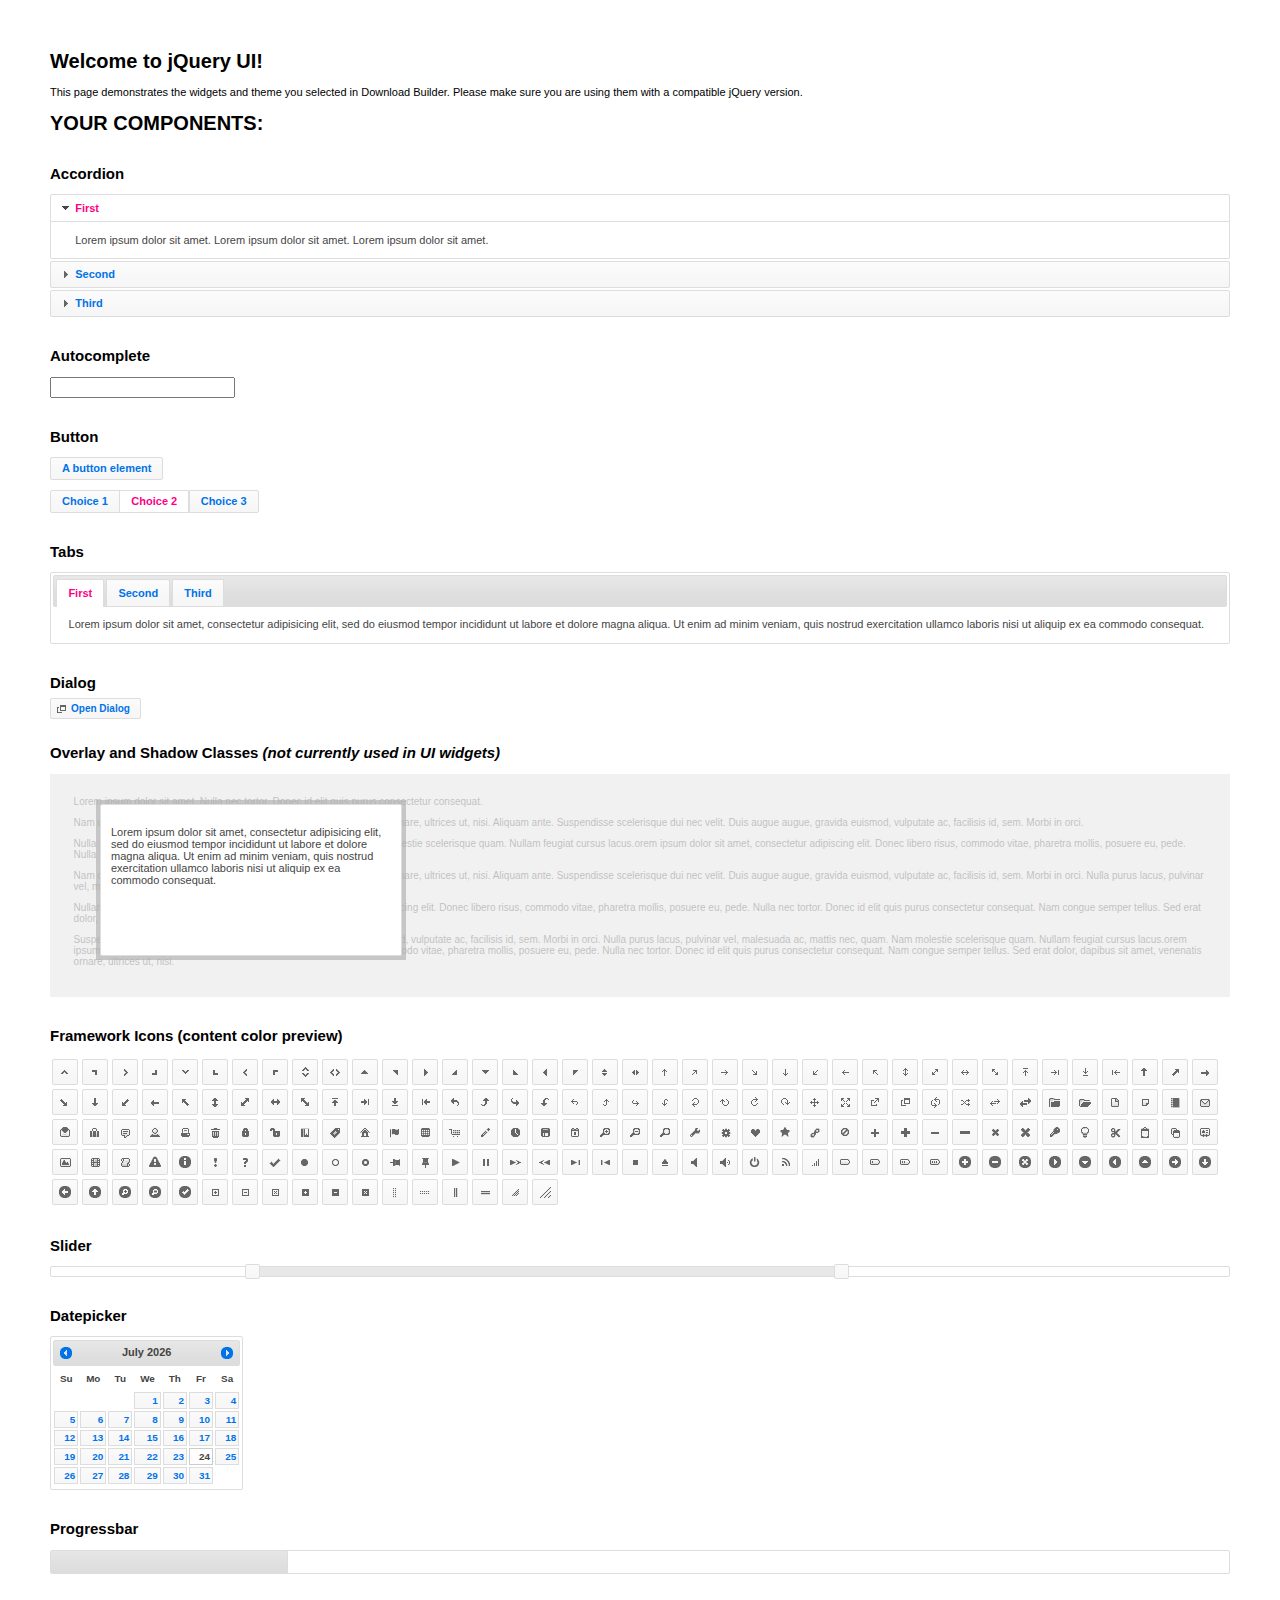
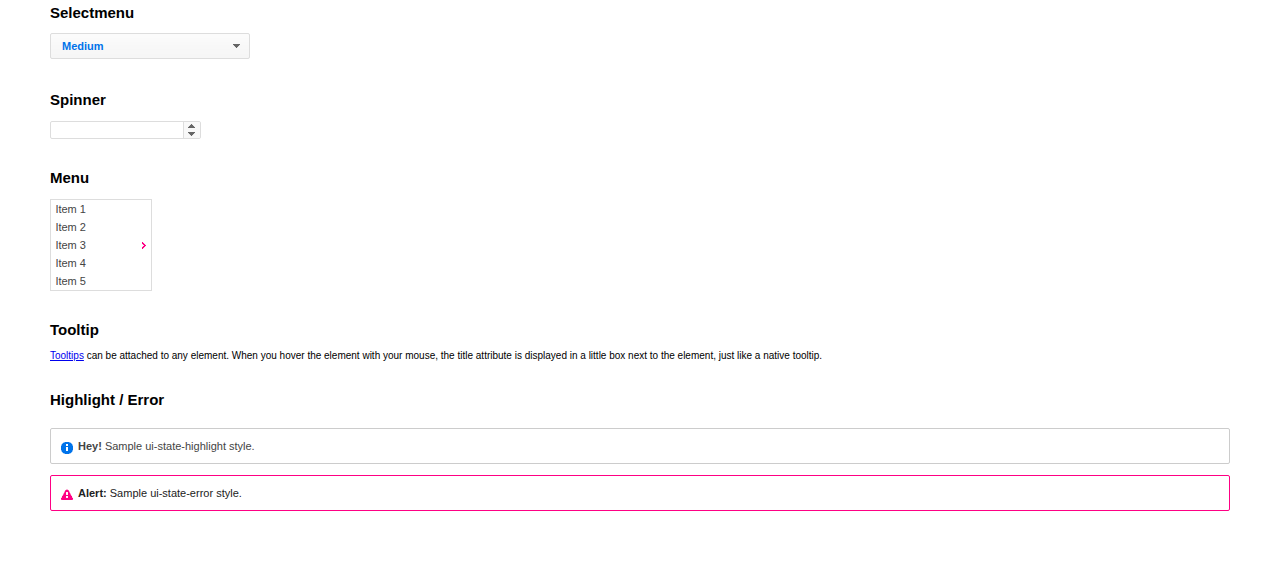
<file: dashboard/web/WEB-INF/static/js/jquery-ui-1.11.0.custom/index.html>
<!doctype html>
<html lang="us">
<head>
	<meta charset="utf-8">
	<title>jQuery UI Example Page</title>
	<link href="jquery-ui.css" rel="stylesheet">
	<style>
	body{
		font: 62.5% "Trebuchet MS", sans-serif;
		margin: 50px;
	}
	.demoHeaders {
		margin-top: 2em;
	}
	#dialog-link {
		padding: .4em 1em .4em 20px;
		text-decoration: none;
		position: relative;
	}
	#dialog-link span.ui-icon {
		margin: 0 5px 0 0;
		position: absolute;
		left: .2em;
		top: 50%;
		margin-top: -8px;
	}
	#icons {
		margin: 0;
		padding: 0;
	}
	#icons li {
		margin: 2px;
		position: relative;
		padding: 4px 0;
		cursor: pointer;
		float: left;
		list-style: none;
	}
	#icons span.ui-icon {
		float: left;
		margin: 0 4px;
	}
	.fakewindowcontain .ui-widget-overlay {
		position: absolute;
	}
	select {
		width: 200px;
	}
	</style>
</head>
<body>

<h1>Welcome to jQuery UI!</h1>

<div class="ui-widget">
	<p>This page demonstrates the widgets and theme you selected in Download Builder. Please make sure you are using them with a compatible jQuery version.</p>
</div>

<h1>YOUR COMPONENTS:</h1>


<!-- Accordion -->
<h2 class="demoHeaders">Accordion</h2>
<div id="accordion">
	<h3>First</h3>
	<div>Lorem ipsum dolor sit amet. Lorem ipsum dolor sit amet. Lorem ipsum dolor sit amet.</div>
	<h3>Second</h3>
	<div>Phasellus mattis tincidunt nibh.</div>
	<h3>Third</h3>
	<div>Nam dui erat, auctor a, dignissim quis.</div>
</div>



<!-- Autocomplete -->
<h2 class="demoHeaders">Autocomplete</h2>
<div>
	<input id="autocomplete" title="type &quot;a&quot;">
</div>



<!-- Button -->
<h2 class="demoHeaders">Button</h2>
<button id="button">A button element</button>
<form style="margin-top: 1em;">
	<div id="radioset">
		<input type="radio" id="radio1" name="radio"><label for="radio1">Choice 1</label>
		<input type="radio" id="radio2" name="radio" checked="checked"><label for="radio2">Choice 2</label>
		<input type="radio" id="radio3" name="radio"><label for="radio3">Choice 3</label>
	</div>
</form>



<!-- Tabs -->
<h2 class="demoHeaders">Tabs</h2>
<div id="tabs">
	<ul>
		<li><a href="#tabs-1">First</a></li>
		<li><a href="#tabs-2">Second</a></li>
		<li><a href="#tabs-3">Third</a></li>
	</ul>
	<div id="tabs-1">Lorem ipsum dolor sit amet, consectetur adipisicing elit, sed do eiusmod tempor incididunt ut labore et dolore magna aliqua. Ut enim ad minim veniam, quis nostrud exercitation ullamco laboris nisi ut aliquip ex ea commodo consequat.</div>
	<div id="tabs-2">Phasellus mattis tincidunt nibh. Cras orci urna, blandit id, pretium vel, aliquet ornare, felis. Maecenas scelerisque sem non nisl. Fusce sed lorem in enim dictum bibendum.</div>
	<div id="tabs-3">Nam dui erat, auctor a, dignissim quis, sollicitudin eu, felis. Pellentesque nisi urna, interdum eget, sagittis et, consequat vestibulum, lacus. Mauris porttitor ullamcorper augue.</div>
</div>



<!-- Dialog NOTE: Dialog is not generated by UI in this demo so it can be visually styled in themeroller-->
<h2 class="demoHeaders">Dialog</h2>
<p><a href="#" id="dialog-link" class="ui-state-default ui-corner-all"><span class="ui-icon ui-icon-newwin"></span>Open Dialog</a></p>

<h2 class="demoHeaders">Overlay and Shadow Classes <em>(not currently used in UI widgets)</em></h2>
<div style="position: relative; width: 96%; height: 200px; padding:1% 2%; overflow:hidden;" class="fakewindowcontain">
	<p>Lorem ipsum dolor sit amet,  Nulla nec tortor. Donec id elit quis purus consectetur consequat. </p><p>Nam congue semper tellus. Sed erat dolor, dapibus sit amet, venenatis ornare, ultrices ut, nisi. Aliquam ante. Suspendisse scelerisque dui nec velit. Duis augue augue, gravida euismod, vulputate ac, facilisis id, sem. Morbi in orci. </p><p>Nulla purus lacus, pulvinar vel, malesuada ac, mattis nec, quam. Nam molestie scelerisque quam. Nullam feugiat cursus lacus.orem ipsum dolor sit amet, consectetur adipiscing elit. Donec libero risus, commodo vitae, pharetra mollis, posuere eu, pede. Nulla nec tortor. Donec id elit quis purus consectetur consequat. </p><p>Nam congue semper tellus. Sed erat dolor, dapibus sit amet, venenatis ornare, ultrices ut, nisi. Aliquam ante. Suspendisse scelerisque dui nec velit. Duis augue augue, gravida euismod, vulputate ac, facilisis id, sem. Morbi in orci. Nulla purus lacus, pulvinar vel, malesuada ac, mattis nec, quam. Nam molestie scelerisque quam. </p><p>Nullam feugiat cursus lacus.orem ipsum dolor sit amet, consectetur adipiscing elit. Donec libero risus, commodo vitae, pharetra mollis, posuere eu, pede. Nulla nec tortor. Donec id elit quis purus consectetur consequat. Nam congue semper tellus. Sed erat dolor, dapibus sit amet, venenatis ornare, ultrices ut, nisi. Aliquam ante. </p><p>Suspendisse scelerisque dui nec velit. Duis augue augue, gravida euismod, vulputate ac, facilisis id, sem. Morbi in orci. Nulla purus lacus, pulvinar vel, malesuada ac, mattis nec, quam. Nam molestie scelerisque quam. Nullam feugiat cursus lacus.orem ipsum dolor sit amet, consectetur adipiscing elit. Donec libero risus, commodo vitae, pharetra mollis, posuere eu, pede. Nulla nec tortor. Donec id elit quis purus consectetur consequat. Nam congue semper tellus. Sed erat dolor, dapibus sit amet, venenatis ornare, ultrices ut, nisi. </p>

	<!-- ui-dialog -->
	<div class="ui-overlay"><div class="ui-widget-overlay"></div><div class="ui-widget-shadow ui-corner-all" style="width: 302px; height: 152px; position: absolute; left: 50px; top: 30px;"></div></div>
	<div style="position: absolute; width: 280px; height: 130px;left: 50px; top: 30px; padding: 10px;" class="ui-widget ui-widget-content ui-corner-all">
		<div class="ui-dialog-content ui-widget-content" style="background: none; border: 0;">
			<p>Lorem ipsum dolor sit amet, consectetur adipisicing elit, sed do eiusmod tempor incididunt ut labore et dolore magna aliqua. Ut enim ad minim veniam, quis nostrud exercitation ullamco laboris nisi ut aliquip ex ea commodo consequat.</p>
		</div>
	</div>

</div>

<!-- ui-dialog -->
<div id="dialog" title="Dialog Title">
	<p>Lorem ipsum dolor sit amet, consectetur adipisicing elit, sed do eiusmod tempor incididunt ut labore et dolore magna aliqua. Ut enim ad minim veniam, quis nostrud exercitation ullamco laboris nisi ut aliquip ex ea commodo consequat.</p>
</div>



<h2 class="demoHeaders">Framework Icons (content color preview)</h2>
<ul id="icons" class="ui-widget ui-helper-clearfix">
	<li class="ui-state-default ui-corner-all" title=".ui-icon-carat-1-n"><span class="ui-icon ui-icon-carat-1-n"></span></li>
	<li class="ui-state-default ui-corner-all" title=".ui-icon-carat-1-ne"><span class="ui-icon ui-icon-carat-1-ne"></span></li>
	<li class="ui-state-default ui-corner-all" title=".ui-icon-carat-1-e"><span class="ui-icon ui-icon-carat-1-e"></span></li>
	<li class="ui-state-default ui-corner-all" title=".ui-icon-carat-1-se"><span class="ui-icon ui-icon-carat-1-se"></span></li>
	<li class="ui-state-default ui-corner-all" title=".ui-icon-carat-1-s"><span class="ui-icon ui-icon-carat-1-s"></span></li>
	<li class="ui-state-default ui-corner-all" title=".ui-icon-carat-1-sw"><span class="ui-icon ui-icon-carat-1-sw"></span></li>
	<li class="ui-state-default ui-corner-all" title=".ui-icon-carat-1-w"><span class="ui-icon ui-icon-carat-1-w"></span></li>
	<li class="ui-state-default ui-corner-all" title=".ui-icon-carat-1-nw"><span class="ui-icon ui-icon-carat-1-nw"></span></li>
	<li class="ui-state-default ui-corner-all" title=".ui-icon-carat-2-n-s"><span class="ui-icon ui-icon-carat-2-n-s"></span></li>
	<li class="ui-state-default ui-corner-all" title=".ui-icon-carat-2-e-w"><span class="ui-icon ui-icon-carat-2-e-w"></span></li>
	<li class="ui-state-default ui-corner-all" title=".ui-icon-triangle-1-n"><span class="ui-icon ui-icon-triangle-1-n"></span></li>
	<li class="ui-state-default ui-corner-all" title=".ui-icon-triangle-1-ne"><span class="ui-icon ui-icon-triangle-1-ne"></span></li>
	<li class="ui-state-default ui-corner-all" title=".ui-icon-triangle-1-e"><span class="ui-icon ui-icon-triangle-1-e"></span></li>
	<li class="ui-state-default ui-corner-all" title=".ui-icon-triangle-1-se"><span class="ui-icon ui-icon-triangle-1-se"></span></li>
	<li class="ui-state-default ui-corner-all" title=".ui-icon-triangle-1-s"><span class="ui-icon ui-icon-triangle-1-s"></span></li>
	<li class="ui-state-default ui-corner-all" title=".ui-icon-triangle-1-sw"><span class="ui-icon ui-icon-triangle-1-sw"></span></li>
	<li class="ui-state-default ui-corner-all" title=".ui-icon-triangle-1-w"><span class="ui-icon ui-icon-triangle-1-w"></span></li>
	<li class="ui-state-default ui-corner-all" title=".ui-icon-triangle-1-nw"><span class="ui-icon ui-icon-triangle-1-nw"></span></li>
	<li class="ui-state-default ui-corner-all" title=".ui-icon-triangle-2-n-s"><span class="ui-icon ui-icon-triangle-2-n-s"></span></li>
	<li class="ui-state-default ui-corner-all" title=".ui-icon-triangle-2-e-w"><span class="ui-icon ui-icon-triangle-2-e-w"></span></li>
	<li class="ui-state-default ui-corner-all" title=".ui-icon-arrow-1-n"><span class="ui-icon ui-icon-arrow-1-n"></span></li>
	<li class="ui-state-default ui-corner-all" title=".ui-icon-arrow-1-ne"><span class="ui-icon ui-icon-arrow-1-ne"></span></li>
	<li class="ui-state-default ui-corner-all" title=".ui-icon-arrow-1-e"><span class="ui-icon ui-icon-arrow-1-e"></span></li>
	<li class="ui-state-default ui-corner-all" title=".ui-icon-arrow-1-se"><span class="ui-icon ui-icon-arrow-1-se"></span></li>
	<li class="ui-state-default ui-corner-all" title=".ui-icon-arrow-1-s"><span class="ui-icon ui-icon-arrow-1-s"></span></li>
	<li class="ui-state-default ui-corner-all" title=".ui-icon-arrow-1-sw"><span class="ui-icon ui-icon-arrow-1-sw"></span></li>
	<li class="ui-state-default ui-corner-all" title=".ui-icon-arrow-1-w"><span class="ui-icon ui-icon-arrow-1-w"></span></li>
	<li class="ui-state-default ui-corner-all" title=".ui-icon-arrow-1-nw"><span class="ui-icon ui-icon-arrow-1-nw"></span></li>
	<li class="ui-state-default ui-corner-all" title=".ui-icon-arrow-2-n-s"><span class="ui-icon ui-icon-arrow-2-n-s"></span></li>
	<li class="ui-state-default ui-corner-all" title=".ui-icon-arrow-2-ne-sw"><span class="ui-icon ui-icon-arrow-2-ne-sw"></span></li>
	<li class="ui-state-default ui-corner-all" title=".ui-icon-arrow-2-e-w"><span class="ui-icon ui-icon-arrow-2-e-w"></span></li>
	<li class="ui-state-default ui-corner-all" title=".ui-icon-arrow-2-se-nw"><span class="ui-icon ui-icon-arrow-2-se-nw"></span></li>
	<li class="ui-state-default ui-corner-all" title=".ui-icon-arrowstop-1-n"><span class="ui-icon ui-icon-arrowstop-1-n"></span></li>
	<li class="ui-state-default ui-corner-all" title=".ui-icon-arrowstop-1-e"><span class="ui-icon ui-icon-arrowstop-1-e"></span></li>
	<li class="ui-state-default ui-corner-all" title=".ui-icon-arrowstop-1-s"><span class="ui-icon ui-icon-arrowstop-1-s"></span></li>
	<li class="ui-state-default ui-corner-all" title=".ui-icon-arrowstop-1-w"><span class="ui-icon ui-icon-arrowstop-1-w"></span></li>
	<li class="ui-state-default ui-corner-all" title=".ui-icon-arrowthick-1-n"><span class="ui-icon ui-icon-arrowthick-1-n"></span></li>
	<li class="ui-state-default ui-corner-all" title=".ui-icon-arrowthick-1-ne"><span class="ui-icon ui-icon-arrowthick-1-ne"></span></li>
	<li class="ui-state-default ui-corner-all" title=".ui-icon-arrowthick-1-e"><span class="ui-icon ui-icon-arrowthick-1-e"></span></li>
	<li class="ui-state-default ui-corner-all" title=".ui-icon-arrowthick-1-se"><span class="ui-icon ui-icon-arrowthick-1-se"></span></li>
	<li class="ui-state-default ui-corner-all" title=".ui-icon-arrowthick-1-s"><span class="ui-icon ui-icon-arrowthick-1-s"></span></li>
	<li class="ui-state-default ui-corner-all" title=".ui-icon-arrowthick-1-sw"><span class="ui-icon ui-icon-arrowthick-1-sw"></span></li>
	<li class="ui-state-default ui-corner-all" title=".ui-icon-arrowthick-1-w"><span class="ui-icon ui-icon-arrowthick-1-w"></span></li>
	<li class="ui-state-default ui-corner-all" title=".ui-icon-arrowthick-1-nw"><span class="ui-icon ui-icon-arrowthick-1-nw"></span></li>
	<li class="ui-state-default ui-corner-all" title=".ui-icon-arrowthick-2-n-s"><span class="ui-icon ui-icon-arrowthick-2-n-s"></span></li>
	<li class="ui-state-default ui-corner-all" title=".ui-icon-arrowthick-2-ne-sw"><span class="ui-icon ui-icon-arrowthick-2-ne-sw"></span></li>
	<li class="ui-state-default ui-corner-all" title=".ui-icon-arrowthick-2-e-w"><span class="ui-icon ui-icon-arrowthick-2-e-w"></span></li>
	<li class="ui-state-default ui-corner-all" title=".ui-icon-arrowthick-2-se-nw"><span class="ui-icon ui-icon-arrowthick-2-se-nw"></span></li>
	<li class="ui-state-default ui-corner-all" title=".ui-icon-arrowthickstop-1-n"><span class="ui-icon ui-icon-arrowthickstop-1-n"></span></li>
	<li class="ui-state-default ui-corner-all" title=".ui-icon-arrowthickstop-1-e"><span class="ui-icon ui-icon-arrowthickstop-1-e"></span></li>
	<li class="ui-state-default ui-corner-all" title=".ui-icon-arrowthickstop-1-s"><span class="ui-icon ui-icon-arrowthickstop-1-s"></span></li>
	<li class="ui-state-default ui-corner-all" title=".ui-icon-arrowthickstop-1-w"><span class="ui-icon ui-icon-arrowthickstop-1-w"></span></li>
	<li class="ui-state-default ui-corner-all" title=".ui-icon-arrowreturnthick-1-w"><span class="ui-icon ui-icon-arrowreturnthick-1-w"></span></li>
	<li class="ui-state-default ui-corner-all" title=".ui-icon-arrowreturnthick-1-n"><span class="ui-icon ui-icon-arrowreturnthick-1-n"></span></li>
	<li class="ui-state-default ui-corner-all" title=".ui-icon-arrowreturnthick-1-e"><span class="ui-icon ui-icon-arrowreturnthick-1-e"></span></li>
	<li class="ui-state-default ui-corner-all" title=".ui-icon-arrowreturnthick-1-s"><span class="ui-icon ui-icon-arrowreturnthick-1-s"></span></li>
	<li class="ui-state-default ui-corner-all" title=".ui-icon-arrowreturn-1-w"><span class="ui-icon ui-icon-arrowreturn-1-w"></span></li>
	<li class="ui-state-default ui-corner-all" title=".ui-icon-arrowreturn-1-n"><span class="ui-icon ui-icon-arrowreturn-1-n"></span></li>
	<li class="ui-state-default ui-corner-all" title=".ui-icon-arrowreturn-1-e"><span class="ui-icon ui-icon-arrowreturn-1-e"></span></li>
	<li class="ui-state-default ui-corner-all" title=".ui-icon-arrowreturn-1-s"><span class="ui-icon ui-icon-arrowreturn-1-s"></span></li>
	<li class="ui-state-default ui-corner-all" title=".ui-icon-arrowrefresh-1-w"><span class="ui-icon ui-icon-arrowrefresh-1-w"></span></li>
	<li class="ui-state-default ui-corner-all" title=".ui-icon-arrowrefresh-1-n"><span class="ui-icon ui-icon-arrowrefresh-1-n"></span></li>
	<li class="ui-state-default ui-corner-all" title=".ui-icon-arrowrefresh-1-e"><span class="ui-icon ui-icon-arrowrefresh-1-e"></span></li>
	<li class="ui-state-default ui-corner-all" title=".ui-icon-arrowrefresh-1-s"><span class="ui-icon ui-icon-arrowrefresh-1-s"></span></li>
	<li class="ui-state-default ui-corner-all" title=".ui-icon-arrow-4"><span class="ui-icon ui-icon-arrow-4"></span></li>
	<li class="ui-state-default ui-corner-all" title=".ui-icon-arrow-4-diag"><span class="ui-icon ui-icon-arrow-4-diag"></span></li>
	<li class="ui-state-default ui-corner-all" title=".ui-icon-extlink"><span class="ui-icon ui-icon-extlink"></span></li>
	<li class="ui-state-default ui-corner-all" title=".ui-icon-newwin"><span class="ui-icon ui-icon-newwin"></span></li>
	<li class="ui-state-default ui-corner-all" title=".ui-icon-refresh"><span class="ui-icon ui-icon-refresh"></span></li>
	<li class="ui-state-default ui-corner-all" title=".ui-icon-shuffle"><span class="ui-icon ui-icon-shuffle"></span></li>
	<li class="ui-state-default ui-corner-all" title=".ui-icon-transfer-e-w"><span class="ui-icon ui-icon-transfer-e-w"></span></li>
	<li class="ui-state-default ui-corner-all" title=".ui-icon-transferthick-e-w"><span class="ui-icon ui-icon-transferthick-e-w"></span></li>
	<li class="ui-state-default ui-corner-all" title=".ui-icon-folder-collapsed"><span class="ui-icon ui-icon-folder-collapsed"></span></li>
	<li class="ui-state-default ui-corner-all" title=".ui-icon-folder-open"><span class="ui-icon ui-icon-folder-open"></span></li>
	<li class="ui-state-default ui-corner-all" title=".ui-icon-document"><span class="ui-icon ui-icon-document"></span></li>
	<li class="ui-state-default ui-corner-all" title=".ui-icon-document-b"><span class="ui-icon ui-icon-document-b"></span></li>
	<li class="ui-state-default ui-corner-all" title=".ui-icon-note"><span class="ui-icon ui-icon-note"></span></li>
	<li class="ui-state-default ui-corner-all" title=".ui-icon-mail-closed"><span class="ui-icon ui-icon-mail-closed"></span></li>
	<li class="ui-state-default ui-corner-all" title=".ui-icon-mail-open"><span class="ui-icon ui-icon-mail-open"></span></li>
	<li class="ui-state-default ui-corner-all" title=".ui-icon-suitcase"><span class="ui-icon ui-icon-suitcase"></span></li>
	<li class="ui-state-default ui-corner-all" title=".ui-icon-comment"><span class="ui-icon ui-icon-comment"></span></li>
	<li class="ui-state-default ui-corner-all" title=".ui-icon-person"><span class="ui-icon ui-icon-person"></span></li>
	<li class="ui-state-default ui-corner-all" title=".ui-icon-print"><span class="ui-icon ui-icon-print"></span></li>
	<li class="ui-state-default ui-corner-all" title=".ui-icon-trash"><span class="ui-icon ui-icon-trash"></span></li>
	<li class="ui-state-default ui-corner-all" title=".ui-icon-locked"><span class="ui-icon ui-icon-locked"></span></li>
	<li class="ui-state-default ui-corner-all" title=".ui-icon-unlocked"><span class="ui-icon ui-icon-unlocked"></span></li>
	<li class="ui-state-default ui-corner-all" title=".ui-icon-bookmark"><span class="ui-icon ui-icon-bookmark"></span></li>
	<li class="ui-state-default ui-corner-all" title=".ui-icon-tag"><span class="ui-icon ui-icon-tag"></span></li>
	<li class="ui-state-default ui-corner-all" title=".ui-icon-home"><span class="ui-icon ui-icon-home"></span></li>
	<li class="ui-state-default ui-corner-all" title=".ui-icon-flag"><span class="ui-icon ui-icon-flag"></span></li>
	<li class="ui-state-default ui-corner-all" title=".ui-icon-calculator"><span class="ui-icon ui-icon-calculator"></span></li>
	<li class="ui-state-default ui-corner-all" title=".ui-icon-cart"><span class="ui-icon ui-icon-cart"></span></li>
	<li class="ui-state-default ui-corner-all" title=".ui-icon-pencil"><span class="ui-icon ui-icon-pencil"></span></li>
	<li class="ui-state-default ui-corner-all" title=".ui-icon-clock"><span class="ui-icon ui-icon-clock"></span></li>
	<li class="ui-state-default ui-corner-all" title=".ui-icon-disk"><span class="ui-icon ui-icon-disk"></span></li>
	<li class="ui-state-default ui-corner-all" title=".ui-icon-calendar"><span class="ui-icon ui-icon-calendar"></span></li>
	<li class="ui-state-default ui-corner-all" title=".ui-icon-zoomin"><span class="ui-icon ui-icon-zoomin"></span></li>
	<li class="ui-state-default ui-corner-all" title=".ui-icon-zoomout"><span class="ui-icon ui-icon-zoomout"></span></li>
	<li class="ui-state-default ui-corner-all" title=".ui-icon-search"><span class="ui-icon ui-icon-search"></span></li>
	<li class="ui-state-default ui-corner-all" title=".ui-icon-wrench"><span class="ui-icon ui-icon-wrench"></span></li>
	<li class="ui-state-default ui-corner-all" title=".ui-icon-gear"><span class="ui-icon ui-icon-gear"></span></li>
	<li class="ui-state-default ui-corner-all" title=".ui-icon-heart"><span class="ui-icon ui-icon-heart"></span></li>
	<li class="ui-state-default ui-corner-all" title=".ui-icon-star"><span class="ui-icon ui-icon-star"></span></li>
	<li class="ui-state-default ui-corner-all" title=".ui-icon-link"><span class="ui-icon ui-icon-link"></span></li>
	<li class="ui-state-default ui-corner-all" title=".ui-icon-cancel"><span class="ui-icon ui-icon-cancel"></span></li>
	<li class="ui-state-default ui-corner-all" title=".ui-icon-plus"><span class="ui-icon ui-icon-plus"></span></li>
	<li class="ui-state-default ui-corner-all" title=".ui-icon-plusthick"><span class="ui-icon ui-icon-plusthick"></span></li>
	<li class="ui-state-default ui-corner-all" title=".ui-icon-minus"><span class="ui-icon ui-icon-minus"></span></li>
	<li class="ui-state-default ui-corner-all" title=".ui-icon-minusthick"><span class="ui-icon ui-icon-minusthick"></span></li>
	<li class="ui-state-default ui-corner-all" title=".ui-icon-close"><span class="ui-icon ui-icon-close"></span></li>
	<li class="ui-state-default ui-corner-all" title=".ui-icon-closethick"><span class="ui-icon ui-icon-closethick"></span></li>
	<li class="ui-state-default ui-corner-all" title=".ui-icon-key"><span class="ui-icon ui-icon-key"></span></li>
	<li class="ui-state-default ui-corner-all" title=".ui-icon-lightbulb"><span class="ui-icon ui-icon-lightbulb"></span></li>
	<li class="ui-state-default ui-corner-all" title=".ui-icon-scissors"><span class="ui-icon ui-icon-scissors"></span></li>
	<li class="ui-state-default ui-corner-all" title=".ui-icon-clipboard"><span class="ui-icon ui-icon-clipboard"></span></li>
	<li class="ui-state-default ui-corner-all" title=".ui-icon-copy"><span class="ui-icon ui-icon-copy"></span></li>
	<li class="ui-state-default ui-corner-all" title=".ui-icon-contact"><span class="ui-icon ui-icon-contact"></span></li>
	<li class="ui-state-default ui-corner-all" title=".ui-icon-image"><span class="ui-icon ui-icon-image"></span></li>
	<li class="ui-state-default ui-corner-all" title=".ui-icon-video"><span class="ui-icon ui-icon-video"></span></li>
	<li class="ui-state-default ui-corner-all" title=".ui-icon-script"><span class="ui-icon ui-icon-script"></span></li>
	<li class="ui-state-default ui-corner-all" title=".ui-icon-alert"><span class="ui-icon ui-icon-alert"></span></li>
	<li class="ui-state-default ui-corner-all" title=".ui-icon-info"><span class="ui-icon ui-icon-info"></span></li>
	<li class="ui-state-default ui-corner-all" title=".ui-icon-notice"><span class="ui-icon ui-icon-notice"></span></li>
	<li class="ui-state-default ui-corner-all" title=".ui-icon-help"><span class="ui-icon ui-icon-help"></span></li>
	<li class="ui-state-default ui-corner-all" title=".ui-icon-check"><span class="ui-icon ui-icon-check"></span></li>
	<li class="ui-state-default ui-corner-all" title=".ui-icon-bullet"><span class="ui-icon ui-icon-bullet"></span></li>
	<li class="ui-state-default ui-corner-all" title=".ui-icon-radio-off"><span class="ui-icon ui-icon-radio-off"></span></li>
	<li class="ui-state-default ui-corner-all" title=".ui-icon-radio-on"><span class="ui-icon ui-icon-radio-on"></span></li>
	<li class="ui-state-default ui-corner-all" title=".ui-icon-pin-w"><span class="ui-icon ui-icon-pin-w"></span></li>
	<li class="ui-state-default ui-corner-all" title=".ui-icon-pin-s"><span class="ui-icon ui-icon-pin-s"></span></li>
	<li class="ui-state-default ui-corner-all" title=".ui-icon-play"><span class="ui-icon ui-icon-play"></span></li>
	<li class="ui-state-default ui-corner-all" title=".ui-icon-pause"><span class="ui-icon ui-icon-pause"></span></li>
	<li class="ui-state-default ui-corner-all" title=".ui-icon-seek-next"><span class="ui-icon ui-icon-seek-next"></span></li>
	<li class="ui-state-default ui-corner-all" title=".ui-icon-seek-prev"><span class="ui-icon ui-icon-seek-prev"></span></li>
	<li class="ui-state-default ui-corner-all" title=".ui-icon-seek-end"><span class="ui-icon ui-icon-seek-end"></span></li>
	<li class="ui-state-default ui-corner-all" title=".ui-icon-seek-first"><span class="ui-icon ui-icon-seek-first"></span></li>
	<li class="ui-state-default ui-corner-all" title=".ui-icon-stop"><span class="ui-icon ui-icon-stop"></span></li>
	<li class="ui-state-default ui-corner-all" title=".ui-icon-eject"><span class="ui-icon ui-icon-eject"></span></li>
	<li class="ui-state-default ui-corner-all" title=".ui-icon-volume-off"><span class="ui-icon ui-icon-volume-off"></span></li>
	<li class="ui-state-default ui-corner-all" title=".ui-icon-volume-on"><span class="ui-icon ui-icon-volume-on"></span></li>
	<li class="ui-state-default ui-corner-all" title=".ui-icon-power"><span class="ui-icon ui-icon-power"></span></li>
	<li class="ui-state-default ui-corner-all" title=".ui-icon-signal-diag"><span class="ui-icon ui-icon-signal-diag"></span></li>
	<li class="ui-state-default ui-corner-all" title=".ui-icon-signal"><span class="ui-icon ui-icon-signal"></span></li>
	<li class="ui-state-default ui-corner-all" title=".ui-icon-battery-0"><span class="ui-icon ui-icon-battery-0"></span></li>
	<li class="ui-state-default ui-corner-all" title=".ui-icon-battery-1"><span class="ui-icon ui-icon-battery-1"></span></li>
	<li class="ui-state-default ui-corner-all" title=".ui-icon-battery-2"><span class="ui-icon ui-icon-battery-2"></span></li>
	<li class="ui-state-default ui-corner-all" title=".ui-icon-battery-3"><span class="ui-icon ui-icon-battery-3"></span></li>
	<li class="ui-state-default ui-corner-all" title=".ui-icon-circle-plus"><span class="ui-icon ui-icon-circle-plus"></span></li>
	<li class="ui-state-default ui-corner-all" title=".ui-icon-circle-minus"><span class="ui-icon ui-icon-circle-minus"></span></li>
	<li class="ui-state-default ui-corner-all" title=".ui-icon-circle-close"><span class="ui-icon ui-icon-circle-close"></span></li>
	<li class="ui-state-default ui-corner-all" title=".ui-icon-circle-triangle-e"><span class="ui-icon ui-icon-circle-triangle-e"></span></li>
	<li class="ui-state-default ui-corner-all" title=".ui-icon-circle-triangle-s"><span class="ui-icon ui-icon-circle-triangle-s"></span></li>
	<li class="ui-state-default ui-corner-all" title=".ui-icon-circle-triangle-w"><span class="ui-icon ui-icon-circle-triangle-w"></span></li>
	<li class="ui-state-default ui-corner-all" title=".ui-icon-circle-triangle-n"><span class="ui-icon ui-icon-circle-triangle-n"></span></li>
	<li class="ui-state-default ui-corner-all" title=".ui-icon-circle-arrow-e"><span class="ui-icon ui-icon-circle-arrow-e"></span></li>
	<li class="ui-state-default ui-corner-all" title=".ui-icon-circle-arrow-s"><span class="ui-icon ui-icon-circle-arrow-s"></span></li>
	<li class="ui-state-default ui-corner-all" title=".ui-icon-circle-arrow-w"><span class="ui-icon ui-icon-circle-arrow-w"></span></li>
	<li class="ui-state-default ui-corner-all" title=".ui-icon-circle-arrow-n"><span class="ui-icon ui-icon-circle-arrow-n"></span></li>
	<li class="ui-state-default ui-corner-all" title=".ui-icon-circle-zoomin"><span class="ui-icon ui-icon-circle-zoomin"></span></li>
	<li class="ui-state-default ui-corner-all" title=".ui-icon-circle-zoomout"><span class="ui-icon ui-icon-circle-zoomout"></span></li>
	<li class="ui-state-default ui-corner-all" title=".ui-icon-circle-check"><span class="ui-icon ui-icon-circle-check"></span></li>
	<li class="ui-state-default ui-corner-all" title=".ui-icon-circlesmall-plus"><span class="ui-icon ui-icon-circlesmall-plus"></span></li>
	<li class="ui-state-default ui-corner-all" title=".ui-icon-circlesmall-minus"><span class="ui-icon ui-icon-circlesmall-minus"></span></li>
	<li class="ui-state-default ui-corner-all" title=".ui-icon-circlesmall-close"><span class="ui-icon ui-icon-circlesmall-close"></span></li>
	<li class="ui-state-default ui-corner-all" title=".ui-icon-squaresmall-plus"><span class="ui-icon ui-icon-squaresmall-plus"></span></li>
	<li class="ui-state-default ui-corner-all" title=".ui-icon-squaresmall-minus"><span class="ui-icon ui-icon-squaresmall-minus"></span></li>
	<li class="ui-state-default ui-corner-all" title=".ui-icon-squaresmall-close"><span class="ui-icon ui-icon-squaresmall-close"></span></li>
	<li class="ui-state-default ui-corner-all" title=".ui-icon-grip-dotted-vertical"><span class="ui-icon ui-icon-grip-dotted-vertical"></span></li>
	<li class="ui-state-default ui-corner-all" title=".ui-icon-grip-dotted-horizontal"><span class="ui-icon ui-icon-grip-dotted-horizontal"></span></li>
	<li class="ui-state-default ui-corner-all" title=".ui-icon-grip-solid-vertical"><span class="ui-icon ui-icon-grip-solid-vertical"></span></li>
	<li class="ui-state-default ui-corner-all" title=".ui-icon-grip-solid-horizontal"><span class="ui-icon ui-icon-grip-solid-horizontal"></span></li>
	<li class="ui-state-default ui-corner-all" title=".ui-icon-gripsmall-diagonal-se"><span class="ui-icon ui-icon-gripsmall-diagonal-se"></span></li>
	<li class="ui-state-default ui-corner-all" title=".ui-icon-grip-diagonal-se"><span class="ui-icon ui-icon-grip-diagonal-se"></span></li>
</ul>


<!-- Slider -->
<h2 class="demoHeaders">Slider</h2>
<div id="slider"></div>



<!-- Datepicker -->
<h2 class="demoHeaders">Datepicker</h2>
<div id="datepicker"></div>



<!-- Progressbar -->
<h2 class="demoHeaders">Progressbar</h2>
<div id="progressbar"></div>



<!-- Progressbar -->
<h2 class="demoHeaders">Selectmenu</h2>
<select id="selectmenu">
	<option>Slower</option>
	<option>Slow</option>
	<option selected="selected">Medium</option>
	<option>Fast</option>
	<option>Faster</option>
</select>



<!-- Spinner -->
<h2 class="demoHeaders">Spinner</h2>
<input id="spinner">



<!-- Menu -->
<h2 class="demoHeaders">Menu</h2>
<ul style="width:100px;" id="menu">
	<li>Item 1</li>
	<li>Item 2</li>
	<li>Item 3
		<ul>
			<li>Item 3-1</li>
			<li>Item 3-2</li>
			<li>Item 3-3</li>
			<li>Item 3-4</li>
			<li>Item 3-5</li>
		</ul>
	</li>
	<li>Item 4</li>
	<li>Item 5</li>
</ul>



<!-- Tooltip -->
<h2 class="demoHeaders">Tooltip</h2>
<p id="tooltip">
	<a href="#" title="That&apos;s what this widget is">Tooltips</a> can be attached to any element. When you hover
the element with your mouse, the title attribute is displayed in a little box next to the element, just like a native tooltip.
</p>


<!-- Highlight / Error -->
<h2 class="demoHeaders">Highlight / Error</h2>
<div class="ui-widget">
	<div class="ui-state-highlight ui-corner-all" style="margin-top: 20px; padding: 0 .7em;">
		<p><span class="ui-icon ui-icon-info" style="float: left; margin-right: .3em;"></span>
		<strong>Hey!</strong> Sample ui-state-highlight style.</p>
	</div>
</div>
<br>
<div class="ui-widget">
	<div class="ui-state-error ui-corner-all" style="padding: 0 .7em;">
		<p><span class="ui-icon ui-icon-alert" style="float: left; margin-right: .3em;"></span>
		<strong>Alert:</strong> Sample ui-state-error style.</p>
	</div>
</div>

<script src="external/jquery/jquery.js"></script>
<script src="jquery-ui.js"></script>
<script>

$( "#accordion" ).accordion();



var availableTags = [
	"ActionScript",
	"AppleScript",
	"Asp",
	"BASIC",
	"C",
	"C++",
	"Clojure",
	"COBOL",
	"ColdFusion",
	"Erlang",
	"Fortran",
	"Groovy",
	"Haskell",
	"Java",
	"JavaScript",
	"Lisp",
	"Perl",
	"PHP",
	"Python",
	"Ruby",
	"Scala",
	"Scheme"
];
$( "#autocomplete" ).autocomplete({
	source: availableTags
});



$( "#button" ).button();
$( "#radioset" ).buttonset();



$( "#tabs" ).tabs();



$( "#dialog" ).dialog({
	autoOpen: false,
	width: 400,
	buttons: [
		{
			text: "Ok",
			click: function() {
				$( this ).dialog( "close" );
			}
		},
		{
			text: "Cancel",
			click: function() {
				$( this ).dialog( "close" );
			}
		}
	]
});

// Link to open the dialog
$( "#dialog-link" ).click(function( event ) {
	$( "#dialog" ).dialog( "open" );
	event.preventDefault();
});



$( "#datepicker" ).datepicker({
	inline: true
});



$( "#slider" ).slider({
	range: true,
	values: [ 17, 67 ]
});



$( "#progressbar" ).progressbar({
	value: 20
});



$( "#spinner" ).spinner();



$( "#menu" ).menu();



$( "#tooltip" ).tooltip();



$( "#selectmenu" ).selectmenu();


// Hover states on the static widgets
$( "#dialog-link, #icons li" ).hover(
	function() {
		$( this ).addClass( "ui-state-hover" );
	},
	function() {
		$( this ).removeClass( "ui-state-hover" );
	}
);
</script>
</body>
</html>
</file>
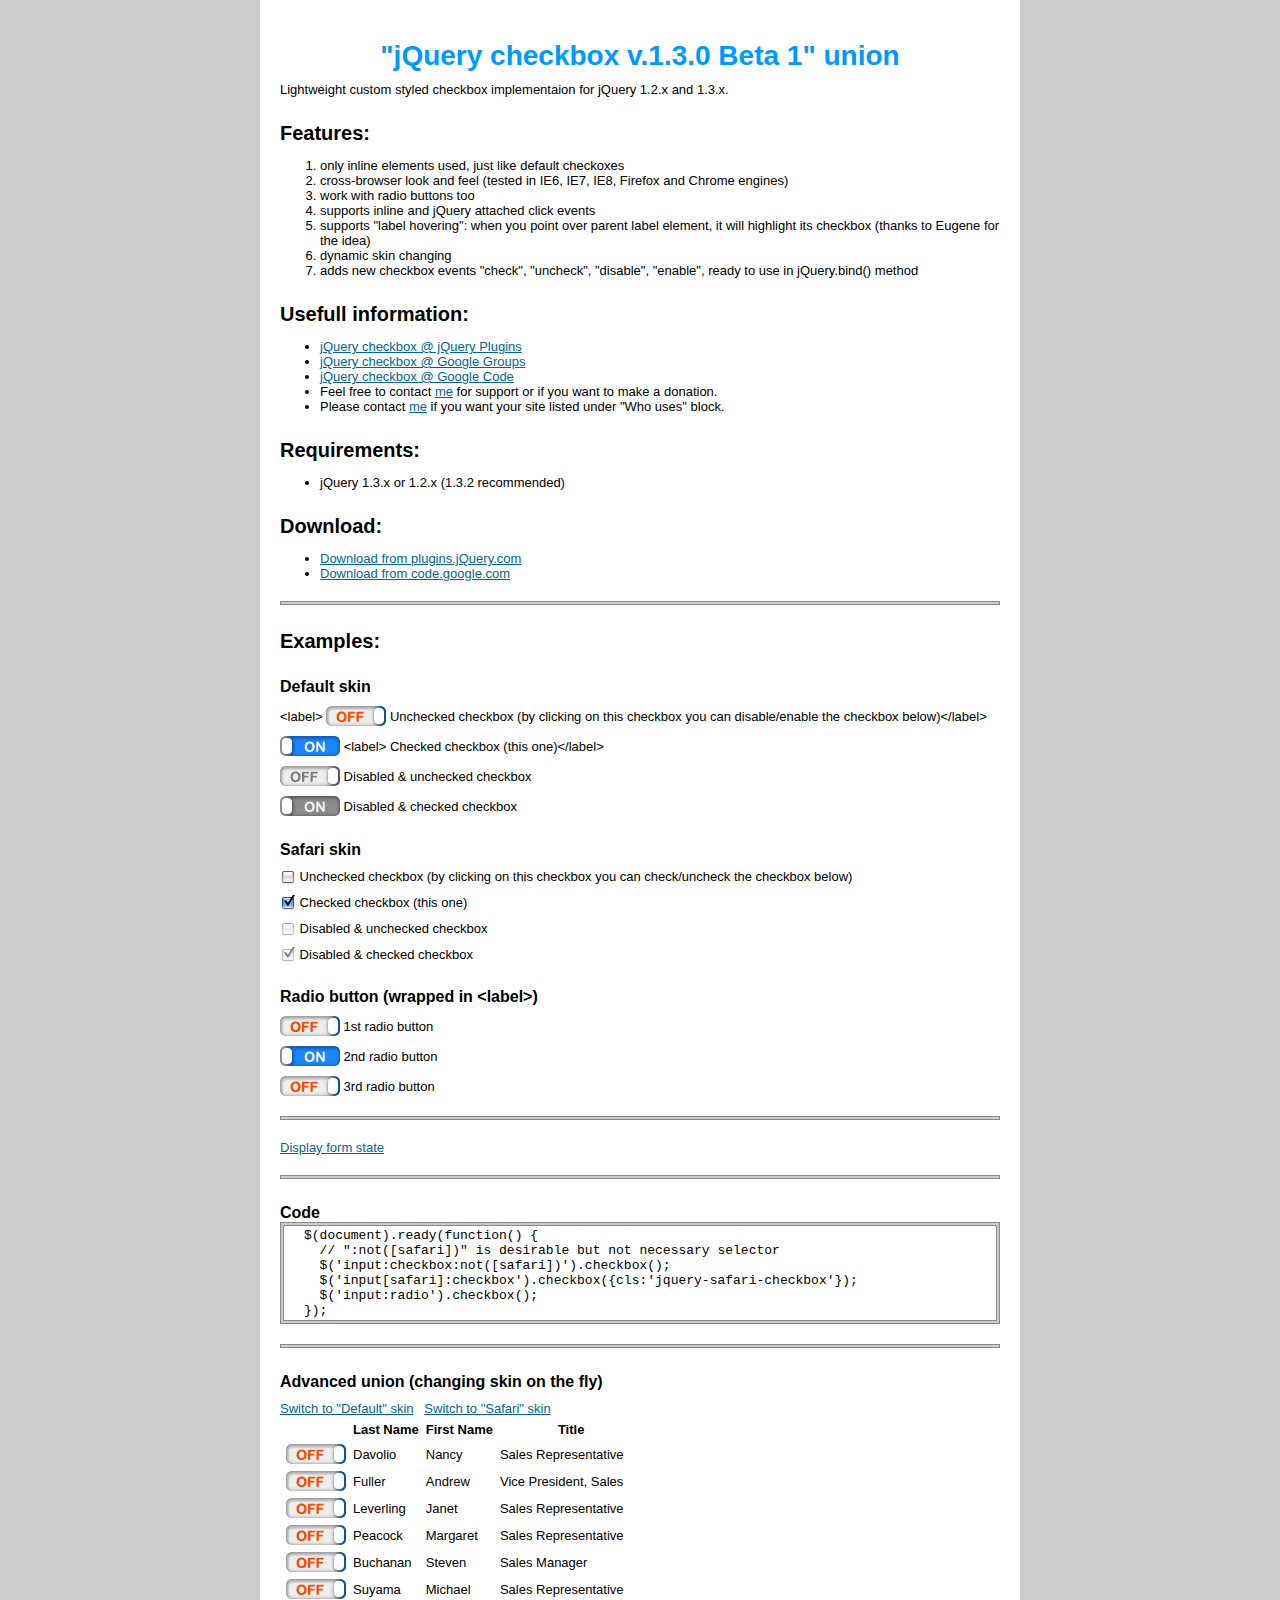
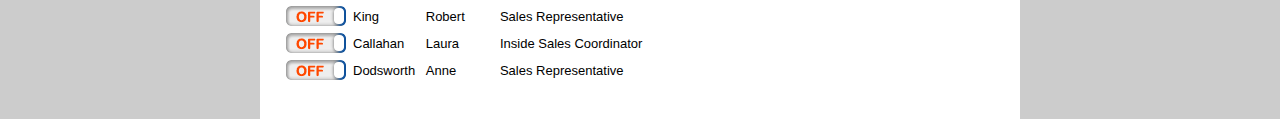
<file: dashboard/web/WEB-INF/static/scripts/checkbox/index.html>
<html>
	<head>
		<title>"jQuery checkbox v.1.3.0 Beta 1" union</title>
		<link rel="stylesheet" href="jquery.checkbox.css" />
		<link rel="stylesheet" href="jquery.safari-checkbox.css" />
		<script type="text/javascript" src="jquery.js"></script>
		<script type="text/javascript" src="jquery.checkbox.min.js"></script>
		<script type="text/javascript">
			$(document).ready(function() {
				$('input:checkbox:not([safari])').checkbox();
				$('input[safari]:checkbox').checkbox({cls:'jquery-safari-checkbox'});
				$('input:radio').checkbox();
			});

			displayForm = function (elementId)
			{
				var content = [];
				$('#' + elementId + ' input').each(function(){
					var el = $(this);
					if ( (el.attr('type').toLowerCase() == 'radio'))
					{
						if ( this.checked )
							content.push([
								'"', el.attr('name'), '": ',
								'value="', ( this.value ), '"',
								( this.disabled ? ', disabled' : '' )
							].join(''));
					}
					else
						content.push([
							'"', el.attr('name'), '": ',
							( this.checked ? 'checked' : 'not checked' ), 
							( this.disabled ? ', disabled' : '' )
						].join(''));
				});
				alert(content.join('\n'));
			}
			
			changeStyle = function(skin)
			{
				jQuery('#myform :checkbox').checkbox((skin ? {cls: skin} : {}));
			}
			
		</script>
		<style type="text/css">
body, html { padding: 0px; margin: 0px; background: #ccc; font-family: Arial;font-size: 13px;}
h1 {margin: 20px 0 0 0;padding: 0;color: #09f;font-size: 28px; text-align: center;font-weight: bold;}
h2 {margin: 25px 0 0 0;padding: 0;font-size: 20px;}
h3 {margin: 25px 0 0 0;padding: 0;font-size: 16px;}
p {clear: both;vertical-align: middle;font-size: 13px;margin: 10px 0 0 0;padding: 0;}
pre { display: block;margin: 0px;padding: 2px 2px 2px 2px; border: 1px solid #888; background: #ccc;}
code { display: block;margin: 0px;padding: 2px 2px 2px 20px;border: 1px solid #888;background: #fff;}
.hr { clear: both;margin: 20px 0 20px 0;font-size: 2px;line-height: 2px;background: #ccc;border: 1px solid #888;height: 2px;display: block;}
table {font-size: 13px;}
a {color: #069;}
a:hover{color: #e30;}
a.code{display: block;float:left;clear:both;padding: 2px 0px;}
label { cursor: hand; cursor: pointer;}
		</style>
	</head>
	
	<body>
		<table width="760" cellpadding="0" cellspacing="0" align="center" style="background: #fff; height: 100%;" height="100%"><tr><td style="padding: 20px;" valign="top">
		<h1>"jQuery checkbox v.1.3.0 Beta 1" union</h1>
		
		<p>Lightweight custom styled checkbox implementaion for jQuery 1.2.x and 1.3.x.</p>
		
		<h2>Features:</h2>
		
		<ol>
			<li>only inline elements used, just like default checkoxes</li>
			<li>cross-browser look and feel (tested in IE6, IE7, IE8, Firefox and Chrome engines)</li>
			<li>work with radio buttons too</li>
			<li>supports inline and jQuery attached click events</li>
			<li>supports "label hovering": when you point over parent label element, it will highlight its checkbox (thanks to Eugene for the idea)</li>
			<li>dynamic skin changing</li>
			<li>adds new checkbox events "check", "uncheck", "disable", "enable", ready to use in jQuery.bind() method</li>
		</ol>
		
		<h2>Usefull information:</h2>
		<ul>
			<li><a href="http://plugins.jquery.com/project/jquery-checkbox/">jQuery checkbox @ jQuery Plugins</a></li>
			<li><a href="http://groups.google.com/group/jquery-checkbox/">jQuery checkbox @ Google Groups</a></li>
			<li><a href="http://code.google.com/p/jquery-checkbox/">jQuery checkbox @ Google Code</a></li>
			<li>Feel free to contact <script>document.write(['<','a hr','ef="m','ailt','o:wm','.','mor','gun@','gm','ail','.c','om"','>me<','/','a>'].join(''));</script> for support or if you want to make a donation.</li>
			<li>Please contact <script>document.write(['<','a hr','ef="m','ailt','o:wm','.','mor','gun@','gm','ail','.c','om"','>me<','/','a>'].join(''));</script> if you want your site listed under "Who uses" block.</li>
		</ul>
		
		<h2>Requirements:</h2>
		<ul>
			<li>jQuery 1.3.x or 1.2.x (1.3.2 recommended) </li>
		</ul>
		
		<h2>Download:</h2>
		<ul>
			<li><a href="http://plugins.jquery.com/files/jquery-checkbox.1.3.0b1.zip">Download from plugins.jQuery.com</a></li>
			<li><a href="http://jquery-checkbox.googlecode.com/files/jquery-checkbox.1.3.0b1.zip">Download from code.google.com</a></li>
		</ul>
		
		<div class="hr"></div>
		
		<h2>Examples:</h2>
		<div id="form1" style="position:relative">
		<h3>Default skin</h3>
		<p><label>&lt;label&gt; <input name="checkbox.1.1" type="checkbox" onclick="var j = jQuery('#check').attr('disabled', jQuery('#check').attr('disabled') ? false : true)"> Unchecked checkbox (by clicking on this checkbox you can disable/enable the checkbox below)&lt;/label&gt;</label></p>
		<p><input name="checkbox.1.2" type="checkbox" id="check" checked> <label for="check">&lt;label&gt; Checked  checkbox (this one)&lt;/label&gt;</label></p>
	
		<p><input name="checkbox.1.3" type="checkbox" disabled> Disabled & unchecked checkbox</p>
		<p><input name="checkbox.1.4" type="checkbox" disabled checked> Disabled & checked checkbox</p>
		
		<h3>Safari skin</h3>
		<p><input name="checkbox.2.1" type="checkbox" safari=1 onclick="jQuery('#check2').attr('checked', !jQuery('#check2').attr('checked') ? true : false)"> Unchecked checkbox (by clicking on this checkbox you can check/uncheck the checkbox below)</p>
		<p><input name="checkbox.2.2" type="checkbox" safari=1 id="check2" checked> Checked  checkbox (this one)</p>
	
		<p><input name="checkbox.2.3" type="checkbox" safari=1 disabled> Disabled & unchecked checkbox</p>
		<p><input name="checkbox.2.4" type="checkbox" safari=1 disabled checked> Disabled & checked checkbox</p>
		
		<h3>Radio button (wrapped in &lt;label&gt;)</h3>
		<p><label><input name="radio.1" value="1" type="radio"> 1st radio button</label></p>
		<p><label><input name="radio.1" value="2" type="radio" checked> 2nd radio button</label></p>
		<p><label><input name="radio.1" value="3" type="radio"> 3rd radio button</label></p>
		</div>
		
		<div class="hr"></div>
		<p><a href="javascript:displayForm('form1');">Display form state</a></p>
		<div class="hr"></div>
		
		<h3>Code</h3>
		<pre><code>$(document).ready(function() {
  // ":not([safari])" is desirable but not necessary selector
  $('input:checkbox:not([safari])').checkbox();
  $('input[safari]:checkbox').checkbox({cls:'jquery-safari-checkbox'});
  $('input:radio').checkbox();
});	</code></pre>

		<div class="hr"></div>

		<h3>Advanced union (changing skin on the fly)</h3>
		<p>
			<a href="javascript: changeStyle();">Switch to "Default" skin</a> &nbsp; <a href="javascript: changeStyle('jquery-safari-checkbox');">Switch to "Safari" skin</a>
		</p>
		
		<form id="myform" action="javascript:void(0)">
			<table cellspacing="5">
				<tr><th>&nbsp;</th><th>Last Name</th><th>First Name</th><th>Title</th></tr>
				<tr><td><input type="checkbox" name="checkbox[]" class="top5" /></td><td>Davolio</td><td>Nancy</td><td>Sales Representative</td></tr>
				<tr><td><input type="checkbox" name="checkbox[]" class="top5" /></td><td>Fuller</td><td>Andrew</td><td>Vice President, Sales</td></tr>
				<tr><td><input type="checkbox" name="checkbox[]" class="top5" /></td><td>Leverling</td><td>Janet</td><td>Sales Representative</td></tr>
				<tr><td><input type="checkbox" name="checkbox[]" class="top5" /></td><td>Peacock</td><td>Margaret</td><td>Sales Representative</td></tr>
				<tr><td><input type="checkbox" name="checkbox[]" class="top5 bottom5" /></td><td>Buchanan</td><td>Steven</td><td>Sales Manager</td></tr>
				<tr><td><input type="checkbox" name="checkbox[]" class="bottom5" /></td><td>Suyama</td><td>Michael</td><td>Sales Representative</td></tr>
				<tr><td><input type="checkbox" name="checkbox[]" class="bottom5" /></td><td>King</td><td>Robert</td><td>Sales Representative</td></tr>
				<tr><td><input type="checkbox" name="checkbox[]" class="bottom5" /></td><td>Callahan</td><td>Laura</td><td>Inside Sales Coordinator</td></tr>
				<tr><td><input type="checkbox" name="checkbox[]" class="bottom5" /></td><td>Dodsworth</td><td>Anne</td><td>Sales Representative</td></tr>
			</table>
		</form>

		</td></tr></table>
	</body>
</html>
</file>
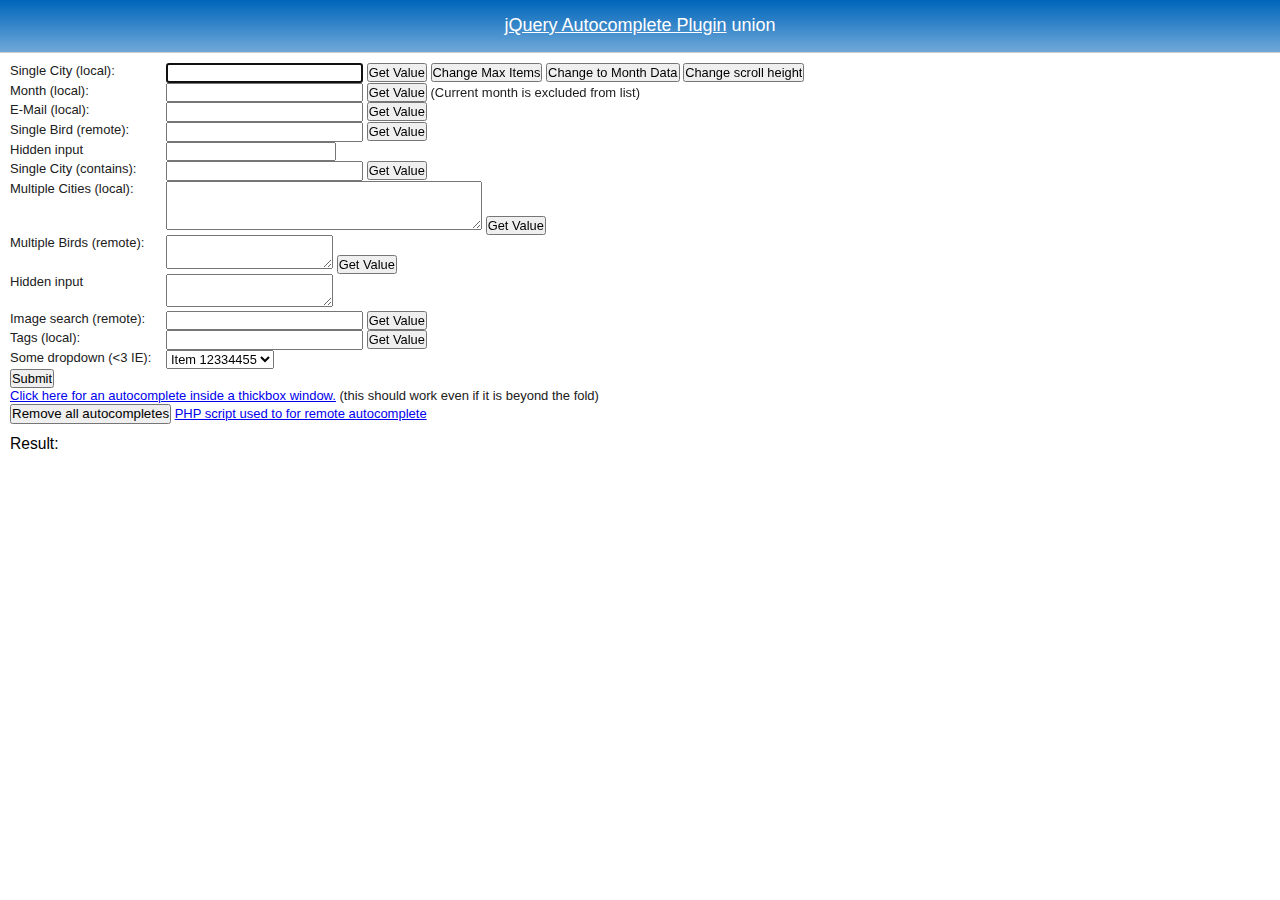
<file: dashboard/web/WEB-INF/static/scripts/jquery-autocomplete/demo/index.html>
<!DOCTYPE HTML PUBLIC "-//W3C//DTD HTML 4.01//EN" "http://www.w3.org/TR/html4/strict.dtd">
<html>
<head>

<title>jQuery Autocomplete Plugin</title>
<script type="text/javascript" src="../lib/jquery.js"></script>
<script type='text/javascript' src='../lib/jquery.bgiframe.min.js'></script>
<script type='text/javascript' src='../lib/jquery.ajaxQueue.js'></script>
<script type='text/javascript' src='../lib/thickbox-compressed.js'></script>
<script type='text/javascript' src='../jquery.autocomplete.js'></script>
<script type='text/javascript' src='localdata.js'></script>
<link rel="stylesheet" type="text/css" href="main.css" />
<link rel="stylesheet" type="text/css" href="../jquery.autocomplete.css" />
<link rel="stylesheet" type="text/css" href="../lib/thickbox.css" />
	
<script type="text/javascript">
$().ready(function() {

	function log(event, data, formatted) {
		$("<li>").html( !data ? "No match!" : "Selected: " + formatted).appendTo("#result");
	}
	
	function formatItem(row) {
		return row[0] + " (<strong>id: " + row[1] + "</strong>)";
	}
	function formatResult(row) {
		return row[0].replace(/(<.+?>)/gi, '');
	}
	
	$("#suggest1").focus().autocomplete(cities);
	$("#month").autocomplete(months, {
		minChars: 0,
		max: 12,
		autoFill: true,
		mustMatch: true,
		matchContains: false,
		scrollHeight: 220,
		formatItem: function(data, i, total) {
			// don't show the current month in the list of values (for whatever reason)
			if ( data[0] == months[new Date().getMonth()] ) 
				return false;
			return data[0];
		}
	});
	$("#suggest13").autocomplete(emails, {
		minChars: 0,
		width: 310,
		matchContains: "word",
		autoFill: false,
		formatItem: function(row, i, max) {
			return i + "/" + max + ": \"" + row.name + "\" [" + row.to + "]";
		},
		formatMatch: function(row, i, max) {
			return row.name + " " + row.to;
		},
		formatResult: function(row) {
			return row.to;
		}
	});
	$("#singleBirdRemote").autocomplete("search.php", {
		width: 260,
		selectFirst: false
	});
	$("#suggest14").autocomplete(cities, {
		matchContains: true,
		minChars: 0
	});
	$("#suggest3").autocomplete(cities, {
		multiple: true,
		mustMatch: true,
		autoFill: true
	});
	$("#suggest4").autocomplete('search.php', {
		width: 300,
		multiple: true,
		matchContains: true,
		formatItem: formatItem,
		formatResult: formatResult
	});
	$("#imageSearch").autocomplete("images.php", {
		width: 320,
		max: 4,
		highlight: false,
		scroll: true,
		scrollHeight: 300,
		formatItem: function(data, i, n, value) {
			return "<img src='images/" + value + "'/> " + value.split(".")[0];
		},
		formatResult: function(data, value) {
			return value.split(".")[0];
		}
	});
	$("#tags").autocomplete(["c++", "java", "php", "coldfusion", "javascript", "asp", "ruby", "python", "c", "scala", "groovy", "haskell", "pearl"], {
		width: 320,
		max: 4,
		highlight: false,
		multiple: true,
		multipleSeparator: " ",
		scroll: true,
		scrollHeight: 300
	});
	
	
	$(":text, textarea").result(log).next().click(function() {
		$(this).prev().search();
	});
	$("#singleBirdRemote").result(function(event, data, formatted) {
		if (data)
			$(this).parent().next().find("input").val(data[1]);
	});
	$("#suggest4").result(function(event, data, formatted) {
		var hidden = $(this).parent().next().find(">:input");
		hidden.val( (hidden.val() ? hidden.val() + ";" : hidden.val()) + data[1]);
	});
    $("#suggest15").autocomplete(cities, { scroll: true } );
	$("#scrollChange").click(changeScrollHeight);
	
	$("#thickboxEmail").autocomplete(emails, {
		minChars: 0,
		width: 310,
		matchContains: true,
		highlightItem: false,
		formatItem: function(row, i, max, term) {
			return row.name.replace(new RegExp("(" + term + ")", "gi"), "<strong>$1</strong>") + "<br><span style='font-size: 80%;'>Email: &lt;" + row.to + "&gt;</span>";
		},
		formatResult: function(row) {
			return row.to;
		}
	});
	
	$("#clear").click(function() {
		$(":input").unautocomplete();
	});
});

function changeOptions(){
	var max = parseInt(window.prompt('Please type number of items to display:', jQuery.Autocompleter.defaults.max));
	if (max > 0) {
		$("#suggest1").setOptions({
			max: max
		});
	}
}

function changeScrollHeight() {
    var h = parseInt(window.prompt('Please type new scroll height (number in pixels):', jQuery.Autocompleter.defaults.scrollHeight));
    if(h > 0) {
        $("#suggest1").setOptions({
			scrollHeight: h
		});
    }
}

function changeToMonths(){
	$("#suggest1")
		// clear existing data
		.val("")
		// change the local data to months
		.setOptions({data: months})
		// get the label tag
		.prev()
		// update the label tag
		.text("Month (local):");
}
</script>
	
</head>

<body>

<h1 id="banner"><a href="http://bassistance.de/jquery-plugins/jquery-plugin-autocomplete/">jQuery Autocomplete Plugin</a> union</h1>

<div id="content">
	
	<form autocomplete="off">
		<p>
			<label>Single City (local):</label>
			<input type="text" id="suggest1" />
			<input type="button" value="Get Value" />
			<input type="button" value="Change Max Items" onclick="changeOptions();" />
			<input type="button" value="Change to Month Data" onclick="changeToMonths();" />
			<input type="button" value="Change scroll height" id="scrollChange" />
		</p>
		<p>
			<label>Month (local):</label>
			<input type="text" id="month" />
			<input type="button" value="Get Value" />
			(Current month is excluded from list)
		</p>
		<p>
			<label>E-Mail (local):</label>
			<input type="text" id="suggest13" />
			<input type="button" value="Get Value" />
		</p>
		<p>
			<label>Single Bird (remote):</label>
			<input type="text" id="singleBirdRemote" />
			<input type="button" value="Get Value" />
		</p>
		<p>
			<label>Hidden input</label>
			<input />
		</p>
		<p>
			<label>Single City (contains):</label>
			<input type="text" id="suggest14" />
			<input type="button" value="Get Value" />
		</p>
		<p>
			<label>Multiple Cities (local):</label>
			<textarea id='suggest3' cols='40' rows='3'></textarea>
			<input type="button" value="Get Value" />
		</p>
		<p>
			<label>Multiple Birds (remote):</label>
			<textarea id='suggest4'></textarea>
			<input type="button" value="Get Value" />
		</p>
		<p>
			<label>Hidden input</label>
			<textarea></textarea>
		</p>
    <p>
			<label>Image search (remote):</label>
			<input type="text" id='imageSearch' />
			<input type="button" value="Get Value" />
		</p>
    <p>
			<label>Tags (local):</label>
			<input type="text" id='tags' />
			<input type="button" value="Get Value" />
		</p>
		<p>
			<label>Some dropdown (&lt;3 IE):</label>
			<select>
				<option value="">Item 12334455</option>
				<option value="2">Item 2</option>
				<option value="3">Item 3</option>
				<option value="4">Item 4</option>
			</select>
		</p>
		
		<input type="submit" value="Submit" />
	</form>
	
	<p>
		<a href="#TB_inline?height=155&width=400&inlineId=modalWindow" class="thickbox">Click here for an autocomplete inside a thickbox window.</a> (this should work even if it is beyond the fold)
	</p>		
	
	<div id="modalWindow" style="display: none;">
                <p>
                        <label>E-Mail (local):</label>
                        <input type="text" id="thickboxEmail" />
                        <input type="button" value="Get Value" />
                </p>
		</div>
		
	<button id="clear">Remove all autocompletes</button>
	
	<a href="search.phps">PHP script used to for remote autocomplete</a>
	
	<h3>Result:</h3> <ol id="result"></ol>

</div>
<script src="http://www.google-analytics.com/urchin.js" type="text/javascript">
</script>
<script type="text/javascript">
_uacct = "UA-2623402-1";
urchinTracker();
</script>
</body>
</html>
</file>
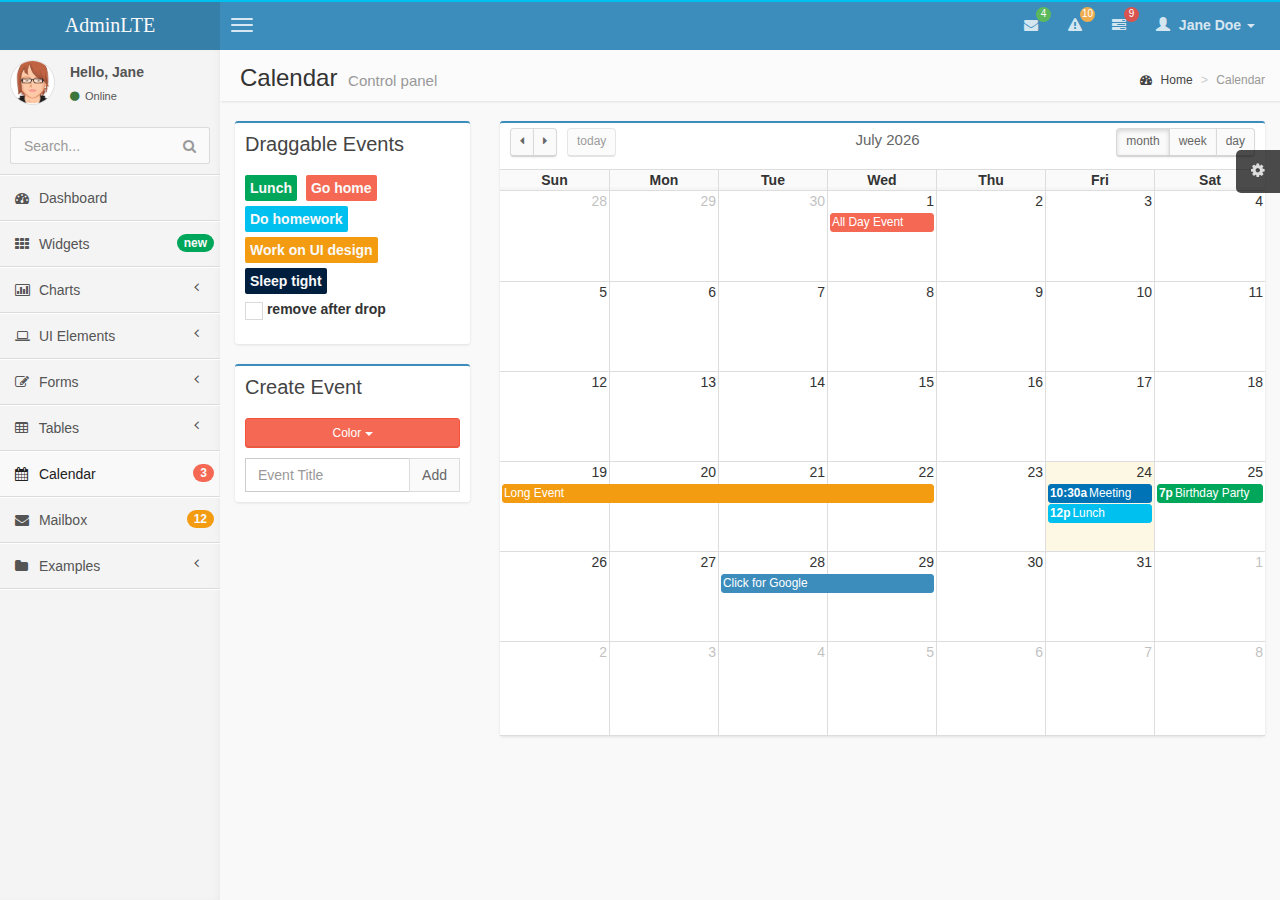
<file: dashboard/web/WEB-INF/static/AdminLTE/pages/calendar.html>
<!DOCTYPE html>
<html>
    <head>
        <meta charset="UTF-8">
        <title>AdminLTE | Calendar</title>
        <meta content='width=device-width, initial-scale=1, maximum-scale=1, user-scalable=no' name='viewport'>
        <!-- bootstrap 3.0.2 -->
        <link href="../css/bootstrap.min.css" rel="stylesheet" type="text/css" />
        <!-- font Awesome -->
        <link href="../css/font-awesome.min.css" rel="stylesheet" type="text/css" />
        <!-- Ionicons -->
        <link href="../css/ionicons.min.css" rel="stylesheet" type="text/css" />
        <!-- fullCalendar -->
        <link href="../css/fullcalendar/fullcalendar.css" rel="stylesheet" type="text/css" />
        <link href="../css/fullcalendar/fullcalendar.print.css" rel="stylesheet" type="text/css" media='print' />
        <!-- Theme style -->
        <link href="../css/AdminLTE.css" rel="stylesheet" type="text/css" />

        <!-- HTML5 Shim and Respond.js IE8 support of HTML5 elements and media queries -->
        <!-- WARNING: Respond.js doesn't work if you view the page via file:// -->
        <!--[if lt IE 9]>
          <script src="https://oss.maxcdn.com/libs/html5shiv/3.7.0/html5shiv.js"></script>
          <script src="https://oss.maxcdn.com/libs/respond.js/1.3.0/respond.min.js"></script>
        <![endif]-->
    </head>
    <body class="skin-blue">
        <!-- header logo: style can be found in header.less -->
        <header class="header">
            <a href="../index.html" class="logo">
                <!-- Add the class icon to your logo image or logo icon to add the margining -->
                AdminLTE
            </a>
            <!-- Header Navbar: style can be found in header.less -->
            <nav class="navbar navbar-static-top" role="navigation">
                <!-- Sidebar toggle button-->
                <a href="#" class="navbar-btn sidebar-toggle" data-toggle="offcanvas" role="button">
                    <span class="sr-only">Toggle navigation</span>
                    <span class="icon-bar"></span>
                    <span class="icon-bar"></span>
                    <span class="icon-bar"></span>
                </a>
                <div class="navbar-right">
                    <ul class="nav navbar-nav">
                        <!-- Messages: style can be found in dropdown.less-->
                        <li class="dropdown messages-menu">
                            <a href="#" class="dropdown-toggle" data-toggle="dropdown">
                                <i class="fa fa-envelope"></i>
                                <span class="label label-success">4</span>
                            </a>
                            <ul class="dropdown-menu">
                                <li class="header">You have 4 messages</li>
                                <li>
                                    <!-- inner menu: contains the actual data -->
                                    <ul class="menu">
                                        <li><!-- start message -->
                                            <a href="#">
                                                <div class="pull-left">
                                                    <img src="../img/avatar3.png" class="img-circle" alt="User Image"/>
                                                </div>
                                                <h4>
                                                    Support Team
                                                    <small><i class="fa fa-clock-o"></i> 5 mins</small>
                                                </h4>
                                                <p>Why not buy a new awesome theme?</p>
                                            </a>
                                        </li><!-- end message -->
                                        <li>
                                            <a href="#">
                                                <div class="pull-left">
                                                    <img src="../img/avatar2.png" class="img-circle" alt="user image"/>
                                                </div>
                                                <h4>
                                                    AdminLTE Design Team
                                                    <small><i class="fa fa-clock-o"></i> 2 hours</small>
                                                </h4>
                                                <p>Why not buy a new awesome theme?</p>
                                            </a>
                                        </li>
                                        <li>
                                            <a href="#">
                                                <div class="pull-left">
                                                    <img src="../img/avatar.png" class="img-circle" alt="user image"/>
                                                </div>
                                                <h4>
                                                    Developers
                                                    <small><i class="fa fa-clock-o"></i> Today</small>
                                                </h4>
                                                <p>Why not buy a new awesome theme?</p>
                                            </a>
                                        </li>
                                        <li>
                                            <a href="#">
                                                <div class="pull-left">
                                                    <img src="../img/avatar2.png" class="img-circle" alt="user image"/>
                                                </div>
                                                <h4>
                                                    Sales Department
                                                    <small><i class="fa fa-clock-o"></i> Yesterday</small>
                                                </h4>
                                                <p>Why not buy a new awesome theme?</p>
                                            </a>
                                        </li>
                                        <li>
                                            <a href="#">
                                                <div class="pull-left">
                                                    <img src="../img/avatar.png" class="img-circle" alt="user image"/>
                                                </div>
                                                <h4>
                                                    Reviewers
                                                    <small><i class="fa fa-clock-o"></i> 2 days</small>
                                                </h4>
                                                <p>Why not buy a new awesome theme?</p>
                                            </a>
                                        </li>
                                    </ul>
                                </li>
                                <li class="footer"><a href="#">See All Messages</a></li>
                            </ul>
                        </li>
                        <!-- Notifications: style can be found in dropdown.less -->
                        <li class="dropdown notifications-menu">
                            <a href="#" class="dropdown-toggle" data-toggle="dropdown">
                                <i class="fa fa-warning"></i>
                                <span class="label label-warning">10</span>
                            </a>
                            <ul class="dropdown-menu">
                                <li class="header">You have 10 notifications</li>
                                <li>
                                    <!-- inner menu: contains the actual data -->
                                    <ul class="menu">
                                        <li>
                                            <a href="#">
                                                <i class="ion ion-ios7-people info"></i> 5 new members joined today
                                            </a>
                                        </li>
                                        <li>
                                            <a href="#">
                                                <i class="fa fa-warning danger"></i> Very long description here that may not fit into the page and may cause design problems
                                            </a>
                                        </li>
                                        <li>
                                            <a href="#">
                                                <i class="fa fa-users warning"></i> 5 new members joined
                                            </a>
                                        </li>

                                        <li>
                                            <a href="#">
                                                <i class="ion ion-ios7-cart success"></i> 25 sales made
                                            </a>
                                        </li>
                                        <li>
                                            <a href="#">
                                                <i class="ion ion-ios7-person danger"></i> You changed your username
                                            </a>
                                        </li>
                                    </ul>
                                </li>
                                <li class="footer"><a href="#">View all</a></li>
                            </ul>
                        </li>
                        <!-- Tasks: style can be found in dropdown.less -->
                        <li class="dropdown tasks-menu">
                            <a href="#" class="dropdown-toggle" data-toggle="dropdown">
                                <i class="fa fa-tasks"></i>
                                <span class="label label-danger">9</span>
                            </a>
                            <ul class="dropdown-menu">
                                <li class="header">You have 9 tasks</li>
                                <li>
                                    <!-- inner menu: contains the actual data -->
                                    <ul class="menu">
                                        <li><!-- Task item -->
                                            <a href="#">
                                                <h3>
                                                    Design some buttons
                                                    <small class="pull-right">20%</small>
                                                </h3>
                                                <div class="progress xs">
                                                    <div class="progress-bar progress-bar-aqua" style="width: 20%" role="progressbar" aria-valuenow="20" aria-valuemin="0" aria-valuemax="100">
                                                        <span class="sr-only">20% Complete</span>
                                                    </div>
                                                </div>
                                            </a>
                                        </li><!-- end task item -->
                                        <li><!-- Task item -->
                                            <a href="#">
                                                <h3>
                                                    Create a nice theme
                                                    <small class="pull-right">40%</small>
                                                </h3>
                                                <div class="progress xs">
                                                    <div class="progress-bar progress-bar-green" style="width: 40%" role="progressbar" aria-valuenow="20" aria-valuemin="0" aria-valuemax="100">
                                                        <span class="sr-only">40% Complete</span>
                                                    </div>
                                                </div>
                                            </a>
                                        </li><!-- end task item -->
                                        <li><!-- Task item -->
                                            <a href="#">
                                                <h3>
                                                    Some task I need to do
                                                    <small class="pull-right">60%</small>
                                                </h3>
                                                <div class="progress xs">
                                                    <div class="progress-bar progress-bar-red" style="width: 60%" role="progressbar" aria-valuenow="20" aria-valuemin="0" aria-valuemax="100">
                                                        <span class="sr-only">60% Complete</span>
                                                    </div>
                                                </div>
                                            </a>
                                        </li><!-- end task item -->
                                        <li><!-- Task item -->
                                            <a href="#">
                                                <h3>
                                                    Make beautiful transitions
                                                    <small class="pull-right">80%</small>
                                                </h3>
                                                <div class="progress xs">
                                                    <div class="progress-bar progress-bar-yellow" style="width: 80%" role="progressbar" aria-valuenow="20" aria-valuemin="0" aria-valuemax="100">
                                                        <span class="sr-only">80% Complete</span>
                                                    </div>
                                                </div>
                                            </a>
                                        </li><!-- end task item -->
                                    </ul>
                                </li>
                                <li class="footer">
                                    <a href="#">View all tasks</a>
                                </li>
                            </ul>
                        </li>
                        <!-- User Account: style can be found in dropdown.less -->
                        <li class="dropdown user user-menu">
                            <a href="#" class="dropdown-toggle" data-toggle="dropdown">
                                <i class="glyphicon glyphicon-user"></i>
                                <span>Jane Doe <i class="caret"></i></span>
                            </a>
                            <ul class="dropdown-menu">
                                <!-- User image -->
                                <li class="user-header bg-light-blue">
                                    <img src="../img/avatar3.png" class="img-circle" alt="User Image" />
                                    <p>
                                        Jane Doe - Web Developer
                                        <small>Member since Nov. 2012</small>
                                    </p>
                                </li>
                                <!-- Menu Body -->
                                <li class="user-body">
                                    <div class="col-xs-4 text-center">
                                        <a href="#">Followers</a>
                                    </div>
                                    <div class="col-xs-4 text-center">
                                        <a href="#">Sales</a>
                                    </div>
                                    <div class="col-xs-4 text-center">
                                        <a href="#">Friends</a>
                                    </div>
                                </li>
                                <!-- Menu Footer-->
                                <li class="user-footer">
                                    <div class="pull-left">
                                        <a href="#" class="btn btn-default btn-flat">Profile</a>
                                    </div>
                                    <div class="pull-right">
                                        <a href="#" class="btn btn-default btn-flat">Sign out</a>
                                    </div>
                                </li>
                            </ul>
                        </li>
                    </ul>
                </div>
            </nav>
        </header>
        <div class="wrapper row-offcanvas row-offcanvas-left">
            <!-- Left side column. contains the logo and sidebar -->
            <aside class="left-side sidebar-offcanvas">
                <!-- sidebar: style can be found in sidebar.less -->
                <section class="sidebar">
                    <!-- Sidebar user panel -->
                    <div class="user-panel">
                        <div class="pull-left image">
                            <img src="../img/avatar3.png" class="img-circle" alt="User Image" />
                        </div>
                        <div class="pull-left info">
                            <p>Hello, Jane</p>

                            <a href="#"><i class="fa fa-circle text-success"></i> Online</a>
                        </div>
                    </div>
                    <!-- search form -->
                    <form action="#" method="get" class="sidebar-form">
                        <div class="input-group">
                            <input type="text" name="q" class="form-control" placeholder="Search..."/>
                            <span class="input-group-btn">
                                <button type='submit' name='seach' id='search-btn' class="btn btn-flat"><i class="fa fa-search"></i></button>
                            </span>
                        </div>
                    </form>
                    <!-- /.search form -->
                    <!-- sidebar menu: : style can be found in sidebar.less -->
                    <ul class="sidebar-menu">
                        <li>
                            <a href="../index.html">
                                <i class="fa fa-dashboard"></i> <span>Dashboard</span>
                            </a>
                        </li>
                        <li>
                            <a href="widgets.html">
                                <i class="fa fa-th"></i> <span>Widgets</span> <small class="badge pull-right bg-green">new</small>
                            </a>
                        </li>
                        <li class="treeview">
                            <a href="#">
                                <i class="fa fa-bar-chart-o"></i>
                                <span>Charts</span>
                                <i class="fa fa-angle-left pull-right"></i>
                            </a>
                            <ul class="treeview-menu">
                                <li><a href="charts/morris.html"><i class="fa fa-angle-double-right"></i> Morris</a></li>
                                <li><a href="charts/flot.html"><i class="fa fa-angle-double-right"></i> Flot</a></li>
                                <li><a href="charts/inline.html"><i class="fa fa-angle-double-right"></i> Inline charts</a></li>
                            </ul>
                        </li>
                        <li class="treeview">
                            <a href="#">
                                <i class="fa fa-laptop"></i>
                                <span>UI Elements</span>
                                <i class="fa fa-angle-left pull-right"></i>
                            </a>
                            <ul class="treeview-menu">
                                <li><a href="UI/general.html"><i class="fa fa-angle-double-right"></i> General</a></li>
                                <li><a href="UI/icons.html"><i class="fa fa-angle-double-right"></i> Icons</a></li>
                                <li><a href="UI/buttons.html"><i class="fa fa-angle-double-right"></i> Buttons</a></li>
                                <li><a href="UI/sliders.html"><i class="fa fa-angle-double-right"></i> Sliders</a></li>
                                <li><a href="UI/timeline.html"><i class="fa fa-angle-double-right"></i> Timeline</a></li>
                            </ul>
                        </li>
                        <li class="treeview">
                            <a href="#">
                                <i class="fa fa-edit"></i> <span>Forms</span>
                                <i class="fa fa-angle-left pull-right"></i>
                            </a>
                            <ul class="treeview-menu">
                                <li><a href="forms/general.html"><i class="fa fa-angle-double-right"></i> General Elements</a></li>
                                <li><a href="forms/advanced.html"><i class="fa fa-angle-double-right"></i> Advanced Elements</a></li>
                                <li><a href="forms/editors.html"><i class="fa fa-angle-double-right"></i> Editors</a></li>
                            </ul>
                        </li>
                        <li class="treeview">
                            <a href="#">
                                <i class="fa fa-table"></i> <span>Tables</span>
                                <i class="fa fa-angle-left pull-right"></i>
                            </a>
                            <ul class="treeview-menu">
                                <li><a href="tables/simple.html"><i class="fa fa-angle-double-right"></i> Simple tables</a></li>
                                <li><a href="tables/data.html"><i class="fa fa-angle-double-right"></i> Data tables</a></li>
                            </ul>
                        </li>
                        <li class="active">
                            <a href="calendar.html">
                                <i class="fa fa-calendar"></i> <span>Calendar</span>
                                <small class="badge pull-right bg-red">3</small>
                            </a>
                        </li>
                        <li>
                            <a href="mailbox.html">
                                <i class="fa fa-envelope"></i> <span>Mailbox</span>
                                <small class="badge pull-right bg-yellow">12</small>
                            </a>
                        </li>
                        <li class="treeview">
                            <a href="#">
                                <i class="fa fa-folder"></i> <span>Examples</span>
                                <i class="fa fa-angle-left pull-right"></i>
                            </a>
                            <ul class="treeview-menu">
                                <li><a href="examples/invoice.html"><i class="fa fa-angle-double-right"></i> Invoice</a></li>
                                <li><a href="examples/login.html"><i class="fa fa-angle-double-right"></i> Login</a></li>
                                <li><a href="examples/register.html"><i class="fa fa-angle-double-right"></i> Register</a></li>
                                <li><a href="examples/lockscreen.html"><i class="fa fa-angle-double-right"></i> Lockscreen</a></li>
                                <li><a href="examples/404.html"><i class="fa fa-angle-double-right"></i> 404 Error</a></li>
                                <li><a href="examples/500.html"><i class="fa fa-angle-double-right"></i> 500 Error</a></li>
                                <li><a href="examples/blank.html"><i class="fa fa-angle-double-right"></i> Blank Page</a></li>
                            </ul>
                        </li>
                    </ul>
                </section>
                <!-- /.sidebar -->
            </aside>

            <!-- Right side column. Contains the navbar and content of the page -->
            <aside class="right-side">
                <!-- Content Header (Page header) -->
                <section class="content-header">
                    <h1>
                        Calendar
                        <small>Control panel</small>
                    </h1>
                    <ol class="breadcrumb">
                        <li><a href="#"><i class="fa fa-dashboard"></i> Home</a></li>
                        <li class="active">Calendar</li>
                    </ol>
                </section>

                <!-- Main content -->
                <section class="content">


                    <div class="row">
                        <div class="col-md-3">
                            <div class="box box-primary">
                                <div class="box-header">
                                    <h4 class="box-title">Draggable Events</h4>
                                </div>
                                <div class="box-body">
                                    <!-- the events -->
                                    <div id='external-events'>
                                        <div class='external-event bg-green'>Lunch</div>
                                        <div class='external-event bg-red'>Go home</div>
                                        <div class='external-event bg-aqua'>Do homework</div>
                                        <div class='external-event bg-yellow'>Work on UI design</div>
                                        <div class='external-event bg-navy'>Sleep tight</div>
                                        <p>
                                            <input type='checkbox' id='drop-remove' /> <label for='drop-remove'>remove after drop</label>
                                        </p>
                                    </div>
                                </div><!-- /.box-body -->
                            </div><!-- /. box -->
                            <div class="box box-primary">
                                <div class="box-header">
                                    <h3 class="box-title">Create Event</h3>
                                </div>
                                <div class="box-body">
                                    <div class="btn-group" style="width: 100%; margin-bottom: 10px;">
                                        <button type="button" id="color-chooser-btn" class="btn btn-danger btn-block btn-sm dropdown-toggle" data-toggle="dropdown">Color <span class="caret"></span></button>
                                        <ul class="dropdown-menu" id="color-chooser">
                                            <li><a class="text-green" href="#"><i class="fa fa-square"></i> Green</a></li>
                                            <li><a class="text-blue" href="#"><i class="fa fa-square"></i> Blue</a></li>
                                            <li><a class="text-navy" href="#"><i class="fa fa-square"></i> Navy</a></li>
                                            <li><a class="text-yellow" href="#"><i class="fa fa-square"></i> Yellow</a></li>
                                            <li><a class="text-orange" href="#"><i class="fa fa-square"></i> Orange</a></li>
                                            <li><a class="text-aqua" href="#"><i class="fa fa-square"></i> Aqua</a></li>
                                            <li><a class="text-red" href="#"><i class="fa fa-square"></i> Red</a></li>
                                            <li><a class="text-fuchsia" href="#"><i class="fa fa-square"></i> Fuchsia</a></li>
                                            <li><a class="text-purple" href="#"><i class="fa fa-square"></i> Purple</a></li>
                                        </ul>
                                    </div><!-- /btn-group -->
                                    <div class="input-group">
                                        <input id="new-event" type="text" class="form-control" placeholder="Event Title">
                                        <div class="input-group-btn">
                                            <button id="add-new-event" type="button" class="btn btn-default btn-flat">Add</button>
                                        </div><!-- /btn-group -->
                                    </div><!-- /input-group -->
                                </div>
                            </div>
                        </div><!-- /.col -->
                        <div class="col-md-9">
                            <div class="box box-primary">
                                <div class="box-body no-padding">
                                    <!-- THE CALENDAR -->
                                    <div id="calendar"></div>
                                </div><!-- /.box-body -->
                            </div><!-- /. box -->
                        </div><!-- /.col -->
                    </div><!-- /.row -->


                </section><!-- /.content -->
            </aside><!-- /.right-side -->
        </div><!-- ./wrapper -->


        <!-- jQuery 2.0.2 -->
        <script src="http://ajax.googleapis.com/ajax/libs/jquery/2.0.2/jquery.min.js"></script>
        <!-- jQuery UI 1.10.3 -->
        <script src="../js/jquery-ui-1.10.3.min.js" type="text/javascript"></script>
        <!-- Bootstrap -->
        <script src="../js/bootstrap.min.js" type="text/javascript"></script>
        <!-- AdminLTE App -->
        <script src="../js/AdminLTE/app.js" type="text/javascript"></script>
        <!-- AdminLTE for demo purposes -->
        <script src="../js/AdminLTE/demo.js" type="text/javascript"></script>        
        <!-- fullCalendar -->
        <script src="../js/plugins/fullcalendar/fullcalendar.min.js" type="text/javascript"></script>
        <!-- Page specific script -->
        <script type="text/javascript">
            $(function() {

                /* initialize the external events
                 -----------------------------------------------------------------*/
                function ini_events(ele) {
                    ele.each(function() {

                        // create an Event Object (http://arshaw.com/fullcalendar/docs/event_data/Event_Object/)
                        // it doesn't need to have a start or end
                        var eventObject = {
                            title: $.trim($(this).text()) // use the element's text as the event title
                        };

                        // store the Event Object in the DOM element so we can get to it later
                        $(this).data('eventObject', eventObject);

                        // make the event draggable using jQuery UI
                        $(this).draggable({
                            zIndex: 1070,
                            revert: true, // will cause the event to go back to its
                            revertDuration: 0  //  original position after the drag
                        });

                    });
                }
                ini_events($('#external-events div.external-event'));

                /* initialize the calendar
                 -----------------------------------------------------------------*/
                //Date for the calendar events (dummy data)
                var date = new Date();
                var d = date.getDate(),
                        m = date.getMonth(),
                        y = date.getFullYear();
                $('#calendar').fullCalendar({
                    header: {
                        left: 'prev,next today',
                        center: 'title',
                        right: 'month,agendaWeek,agendaDay'
                    },
                    buttonText: {//This is to add icons to the visible buttons
                        prev: "<span class='fa fa-caret-left'></span>",
                        next: "<span class='fa fa-caret-right'></span>",
                        today: 'today',
                        month: 'month',
                        week: 'week',
                        day: 'day'
                    },
                    //Random default events
                    events: [
                        {
                            title: 'All Day Event',
                            start: new Date(y, m, 1),
                            backgroundColor: "#f56954", //red
                            borderColor: "#f56954" //red
                        },
                        {
                            title: 'Long Event',
                            start: new Date(y, m, d - 5),
                            end: new Date(y, m, d - 2),
                            backgroundColor: "#f39c12", //yellow
                            borderColor: "#f39c12" //yellow
                        },
                        {
                            title: 'Meeting',
                            start: new Date(y, m, d, 10, 30),
                            allDay: false,
                            backgroundColor: "#0073b7", //Blue
                            borderColor: "#0073b7" //Blue
                        },
                        {
                            title: 'Lunch',
                            start: new Date(y, m, d, 12, 0),
                            end: new Date(y, m, d, 14, 0),
                            allDay: false,
                            backgroundColor: "#00c0ef", //Info (aqua)
                            borderColor: "#00c0ef" //Info (aqua)
                        },
                        {
                            title: 'Birthday Party',
                            start: new Date(y, m, d + 1, 19, 0),
                            end: new Date(y, m, d + 1, 22, 30),
                            allDay: false,
                            backgroundColor: "#00a65a", //Success (green)
                            borderColor: "#00a65a" //Success (green)
                        },
                        {
                            title: 'Click for Google',
                            start: new Date(y, m, 28),
                            end: new Date(y, m, 29),
                            url: 'http://google.com/',
                            backgroundColor: "#3c8dbc", //Primary (light-blue)
                            borderColor: "#3c8dbc" //Primary (light-blue)
                        }
                    ],
                    editable: true,
                    droppable: true, // this allows things to be dropped onto the calendar !!!
                    drop: function(date, allDay) { // this function is called when something is dropped

                        // retrieve the dropped element's stored Event Object
                        var originalEventObject = $(this).data('eventObject');

                        // we need to copy it, so that multiple events don't have a reference to the same object
                        var copiedEventObject = $.extend({}, originalEventObject);

                        // assign it the date that was reported
                        copiedEventObject.start = date;
                        copiedEventObject.allDay = allDay;
                        copiedEventObject.backgroundColor = $(this).css("background-color");
                        copiedEventObject.borderColor = $(this).css("border-color");

                        // render the event on the calendar
                        // the last `true` argument determines if the event "sticks" (http://arshaw.com/fullcalendar/docs/event_rendering/renderEvent/)
                        $('#calendar').fullCalendar('renderEvent', copiedEventObject, true);

                        // is the "remove after drop" checkbox checked?
                        if ($('#drop-remove').is(':checked')) {
                            // if so, remove the element from the "Draggable Events" list
                            $(this).remove();
                        }

                    }
                });

                /* ADDING EVENTS */
                var currColor = "#f56954"; //Red by default
                //Color chooser button
                var colorChooser = $("#color-chooser-btn");
                $("#color-chooser > li > a").click(function(e) {
                    e.preventDefault();
                    //Save color
                    currColor = $(this).css("color");
                    //Add color effect to button
                    colorChooser
                            .css({"background-color": currColor, "border-color": currColor})
                            .html($(this).text()+' <span class="caret"></span>');
                });
                $("#add-new-event").click(function(e) {
                    e.preventDefault();
                    //Get value and make sure it is not null
                    var val = $("#new-event").val();
                    if (val.length == 0) {
                        return;
                    }

                    //Create event
                    var event = $("<div />");
                    event.css({"background-color": currColor, "border-color": currColor, "color": "#fff"}).addClass("external-event");
                    event.html(val);
                    $('#external-events').prepend(event);

                    //Add draggable funtionality
                    ini_events(event);

                    //Remove event from text input
                    $("#new-event").val("");
                });
            });
        </script>

    </body>
</html>
</file>
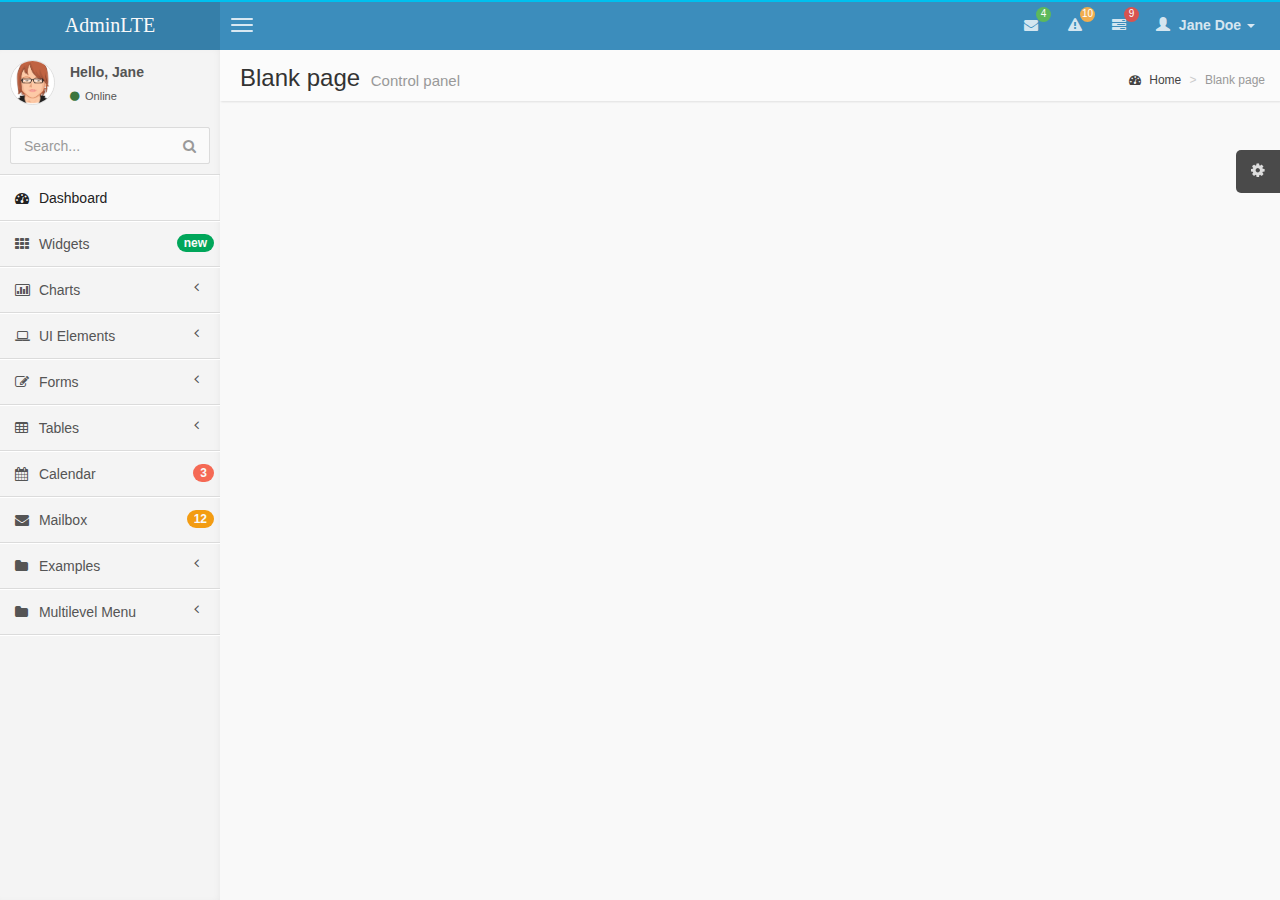
<file: dashboard/web/WEB-INF/static/AdminLTE/pages/empty.html>
<!DOCTYPE html>
<html>
    <head>
        <meta charset="UTF-8">
        <title>AdminLTE | Dashboard</title>
        <meta content='width=device-width, initial-scale=1, maximum-scale=1, user-scalable=no' name='viewport'>
        <!-- bootstrap 3.0.2 -->
        <link href="../css/bootstrap.min.css" rel="stylesheet" type="text/css" />
        <!-- font Awesome -->
        <link href="../css/font-awesome.min.css" rel="stylesheet" type="text/css" />
        <!-- Ionicons -->
        <link href="../css/ionicons.min.css" rel="stylesheet" type="text/css" />
        <!-- Theme style -->
        <link href="../css/AdminLTE.css" rel="stylesheet" type="text/css" />

        <!-- HTML5 Shim and Respond.js IE8 support of HTML5 elements and media queries -->
        <!-- WARNING: Respond.js doesn't work if you view the page via file:// -->
        <!--[if lt IE 9]>
          <script src="https://oss.maxcdn.com/libs/html5shiv/3.7.0/html5shiv.js"></script>
          <script src="https://oss.maxcdn.com/libs/respond.js/1.3.0/respond.min.js"></script>
        <![endif]-->
    </head>
    <body class="skin-blue">
        <!-- header logo: style can be found in header.less -->
        <header class="header">
            <a href="../index.html" class="logo">
                <!-- Add the class icon to your logo image or logo icon to add the margining -->
                AdminLTE
            </a>
            <!-- Header Navbar: style can be found in header.less -->
            <nav class="navbar navbar-static-top" role="navigation">
                <!-- Sidebar toggle button-->
                <a href="#" class="navbar-btn sidebar-toggle" data-toggle="offcanvas" role="button">
                    <span class="sr-only">Toggle navigation</span>
                    <span class="icon-bar"></span>
                    <span class="icon-bar"></span>
                    <span class="icon-bar"></span>
                </a>
                <div class="navbar-right">
                    <ul class="nav navbar-nav">
                        <!-- Messages: style can be found in dropdown.less-->
                        <li class="dropdown messages-menu">
                            <a href="#" class="dropdown-toggle" data-toggle="dropdown">
                                <i class="fa fa-envelope"></i>
                                <span class="label label-success">4</span>
                            </a>
                            <ul class="dropdown-menu">
                                <li class="header">You have 4 messages</li>
                                <li>
                                    <!-- inner menu: contains the actual data -->
                                    <ul class="menu">
                                        <li><!-- start message -->
                                            <a href="#">
                                                <div class="pull-left">
                                                    <img src="../img/avatar3.png" class="img-circle" alt="User Image"/>
                                                </div>
                                                <h4>
                                                    Support Team
                                                    <small><i class="fa fa-clock-o"></i> 5 mins</small>
                                                </h4>
                                                <p>Why not buy a new awesome theme?</p>
                                            </a>
                                        </li><!-- end message -->
                                        <li>
                                            <a href="#">
                                                <div class="pull-left">
                                                    <img src="../img/avatar2.png" class="img-circle" alt="user image"/>
                                                </div>
                                                <h4>
                                                    AdminLTE Design Team
                                                    <small><i class="fa fa-clock-o"></i> 2 hours</small>
                                                </h4>
                                                <p>Why not buy a new awesome theme?</p>
                                            </a>
                                        </li>
                                        <li>
                                            <a href="#">
                                                <div class="pull-left">
                                                    <img src="../img/avatar.png" class="img-circle" alt="user image"/>
                                                </div>
                                                <h4>
                                                    Developers
                                                    <small><i class="fa fa-clock-o"></i> Today</small>
                                                </h4>
                                                <p>Why not buy a new awesome theme?</p>
                                            </a>
                                        </li>
                                        <li>
                                            <a href="#">
                                                <div class="pull-left">
                                                    <img src="../img/avatar2.png" class="img-circle" alt="user image"/>
                                                </div>
                                                <h4>
                                                    Sales Department
                                                    <small><i class="fa fa-clock-o"></i> Yesterday</small>
                                                </h4>
                                                <p>Why not buy a new awesome theme?</p>
                                            </a>
                                        </li>
                                        <li>
                                            <a href="#">
                                                <div class="pull-left">
                                                    <img src="../img/avatar.png" class="img-circle" alt="user image"/>
                                                </div>
                                                <h4>
                                                    Reviewers
                                                    <small><i class="fa fa-clock-o"></i> 2 days</small>
                                                </h4>
                                                <p>Why not buy a new awesome theme?</p>
                                            </a>
                                        </li>
                                    </ul>
                                </li>
                                <li class="footer"><a href="#">See All Messages</a></li>
                            </ul>
                        </li>
                        <!-- Notifications: style can be found in dropdown.less -->
                        <li class="dropdown notifications-menu">
                            <a href="#" class="dropdown-toggle" data-toggle="dropdown">
                                <i class="fa fa-warning"></i>
                                <span class="label label-warning">10</span>
                            </a>
                            <ul class="dropdown-menu">
                                <li class="header">You have 10 notifications</li>
                                <li>
                                    <!-- inner menu: contains the actual data -->
                                    <ul class="menu">
                                        <li>
                                            <a href="#">
                                                <i class="ion ion-ios7-people info"></i> 5 new members joined today
                                            </a>
                                        </li>
                                        <li>
                                            <a href="#">
                                                <i class="fa fa-warning danger"></i> Very long description here that may not fit into the page and may cause design problems
                                            </a>
                                        </li>
                                        <li>
                                            <a href="#">
                                                <i class="fa fa-users warning"></i> 5 new members joined
                                            </a>
                                        </li>

                                        <li>
                                            <a href="#">
                                                <i class="ion ion-ios7-cart success"></i> 25 sales made
                                            </a>
                                        </li>
                                        <li>
                                            <a href="#">
                                                <i class="ion ion-ios7-person danger"></i> You changed your username
                                            </a>
                                        </li>
                                    </ul>
                                </li>
                                <li class="footer"><a href="#">View all</a></li>
                            </ul>
                        </li>
                        <!-- Tasks: style can be found in dropdown.less -->
                        <li class="dropdown tasks-menu">
                            <a href="#" class="dropdown-toggle" data-toggle="dropdown">
                                <i class="fa fa-tasks"></i>
                                <span class="label label-danger">9</span>
                            </a>
                            <ul class="dropdown-menu">
                                <li class="header">You have 9 tasks</li>
                                <li>
                                    <!-- inner menu: contains the actual data -->
                                    <ul class="menu">
                                        <li><!-- Task item -->
                                            <a href="#">
                                                <h3>
                                                    Design some buttons
                                                    <small class="pull-right">20%</small>
                                                </h3>
                                                <div class="progress xs">
                                                    <div class="progress-bar progress-bar-aqua" style="width: 20%" role="progressbar" aria-valuenow="20" aria-valuemin="0" aria-valuemax="100">
                                                        <span class="sr-only">20% Complete</span>
                                                    </div>
                                                </div>
                                            </a>
                                        </li><!-- end task item -->
                                        <li><!-- Task item -->
                                            <a href="#">
                                                <h3>
                                                    Create a nice theme
                                                    <small class="pull-right">40%</small>
                                                </h3>
                                                <div class="progress xs">
                                                    <div class="progress-bar progress-bar-green" style="width: 40%" role="progressbar" aria-valuenow="20" aria-valuemin="0" aria-valuemax="100">
                                                        <span class="sr-only">40% Complete</span>
                                                    </div>
                                                </div>
                                            </a>
                                        </li><!-- end task item -->
                                        <li><!-- Task item -->
                                            <a href="#">
                                                <h3>
                                                    Some task I need to do
                                                    <small class="pull-right">60%</small>
                                                </h3>
                                                <div class="progress xs">
                                                    <div class="progress-bar progress-bar-red" style="width: 60%" role="progressbar" aria-valuenow="20" aria-valuemin="0" aria-valuemax="100">
                                                        <span class="sr-only">60% Complete</span>
                                                    </div>
                                                </div>
                                            </a>
                                        </li><!-- end task item -->
                                        <li><!-- Task item -->
                                            <a href="#">
                                                <h3>
                                                    Make beautiful transitions
                                                    <small class="pull-right">80%</small>
                                                </h3>
                                                <div class="progress xs">
                                                    <div class="progress-bar progress-bar-yellow" style="width: 80%" role="progressbar" aria-valuenow="20" aria-valuemin="0" aria-valuemax="100">
                                                        <span class="sr-only">80% Complete</span>
                                                    </div>
                                                </div>
                                            </a>
                                        </li><!-- end task item -->
                                    </ul>
                                </li>
                                <li class="footer">
                                    <a href="#">View all tasks</a>
                                </li>
                            </ul>
                        </li>
                        <!-- User Account: style can be found in dropdown.less -->
                        <li class="dropdown user user-menu">
                            <a href="#" class="dropdown-toggle" data-toggle="dropdown">
                                <i class="glyphicon glyphicon-user"></i>
                                <span>Jane Doe <i class="caret"></i></span>
                            </a>
                            <ul class="dropdown-menu">
                                <!-- User image -->
                                <li class="user-header bg-light-blue">
                                    <img src="../img/avatar3.png" class="img-circle" alt="User Image" />
                                    <p>
                                        Jane Doe - Web Developer
                                        <small>Member since Nov. 2012</small>
                                    </p>
                                </li>
                                <!-- Menu Body -->
                                <li class="user-body">
                                    <div class="col-xs-4 text-center">
                                        <a href="#">Followers</a>
                                    </div>
                                    <div class="col-xs-4 text-center">
                                        <a href="#">Sales</a>
                                    </div>
                                    <div class="col-xs-4 text-center">
                                        <a href="#">Friends</a>
                                    </div>
                                </li>
                                <!-- Menu Footer-->
                                <li class="user-footer">
                                    <div class="pull-left">
                                        <a href="#" class="btn btn-default btn-flat">Profile</a>
                                    </div>
                                    <div class="pull-right">
                                        <a href="#" class="btn btn-default btn-flat">Sign out</a>
                                    </div>
                                </li>
                            </ul>
                        </li>
                    </ul>
                </div>
            </nav>
        </header>
        <div class="wrapper row-offcanvas row-offcanvas-left">
            <!-- Left side column. contains the logo and sidebar -->
            <aside class="left-side sidebar-offcanvas">
                <!-- sidebar: style can be found in sidebar.less -->
                <section class="sidebar">
                    <!-- Sidebar user panel -->
                    <div class="user-panel">
                        <div class="pull-left image">
                            <img src="../img/avatar3.png" class="img-circle" alt="User Image" />
                        </div>
                        <div class="pull-left info">
                            <p>Hello, Jane</p>

                            <a href="#"><i class="fa fa-circle text-success"></i> Online</a>
                        </div>
                    </div>
                    <!-- search form -->
                    <form action="#" method="get" class="sidebar-form">
                        <div class="input-group">
                            <input type="text" name="q" class="form-control" placeholder="Search..."/>
                            <span class="input-group-btn">
                                <button type='submit' name='seach' id='search-btn' class="btn btn-flat"><i class="fa fa-search"></i></button>
                            </span>
                        </div>
                    </form>
                    <!-- /.search form -->
                    <!-- sidebar menu: : style can be found in sidebar.less -->
                    <ul class="sidebar-menu">
                        <li class="active">
                            <a href="../index.html">
                                <i class="fa fa-dashboard"></i> <span>Dashboard</span>
                            </a>
                        </li>
                        <li>
                            <a href="widgets.html">
                                <i class="fa fa-th"></i> <span>Widgets</span> <small class="badge pull-right bg-green">new</small>
                            </a>
                        </li>
                        <li class="treeview">
                            <a href="#">
                                <i class="fa fa-bar-chart-o"></i>
                                <span>Charts</span>
                                <i class="fa fa-angle-left pull-right"></i>
                            </a>
                            <ul class="treeview-menu">
                                <li><a href="charts/morris.html"><i class="fa fa-angle-double-right"></i> Morris</a></li>
                                <li><a href="charts/flot.html"><i class="fa fa-angle-double-right"></i> Flot</a></li>
                                <li><a href="charts/inline.html"><i class="fa fa-angle-double-right"></i> Inline charts</a></li>
                            </ul>
                        </li>
                        <li class="treeview">
                            <a href="#">
                                <i class="fa fa-laptop"></i>
                                <span>UI Elements</span>
                                <i class="fa fa-angle-left pull-right"></i>
                            </a>
                            <ul class="treeview-menu">
                                <li><a href="UI/general.html"><i class="fa fa-angle-double-right"></i> General</a></li>
                                <li><a href="UI/icons.html"><i class="fa fa-angle-double-right"></i> Icons</a></li>
                                <li><a href="UI/buttons.html"><i class="fa fa-angle-double-right"></i> Buttons</a></li>
                                <li><a href="UI/sliders.html"><i class="fa fa-angle-double-right"></i> Sliders</a></li>
                                <li><a href="UI/timeline.html"><i class="fa fa-angle-double-right"></i> Timeline</a></li>
                            </ul>
                        </li>
                        <li class="treeview">
                            <a href="#">
                                <i class="fa fa-edit"></i> <span>Forms</span>
                                <i class="fa fa-angle-left pull-right"></i>
                            </a>
                            <ul class="treeview-menu">
                                <li><a href="forms/general.html"><i class="fa fa-angle-double-right"></i> General Elements</a></li>
                                <li><a href="forms/advanced.html"><i class="fa fa-angle-double-right"></i> Advanced Elements</a></li>
                                <li><a href="forms/editors.html"><i class="fa fa-angle-double-right"></i> Editors</a></li>
                            </ul>
                        </li>
                        <li class="treeview">
                            <a href="#">
                                <i class="fa fa-table"></i> <span>Tables</span>
                                <i class="fa fa-angle-left pull-right"></i>
                            </a>
                            <ul class="treeview-menu">
                                <li><a href="tables/simple.html"><i class="fa fa-angle-double-right"></i> Simple tables</a></li>
                                <li><a href="tables/data.html"><i class="fa fa-angle-double-right"></i> Data tables</a></li>
                            </ul>
                        </li>
                        <li>
                            <a href="calendar.html">
                                <i class="fa fa-calendar"></i> <span>Calendar</span>
                                <small class="badge pull-right bg-red">3</small>
                            </a>
                        </li>
                        <li>
                            <a href="mailbox.html">
                                <i class="fa fa-envelope"></i> <span>Mailbox</span>
                                <small class="badge pull-right bg-yellow">12</small>
                            </a>
                        </li>
                        <li class="treeview">
                            <a href="#">
                                <i class="fa fa-folder"></i> <span>Examples</span>
                                <i class="fa fa-angle-left pull-right"></i>
                            </a>
                            <ul class="treeview-menu">
                                <li><a href="examples/invoice.html"><i class="fa fa-angle-double-right"></i> Invoice</a></li>
                                <li><a href="examples/login.html"><i class="fa fa-angle-double-right"></i> Login</a></li>
                                <li><a href="examples/register.html"><i class="fa fa-angle-double-right"></i> Register</a></li>
                                <li><a href="examples/lockscreen.html"><i class="fa fa-angle-double-right"></i> Lockscreen</a></li>
                                <li><a href="examples/404.html"><i class="fa fa-angle-double-right"></i> 404 Error</a></li>
                                <li><a href="examples/500.html"><i class="fa fa-angle-double-right"></i> 500 Error</a></li>
                                <li><a href="examples/blank.html"><i class="fa fa-angle-double-right"></i> Blank Page</a></li>
                            </ul>
                        </li>
                        <li class="treeview">
                            <a href="#">
                                <i class="fa fa-folder"></i>  Multilevel Menu
                                <i class="fa fa-angle-left pull-right"></i>
                            </a>

                            <ul class="treeview-menu">
                                <li class="treeview">
                                    <a href="#">
                                        First level
                                        <i class="fa fa-angle-left pull-right"></i>
                                    </a>

                                    <ul class="treeview-menu">
                                        <li class="treeview">
                                            <a href="#">
                                                Second level
                                                <i class="fa fa-angle-left pull-right"></i>
                                            </a>

                                            <ul class="treeview-menu">
                                                <li>
                                                    <a href="#">Third level</a>
                                                </li>
                                            </ul>
                                        </li>
                                    </ul>
                                </li>
                            </ul>
                        </li>
                    </ul>
                </section>
                <!-- /.sidebar -->
            </aside>

            <!-- Right side column. Contains the navbar and content of the page -->
            <aside class="right-side">
                <!-- Content Header (Page header) -->
                <section class="content-header">
                    <h1>
                        Blank page
                        <small>Control panel</small>
                    </h1>
                    <ol class="breadcrumb">
                        <li><a href="#"><i class="fa fa-dashboard"></i> Home</a></li>
                        <li class="active">Blank page</li>
                    </ol>
                </section>

                <!-- Main content -->
                <section class="content">


                </section><!-- /.content -->
            </aside><!-- /.right-side -->
        </div><!-- ./wrapper -->


        <!-- jQuery 2.0.2 -->
        <script src="http://ajax.googleapis.com/ajax/libs/jquery/2.0.2/jquery.min.js"></script>
        <!-- Bootstrap -->
        <script src="../js/bootstrap.min.js" type="text/javascript"></script>
        <!-- AdminLTE App -->
        <script src="../js/AdminLTE/app.js" type="text/javascript"></script>
        <!-- AdminLTE for demo purposes -->
        <script src="../js/AdminLTE/demo.js" type="text/javascript"></script>
    </body>
</html>
</file>
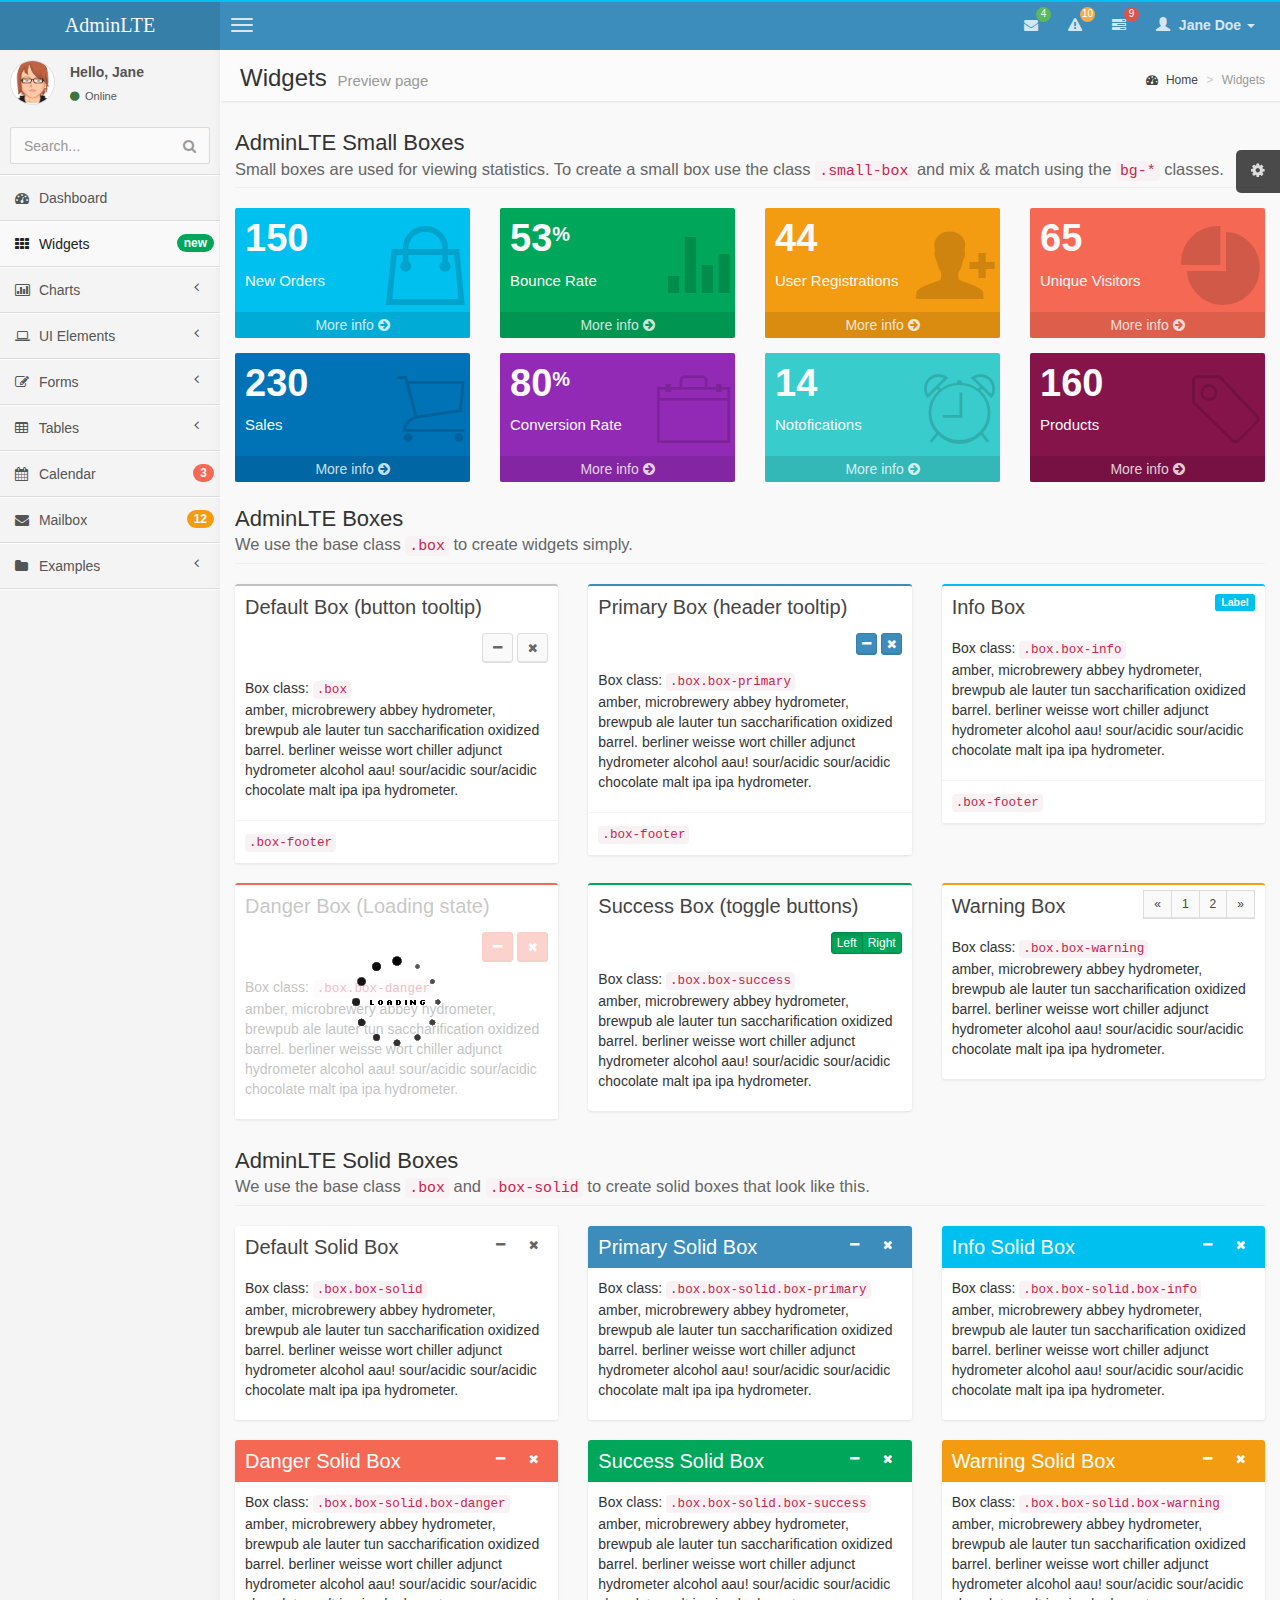
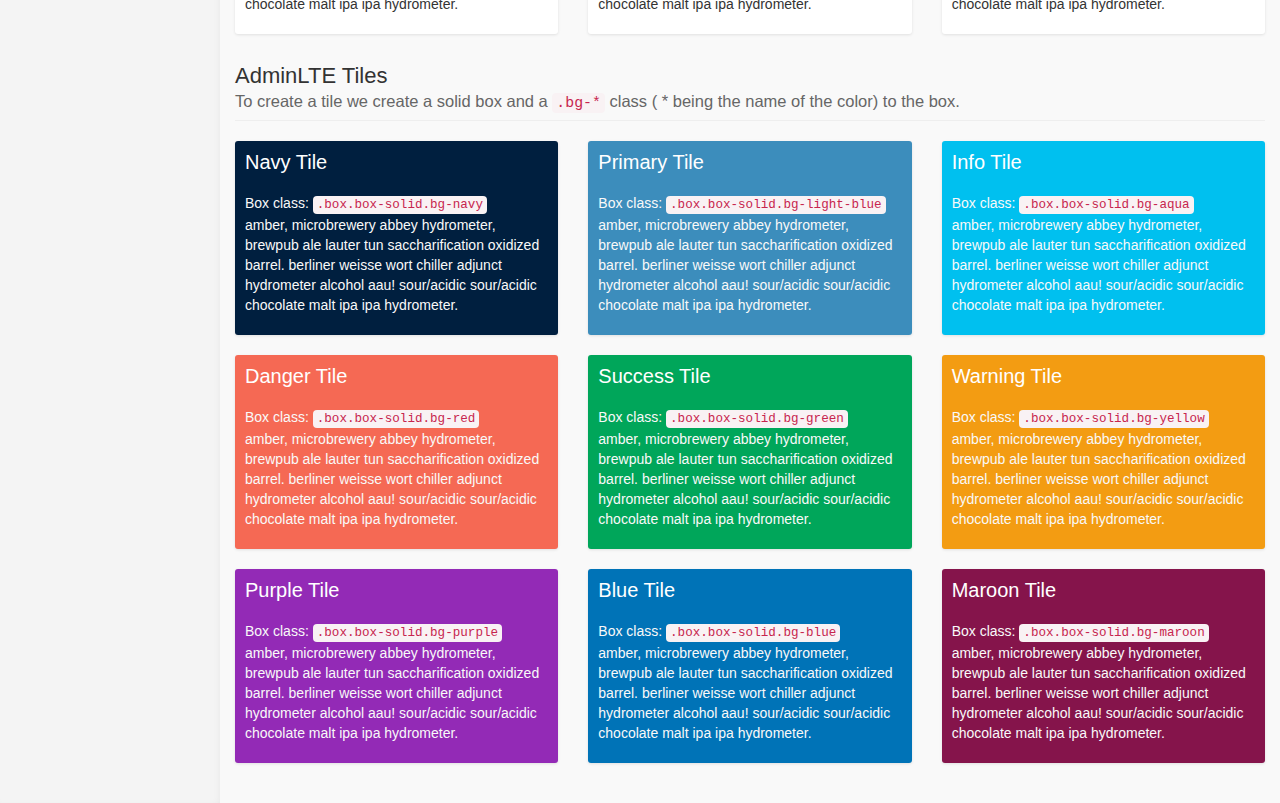
<file: dashboard/web/WEB-INF/static/AdminLTE/pages/widgets.html>
<!DOCTYPE html>
<html>
    <head>
        <meta charset="UTF-8">
        <title>AdminLTE | Widgets</title>
        <meta content='width=device-width, initial-scale=1, maximum-scale=1, user-scalable=no' name='viewport'>
        <!-- bootstrap 3.0.2 -->
        <link href="../css/bootstrap.min.css" rel="stylesheet" type="text/css" />
        <!-- font Awesome -->
        <link href="../css/font-awesome.min.css" rel="stylesheet" type="text/css" />
        <!-- Ionicons -->
        <link href="../css/ionicons.min.css" rel="stylesheet" type="text/css" />
        <!-- Theme style -->
        <link href="../css/AdminLTE.css" rel="stylesheet" type="text/css" />

        <!-- HTML5 Shim and Respond.js IE8 support of HTML5 elements and media queries -->
        <!-- WARNING: Respond.js doesn't work if you view the page via file:// -->
        <!--[if lt IE 9]>
          <script src="https://oss.maxcdn.com/libs/html5shiv/3.7.0/html5shiv.js"></script>
          <script src="https://oss.maxcdn.com/libs/respond.js/1.3.0/respond.min.js"></script>
        <![endif]-->
    </head>
    <body class="skin-blue">
        <!-- header logo: style can be found in header.less -->
        <header class="header">
            <a href="../index.html" class="logo">
                <!-- Add the class icon to your logo image or logo icon to add the margining -->
                AdminLTE
            </a>
            <!-- Header Navbar: style can be found in header.less -->
            <nav class="navbar navbar-static-top" role="navigation">
                <!-- Sidebar toggle button-->
                <a href="#" class="navbar-btn sidebar-toggle" data-toggle="offcanvas" role="button">
                    <span class="sr-only">Toggle navigation</span>
                    <span class="icon-bar"></span>
                    <span class="icon-bar"></span>
                    <span class="icon-bar"></span>
                </a>
                <div class="navbar-right">
                    <ul class="nav navbar-nav">
                        <!-- Messages: style can be found in dropdown.less-->
                        <li class="dropdown messages-menu">
                            <a href="#" class="dropdown-toggle" data-toggle="dropdown">
                                <i class="fa fa-envelope"></i>
                                <span class="label label-success">4</span>
                            </a>
                            <ul class="dropdown-menu">
                                <li class="header">You have 4 messages</li>
                                <li>
                                    <!-- inner menu: contains the actual data -->
                                    <ul class="menu">
                                        <li><!-- start message -->
                                            <a href="#">
                                                <div class="pull-left">
                                                    <img src="../img/avatar3.png" class="img-circle" alt="User Image"/>
                                                </div>
                                                <h4>
                                                    Support Team
                                                    <small><i class="fa fa-clock-o"></i> 5 mins</small>
                                                </h4>
                                                <p>Why not buy a new awesome theme?</p>
                                            </a>
                                        </li><!-- end message -->
                                        <li>
                                            <a href="#">
                                                <div class="pull-left">
                                                    <img src="../img/avatar2.png" class="img-circle" alt="user image"/>
                                                </div>
                                                <h4>
                                                    AdminLTE Design Team
                                                    <small><i class="fa fa-clock-o"></i> 2 hours</small>
                                                </h4>
                                                <p>Why not buy a new awesome theme?</p>
                                            </a>
                                        </li>
                                        <li>
                                            <a href="#">
                                                <div class="pull-left">
                                                    <img src="../img/avatar.png" class="img-circle" alt="user image"/>
                                                </div>
                                                <h4>
                                                    Developers
                                                    <small><i class="fa fa-clock-o"></i> Today</small>
                                                </h4>
                                                <p>Why not buy a new awesome theme?</p>
                                            </a>
                                        </li>
                                        <li>
                                            <a href="#">
                                                <div class="pull-left">
                                                    <img src="../img/avatar2.png" class="img-circle" alt="user image"/>
                                                </div>
                                                <h4>
                                                    Sales Department
                                                    <small><i class="fa fa-clock-o"></i> Yesterday</small>
                                                </h4>
                                                <p>Why not buy a new awesome theme?</p>
                                            </a>
                                        </li>
                                        <li>
                                            <a href="#">
                                                <div class="pull-left">
                                                    <img src="../img/avatar.png" class="img-circle" alt="user image"/>
                                                </div>
                                                <h4>
                                                    Reviewers
                                                    <small><i class="fa fa-clock-o"></i> 2 days</small>
                                                </h4>
                                                <p>Why not buy a new awesome theme?</p>
                                            </a>
                                        </li>
                                    </ul>
                                </li>
                                <li class="footer"><a href="#">See All Messages</a></li>
                            </ul>
                        </li>
                        <!-- Notifications: style can be found in dropdown.less -->
                        <li class="dropdown notifications-menu">
                            <a href="#" class="dropdown-toggle" data-toggle="dropdown">
                                <i class="fa fa-warning"></i>
                                <span class="label label-warning">10</span>
                            </a>
                            <ul class="dropdown-menu">
                                <li class="header">You have 10 notifications</li>
                                <li>
                                    <!-- inner menu: contains the actual data -->
                                    <ul class="menu">
                                        <li>
                                            <a href="#">
                                                <i class="ion ion-ios7-people info"></i> 5 new members joined today
                                            </a>
                                        </li>
                                        <li>
                                            <a href="#">
                                                <i class="fa fa-warning danger"></i> Very long description here that may not fit into the page and may cause design problems
                                            </a>
                                        </li>
                                        <li>
                                            <a href="#">
                                                <i class="fa fa-users warning"></i> 5 new members joined
                                            </a>
                                        </li>

                                        <li>
                                            <a href="#">
                                                <i class="ion ion-ios7-cart success"></i> 25 sales made
                                            </a>
                                        </li>
                                        <li>
                                            <a href="#">
                                                <i class="ion ion-ios7-person danger"></i> You changed your username
                                            </a>
                                        </li>
                                    </ul>
                                </li>
                                <li class="footer"><a href="#">View all</a></li>
                            </ul>
                        </li>
                        <!-- Tasks: style can be found in dropdown.less -->
                        <li class="dropdown tasks-menu">
                            <a href="#" class="dropdown-toggle" data-toggle="dropdown">
                                <i class="fa fa-tasks"></i>
                                <span class="label label-danger">9</span>
                            </a>
                            <ul class="dropdown-menu">
                                <li class="header">You have 9 tasks</li>
                                <li>
                                    <!-- inner menu: contains the actual data -->
                                    <ul class="menu">
                                        <li><!-- Task item -->
                                            <a href="#">
                                                <h3>
                                                    Design some buttons
                                                    <small class="pull-right">20%</small>
                                                </h3>
                                                <div class="progress xs">
                                                    <div class="progress-bar progress-bar-aqua" style="width: 20%" role="progressbar" aria-valuenow="20" aria-valuemin="0" aria-valuemax="100">
                                                        <span class="sr-only">20% Complete</span>
                                                    </div>
                                                </div>
                                            </a>
                                        </li><!-- end task item -->
                                        <li><!-- Task item -->
                                            <a href="#">
                                                <h3>
                                                    Create a nice theme
                                                    <small class="pull-right">40%</small>
                                                </h3>
                                                <div class="progress xs">
                                                    <div class="progress-bar progress-bar-green" style="width: 40%" role="progressbar" aria-valuenow="20" aria-valuemin="0" aria-valuemax="100">
                                                        <span class="sr-only">40% Complete</span>
                                                    </div>
                                                </div>
                                            </a>
                                        </li><!-- end task item -->
                                        <li><!-- Task item -->
                                            <a href="#">
                                                <h3>
                                                    Some task I need to do
                                                    <small class="pull-right">60%</small>
                                                </h3>
                                                <div class="progress xs">
                                                    <div class="progress-bar progress-bar-red" style="width: 60%" role="progressbar" aria-valuenow="20" aria-valuemin="0" aria-valuemax="100">
                                                        <span class="sr-only">60% Complete</span>
                                                    </div>
                                                </div>
                                            </a>
                                        </li><!-- end task item -->
                                        <li><!-- Task item -->
                                            <a href="#">
                                                <h3>
                                                    Make beautiful transitions
                                                    <small class="pull-right">80%</small>
                                                </h3>
                                                <div class="progress xs">
                                                    <div class="progress-bar progress-bar-yellow" style="width: 80%" role="progressbar" aria-valuenow="20" aria-valuemin="0" aria-valuemax="100">
                                                        <span class="sr-only">80% Complete</span>
                                                    </div>
                                                </div>
                                            </a>
                                        </li><!-- end task item -->
                                    </ul>
                                </li>
                                <li class="footer">
                                    <a href="#">View all tasks</a>
                                </li>
                            </ul>
                        </li>
                        <!-- User Account: style can be found in dropdown.less -->
                        <li class="dropdown user user-menu">
                            <a href="#" class="dropdown-toggle" data-toggle="dropdown">
                                <i class="glyphicon glyphicon-user"></i>
                                <span>Jane Doe <i class="caret"></i></span>
                            </a>
                            <ul class="dropdown-menu">
                                <!-- User image -->
                                <li class="user-header bg-light-blue">
                                    <img src="../img/avatar3.png" class="img-circle" alt="User Image" />
                                    <p>
                                        Jane Doe - Web Developer
                                        <small>Member since Nov. 2012</small>
                                    </p>
                                </li>
                                <!-- Menu Body -->
                                <li class="user-body">
                                    <div class="col-xs-4 text-center">
                                        <a href="#">Followers</a>
                                    </div>
                                    <div class="col-xs-4 text-center">
                                        <a href="#">Sales</a>
                                    </div>
                                    <div class="col-xs-4 text-center">
                                        <a href="#">Friends</a>
                                    </div>
                                </li>
                                <!-- Menu Footer-->
                                <li class="user-footer">
                                    <div class="pull-left">
                                        <a href="#" class="btn btn-default btn-flat">Profile</a>
                                    </div>
                                    <div class="pull-right">
                                        <a href="#" class="btn btn-default btn-flat">Sign out</a>
                                    </div>
                                </li>
                            </ul>
                        </li>
                    </ul>
                </div>
            </nav>
        </header>
        <div class="wrapper row-offcanvas row-offcanvas-left">
            <!-- Left side column. contains the logo and sidebar -->
            <aside class="left-side sidebar-offcanvas">
                <!-- sidebar: style can be found in sidebar.less -->
                <section class="sidebar">
                    <!-- Sidebar user panel -->
                    <div class="user-panel">
                        <div class="pull-left image">
                            <img src="../img/avatar3.png" class="img-circle" alt="User Image" />
                        </div>
                        <div class="pull-left info">
                            <p>Hello, Jane</p>

                            <a href="#"><i class="fa fa-circle text-success"></i> Online</a>
                        </div>
                    </div>
                    <!-- search form -->
                    <form action="#" method="get" class="sidebar-form">
                        <div class="input-group">
                            <input type="text" name="q" class="form-control" placeholder="Search..."/>
                            <span class="input-group-btn">
                                <button type='submit' name='seach' id='search-btn' class="btn btn-flat"><i class="fa fa-search"></i></button>
                            </span>
                        </div>
                    </form>
                    <!-- /.search form -->
                    <!-- sidebar menu: : style can be found in sidebar.less -->
                    <ul class="sidebar-menu">
                        <li>
                            <a href="../index.html">
                                <i class="fa fa-dashboard"></i> <span>Dashboard</span>
                            </a>
                        </li>
                        <li class="active">
                            <a href="widgets.html">
                                <i class="fa fa-th"></i> <span>Widgets</span> <small class="badge pull-right bg-green">new</small>
                            </a>
                        </li>
                        <li class="treeview">
                            <a href="#">
                                <i class="fa fa-bar-chart-o"></i>
                                <span>Charts</span>
                                <i class="fa fa-angle-left pull-right"></i>
                            </a>
                            <ul class="treeview-menu">
                                <li><a href="charts/morris.html"><i class="fa fa-angle-double-right"></i> Morris</a></li>
                                <li><a href="charts/flot.html"><i class="fa fa-angle-double-right"></i> Flot</a></li>
                                <li><a href="charts/inline.html"><i class="fa fa-angle-double-right"></i> Inline charts</a></li>
                            </ul>
                        </li>
                        <li class="treeview">
                            <a href="#">
                                <i class="fa fa-laptop"></i>
                                <span>UI Elements</span>
                                <i class="fa fa-angle-left pull-right"></i>
                            </a>
                            <ul class="treeview-menu">
                                <li><a href="UI/general.html"><i class="fa fa-angle-double-right"></i> General</a></li>
                                <li><a href="UI/icons.html"><i class="fa fa-angle-double-right"></i> Icons</a></li>
                                <li><a href="UI/buttons.html"><i class="fa fa-angle-double-right"></i> Buttons</a></li>
                                <li><a href="UI/sliders.html"><i class="fa fa-angle-double-right"></i> Sliders</a></li>
                                <li><a href="UI/timeline.html"><i class="fa fa-angle-double-right"></i> Timeline</a></li>
                            </ul>
                        </li>
                        <li class="treeview">
                            <a href="#">
                                <i class="fa fa-edit"></i> <span>Forms</span>
                                <i class="fa fa-angle-left pull-right"></i>
                            </a>
                            <ul class="treeview-menu">
                                <li><a href="forms/general.html"><i class="fa fa-angle-double-right"></i> General Elements</a></li>
                                <li><a href="forms/advanced.html"><i class="fa fa-angle-double-right"></i> Advanced Elements</a></li>
                                <li><a href="forms/editors.html"><i class="fa fa-angle-double-right"></i> Editors</a></li>
                            </ul>
                        </li>
                        <li class="treeview">
                            <a href="#">
                                <i class="fa fa-table"></i> <span>Tables</span>
                                <i class="fa fa-angle-left pull-right"></i>
                            </a>
                            <ul class="treeview-menu">
                                <li><a href="tables/simple.html"><i class="fa fa-angle-double-right"></i> Simple tables</a></li>
                                <li><a href="tables/data.html"><i class="fa fa-angle-double-right"></i> Data tables</a></li>
                            </ul>
                        </li>
                        <li>
                            <a href="calendar.html">
                                <i class="fa fa-calendar"></i> <span>Calendar</span>
                                <small class="badge pull-right bg-red">3</small>
                            </a>
                        </li>
                        <li>
                            <a href="mailbox.html">
                                <i class="fa fa-envelope"></i> <span>Mailbox</span>
                                <small class="badge pull-right bg-yellow">12</small>
                            </a>
                        </li>
                        <li class="treeview">
                            <a href="#">
                                <i class="fa fa-folder"></i> <span>Examples</span>
                                <i class="fa fa-angle-left pull-right"></i>
                            </a>
                            <ul class="treeview-menu">
                                <li><a href="examples/invoice.html"><i class="fa fa-angle-double-right"></i> Invoice</a></li>
                                <li><a href="examples/login.html"><i class="fa fa-angle-double-right"></i> Login</a></li>
                                <li><a href="examples/register.html"><i class="fa fa-angle-double-right"></i> Register</a></li>
                                <li><a href="examples/lockscreen.html"><i class="fa fa-angle-double-right"></i> Lockscreen</a></li>
                                <li><a href="examples/404.html"><i class="fa fa-angle-double-right"></i> 404 Error</a></li>
                                <li><a href="examples/500.html"><i class="fa fa-angle-double-right"></i> 500 Error</a></li>
                                <li><a href="examples/blank.html"><i class="fa fa-angle-double-right"></i> Blank Page</a></li>
                            </ul>
                        </li>
                    </ul>
                </section>
                <!-- /.sidebar -->
            </aside>

            <!-- Right side column. Contains the navbar and content of the page -->
            <aside class="right-side">
                <!-- Content Header (Page header) -->
                <section class="content-header">
                    <h1>
                        Widgets
                        <small>Preview page</small>
                    </h1>
                    <ol class="breadcrumb">
                        <li><a href="#"><i class="fa fa-dashboard"></i> Home</a></li>
                        <li class="active">Widgets</li>
                    </ol>
                </section>

                <!-- Main content -->
                <section class="content">
                    <h4 class="page-header">
                        AdminLTE Small Boxes
                        <small>Small boxes are used for viewing statistics. To create a small box use the class <code>.small-box</code> and mix & match using the <code>bg-*</code> classes.</small>
                    </h4>
                    <!-- Small boxes (Stat box) -->
                    <div class="row">
                        <div class="col-lg-3 col-xs-6">
                            <!-- small box -->
                            <div class="small-box bg-aqua">
                                <div class="inner">
                                    <h3>
                                        150
                                    </h3>
                                    <p>
                                        New Orders
                                    </p>
                                </div>
                                <div class="icon">
                                    <i class="ion ion-bag"></i>
                                </div>
                                <a href="#" class="small-box-footer">
                                    More info <i class="fa fa-arrow-circle-right"></i>
                                </a>
                            </div>
                        </div><!-- ./col -->
                        <div class="col-lg-3 col-xs-6">
                            <!-- small box -->
                            <div class="small-box bg-green">
                                <div class="inner">
                                    <h3>
                                        53<sup style="font-size: 20px">%</sup>
                                    </h3>
                                    <p>
                                        Bounce Rate
                                    </p>
                                </div>
                                <div class="icon">
                                    <i class="ion ion-stats-bars"></i>
                                </div>
                                <a href="#" class="small-box-footer">
                                    More info <i class="fa fa-arrow-circle-right"></i>
                                </a>
                            </div>
                        </div><!-- ./col -->
                        <div class="col-lg-3 col-xs-6">
                            <!-- small box -->
                            <div class="small-box bg-yellow">
                                <div class="inner">
                                    <h3>
                                        44
                                    </h3>
                                    <p>
                                        User Registrations
                                    </p>
                                </div>
                                <div class="icon">
                                    <i class="ion ion-person-add"></i>
                                </div>
                                <a href="#" class="small-box-footer">
                                    More info <i class="fa fa-arrow-circle-right"></i>
                                </a>
                            </div>
                        </div><!-- ./col -->
                        <div class="col-lg-3 col-xs-6">
                            <!-- small box -->
                            <div class="small-box bg-red">
                                <div class="inner">
                                    <h3>
                                        65
                                    </h3>
                                    <p>
                                        Unique Visitors
                                    </p>
                                </div>
                                <div class="icon">
                                    <i class="ion ion-pie-graph"></i>
                                </div>
                                <a href="#" class="small-box-footer">
                                    More info <i class="fa fa-arrow-circle-right"></i>
                                </a>
                            </div>
                        </div><!-- ./col -->
                    </div><!-- /.row -->

                    <!-- Small boxes (Stat box) -->
                    <div class="row">
                        <div class="col-lg-3 col-xs-6">
                            <!-- small box -->
                            <div class="small-box bg-blue">
                                <div class="inner">
                                    <h3>
                                        230
                                    </h3>
                                    <p>
                                        Sales
                                    </p>
                                </div>
                                <div class="icon">
                                    <i class="ion ion-ios7-cart-outline"></i>
                                </div>
                                <a href="#" class="small-box-footer">
                                    More info <i class="fa fa-arrow-circle-right"></i>
                                </a>
                            </div>
                        </div><!-- ./col -->
                        <div class="col-lg-3 col-xs-6">
                            <!-- small box -->
                            <div class="small-box bg-purple">
                                <div class="inner">
                                    <h3>
                                        80<sup style="font-size: 20px">%</sup>
                                    </h3>
                                    <p>
                                        Conversion Rate
                                    </p>
                                </div>
                                <div class="icon">
                                    <i class="ion ion-ios7-briefcase-outline"></i>
                                </div>
                                <a href="#" class="small-box-footer">
                                    More info <i class="fa fa-arrow-circle-right"></i>
                                </a>
                            </div>
                        </div><!-- ./col -->
                        <div class="col-lg-3 col-xs-6">
                            <!-- small box -->
                            <div class="small-box bg-teal">
                                <div class="inner">
                                    <h3>
                                        14
                                    </h3>
                                    <p>
                                        Notofications
                                    </p>
                                </div>
                                <div class="icon">
                                    <i class="ion ion-ios7-alarm-outline"></i>
                                </div>
                                <a href="#" class="small-box-footer">
                                    More info <i class="fa fa-arrow-circle-right"></i>
                                </a>
                            </div>
                        </div><!-- ./col -->
                        <div class="col-lg-3 col-xs-6">
                            <!-- small box -->
                            <div class="small-box bg-maroon">
                                <div class="inner">
                                    <h3>
                                        160
                                    </h3>
                                    <p>
                                        Products
                                    </p>
                                </div>
                                <div class="icon">
                                    <i class="ion ion-ios7-pricetag-outline"></i>
                                </div>
                                <a href="#" class="small-box-footer">
                                    More info <i class="fa fa-arrow-circle-right"></i>
                                </a>
                            </div>
                        </div><!-- ./col -->
                    </div><!-- /.row -->

                    <!-- Widgets as boxes -->
                    <h4 class="page-header">
                        AdminLTE Boxes
                        <small>We use the base class <code>.box</code> to create widgets simply.</small>
                    </h4>
                    <div class="row">
                        <div class="col-md-4">
                            <!-- Default box -->
                            <div class="box">
                                <div class="box-header">
                                    <h3 class="box-title">Default Box (button tooltip)</h3>
                                    <div class="box-tools pull-right">
                                        <button class="btn btn-default btn-sm" data-widget="collapse" data-toggle="tooltip" title="Collapse"><i class="fa fa-minus"></i></button>
                                        <button class="btn btn-default btn-sm" data-widget="remove" data-toggle="tooltip" title="Remove"><i class="fa fa-times"></i></button>
                                    </div>
                                </div>
                                <div class="box-body">
                                    Box class: <code>.box</code>
                                    <p>
                                        amber, microbrewery abbey hydrometer, brewpub ale lauter tun saccharification oxidized barrel.
                                        berliner weisse wort chiller adjunct hydrometer alcohol aau!
                                        sour/acidic sour/acidic chocolate malt ipa ipa hydrometer.
                                    </p>
                                </div><!-- /.box-body -->
                                <div class="box-footer">
                                    <code>.box-footer</code>
                                </div><!-- /.box-footer-->
                            </div><!-- /.box -->
                        </div><!-- /.col -->

                        <div class="col-md-4">
                            <!-- Primary box -->
                            <div class="box box-primary">
                                <div class="box-header" data-toggle="tooltip" title="Header tooltip">
                                    <h3 class="box-title">Primary Box (header tooltip)</h3>
                                    <div class="box-tools pull-right">
                                        <button class="btn btn-primary btn-xs" data-widget="collapse"><i class="fa fa-minus"></i></button>
                                        <button class="btn btn-primary btn-xs" data-widget="remove"><i class="fa fa-times"></i></button>
                                    </div>
                                </div>
                                <div class="box-body">
                                    Box class: <code>.box.box-primary</code>
                                    <p>
                                        amber, microbrewery abbey hydrometer, brewpub ale lauter tun saccharification oxidized barrel.
                                        berliner weisse wort chiller adjunct hydrometer alcohol aau!
                                        sour/acidic sour/acidic chocolate malt ipa ipa hydrometer.
                                    </p>
                                </div><!-- /.box-body -->
                                <div class="box-footer">
                                    <code>.box-footer</code>
                                </div><!-- /.box-footer-->
                            </div><!-- /.box -->
                        </div><!-- /.col -->

                        <div class="col-md-4">
                            <!-- Info box -->
                            <div class="box box-info">
                                <div class="box-header">
                                    <h3 class="box-title">Info Box</h3>
                                    <div class="box-tools pull-right">
                                        <div class="label bg-aqua">Label</div>
                                    </div>
                                </div>
                                <div class="box-body">
                                    Box class: <code>.box.box-info</code>
                                    <p>
                                        amber, microbrewery abbey hydrometer, brewpub ale lauter tun saccharification oxidized barrel.
                                        berliner weisse wort chiller adjunct hydrometer alcohol aau!
                                        sour/acidic sour/acidic chocolate malt ipa ipa hydrometer.
                                    </p>
                                </div><!-- /.box-body -->
                                <div class="box-footer">
                                    <code>.box-footer</code>
                                </div><!-- /.box-footer-->
                            </div><!-- /.box -->
                        </div><!-- /.col -->
                    </div><!-- /.row -->

                    <div class="row">
                        <div class="col-md-4">
                            <!-- Danger box -->
                            <div class="box box-danger">
                                <div class="box-header">
                                    <h3 class="box-title">Danger Box (Loading state)</h3>
                                    <div class="box-tools pull-right">
                                        <button class="btn btn-danger btn-sm" data-widget="collapse"><i class="fa fa-minus"></i></button>
                                        <button class="btn btn-danger btn-sm" data-widget="remove"><i class="fa fa-times"></i></button>
                                    </div>
                                </div>
                                <div class="box-body">
                                    Box class: <code>.box.box-danger</code>
                                    <p>
                                        amber, microbrewery abbey hydrometer, brewpub ale lauter tun saccharification oxidized barrel.
                                        berliner weisse wort chiller adjunct hydrometer alcohol aau!
                                        sour/acidic sour/acidic chocolate malt ipa ipa hydrometer.
                                    </p>
                                </div><!-- /.box-body -->
                                <!-- Loading (remove the following to stop the loading)-->
                                <div class="overlay"></div>
                                <div class="loading-img"></div>
                                <!-- end loading -->
                            </div><!-- /.box -->
                        </div><!-- /.col -->

                        <div class="col-md-4">
                            <!-- Success box -->
                            <div class="box box-success">
                                <div class="box-header">
                                    <h3 class="box-title">Success Box (toggle buttons)</h3>
                                    <div class="box-tools pull-right">
                                        <div class="btn-group" data-toggle="btn-toggle">
                                            <button type="button" class="btn btn-success btn-xs active" data-toggle="on">Left</button>
                                            <button type="button" class="btn btn-success btn-xs" data-toggle="off">Right</button>
                                        </div>
                                    </div>
                                </div>
                                <div class="box-body">
                                    Box class: <code>.box.box-success</code>
                                    <p>
                                        amber, microbrewery abbey hydrometer, brewpub ale lauter tun saccharification oxidized barrel.
                                        berliner weisse wort chiller adjunct hydrometer alcohol aau!
                                        sour/acidic sour/acidic chocolate malt ipa ipa hydrometer.
                                    </p>
                                </div><!-- /.box-body -->
                            </div><!-- /.box -->
                        </div><!-- /.col -->

                        <div class="col-md-4">
                            <!-- Warning box -->
                            <div class="box box-warning">
                                <div class="box-header">
                                    <h3 class="box-title">Warning Box</h3>
                                    <div class="box-tools pull-right">
                                        <ul class="pagination pagination-sm inline">
                                            <li><a href="#">&laquo;</a></li>
                                            <li><a href="#">1</a></li>
                                            <li><a href="#">2</a></li>
                                            <li><a href="#">&raquo;</a></li>
                                        </ul>
                                    </div>
                                </div>
                                <div class="box-body">
                                    Box class: <code>.box.box-warning</code>
                                    <p>
                                        amber, microbrewery abbey hydrometer, brewpub ale lauter tun saccharification oxidized barrel.
                                        berliner weisse wort chiller adjunct hydrometer alcohol aau!
                                        sour/acidic sour/acidic chocolate malt ipa ipa hydrometer.
                                    </p>
                                </div><!-- /.box-body -->
                            </div><!-- /.box -->
                        </div><!-- /.col -->
                    </div><!-- /.row -->

                    <h4 class="page-header">
                        AdminLTE Solid Boxes
                        <small>We use the base class <code>.box</code> and <code>.box-solid</code> to create solid boxes that look like this.</small>
                    </h4>
                    <!-- Solid boxes -->
                    <div class="row">
                        <div class="col-md-4">
                            <!-- Default box -->
                            <div class="box box-solid">
                                <div class="box-header">
                                    <h3 class="box-title">Default Solid Box</h3>
                                    <div class="box-tools pull-right">
                                        <button class="btn btn-default btn-sm" data-widget="collapse"><i class="fa fa-minus"></i></button>
                                        <button class="btn btn-default btn-sm" data-widget="remove"><i class="fa fa-times"></i></button>
                                    </div>
                                </div>
                                <div class="box-body">
                                    Box class: <code>.box.box-solid</code>
                                    <p>
                                        amber, microbrewery abbey hydrometer, brewpub ale lauter tun saccharification oxidized barrel.
                                        berliner weisse wort chiller adjunct hydrometer alcohol aau!
                                        sour/acidic sour/acidic chocolate malt ipa ipa hydrometer.
                                    </p>
                                </div><!-- /.box-body -->
                            </div><!-- /.box -->
                        </div><!-- /.col -->

                        <div class="col-md-4">
                            <!-- Primary box -->
                            <div class="box box-solid box-primary">
                                <div class="box-header">
                                    <h3 class="box-title">Primary Solid Box</h3>
                                    <div class="box-tools pull-right">
                                        <button class="btn btn-primary btn-sm" data-widget="collapse"><i class="fa fa-minus"></i></button>
                                        <button class="btn btn-primary btn-sm" data-widget="remove"><i class="fa fa-times"></i></button>
                                    </div>
                                </div>
                                <div class="box-body">
                                    Box class: <code>.box.box-solid.box-primary</code>
                                    <p>
                                        amber, microbrewery abbey hydrometer, brewpub ale lauter tun saccharification oxidized barrel.
                                        berliner weisse wort chiller adjunct hydrometer alcohol aau!
                                        sour/acidic sour/acidic chocolate malt ipa ipa hydrometer.
                                    </p>
                                </div><!-- /.box-body -->
                            </div><!-- /.box -->
                        </div><!-- /.col -->

                        <div class="col-md-4">
                            <!-- Info box -->
                            <div class="box box-solid box-info">
                                <div class="box-header">
                                    <h3 class="box-title">Info Solid Box</h3>
                                    <div class="box-tools pull-right">
                                        <button class="btn btn-info btn-sm" data-widget="collapse"><i class="fa fa-minus"></i></button>
                                        <button class="btn btn-info btn-sm" data-widget="remove"><i class="fa fa-times"></i></button>
                                    </div>
                                </div>
                                <div class="box-body">
                                    Box class: <code>.box.box-solid.box-info</code>
                                    <p>
                                        amber, microbrewery abbey hydrometer, brewpub ale lauter tun saccharification oxidized barrel.
                                        berliner weisse wort chiller adjunct hydrometer alcohol aau!
                                        sour/acidic sour/acidic chocolate malt ipa ipa hydrometer.
                                    </p>
                                </div><!-- /.box-body -->
                            </div><!-- /.box -->
                        </div><!-- /.col -->
                    </div><!-- /.row -->

                    <div class="row">
                        <div class="col-md-4">
                            <!-- Danger box -->
                            <div class="box box-solid box-danger">
                                <div class="box-header">
                                    <h3 class="box-title">Danger Solid Box</h3>
                                    <div class="box-tools pull-right">
                                        <button class="btn btn-danger btn-sm" data-widget="collapse"><i class="fa fa-minus"></i></button>
                                        <button class="btn btn-danger btn-sm" data-widget="remove"><i class="fa fa-times"></i></button>
                                    </div>
                                </div>
                                <div class="box-body">
                                    Box class: <code>.box.box-solid.box-danger</code>
                                    <p>
                                        amber, microbrewery abbey hydrometer, brewpub ale lauter tun saccharification oxidized barrel.
                                        berliner weisse wort chiller adjunct hydrometer alcohol aau!
                                        sour/acidic sour/acidic chocolate malt ipa ipa hydrometer.
                                    </p>
                                </div><!-- /.box-body -->
                            </div><!-- /.box -->
                        </div><!-- /.col -->

                        <div class="col-md-4">
                            <!-- Success box -->
                            <div class="box box-solid box-success">
                                <div class="box-header">
                                    <h3 class="box-title">Success Solid Box</h3>
                                    <div class="box-tools pull-right">
                                        <button class="btn btn-success btn-sm" data-widget="collapse"><i class="fa fa-minus"></i></button>
                                        <button class="btn btn-success btn-sm" data-widget="remove"><i class="fa fa-times"></i></button>
                                    </div>
                                </div>
                                <div class="box-body">
                                    Box class: <code>.box.box-solid.box-success</code>
                                    <p>
                                        amber, microbrewery abbey hydrometer, brewpub ale lauter tun saccharification oxidized barrel.
                                        berliner weisse wort chiller adjunct hydrometer alcohol aau!
                                        sour/acidic sour/acidic chocolate malt ipa ipa hydrometer.
                                    </p>
                                </div><!-- /.box-body -->
                            </div><!-- /.box -->
                        </div><!-- /.col -->

                        <div class="col-md-4">
                            <!-- Warning box -->
                            <div class="box box-solid box-warning">
                                <div class="box-header">
                                    <h3 class="box-title">Warning Solid Box</h3>
                                    <div class="box-tools pull-right">
                                        <button class="btn btn-warning btn-sm" data-widget="collapse"><i class="fa fa-minus"></i></button>
                                        <button class="btn btn-warning btn-sm" data-widget="remove"><i class="fa fa-times"></i></button>
                                    </div>
                                </div>
                                <div class="box-body">
                                    Box class: <code>.box.box-solid.box-warning</code>
                                    <p>
                                        amber, microbrewery abbey hydrometer, brewpub ale lauter tun saccharification oxidized barrel.
                                        berliner weisse wort chiller adjunct hydrometer alcohol aau!
                                        sour/acidic sour/acidic chocolate malt ipa ipa hydrometer.
                                    </p>
                                </div><!-- /.box-body -->
                            </div><!-- /.box -->
                        </div><!-- /.col -->
                    </div><!-- /.row -->

                    <h4 class="page-header">
                        AdminLTE Tiles
                        <small>To create a tile we create a solid box and a <code>.bg-*</code> class ( * being the name of the color) to the box.</small>
                    </h4>
                    <!-- Solid boxes -->
                    <div class="row">
                        <div class="col-md-4">
                            <!-- Navy tile -->
                            <div class="box box-solid bg-navy">
                                <div class="box-header">
                                    <h3 class="box-title">Navy Tile</h3>
                                </div>
                                <div class="box-body">
                                    Box class: <code>.box.box-solid.bg-navy</code>
                                    <p>
                                        amber, microbrewery abbey hydrometer, brewpub ale lauter tun saccharification oxidized barrel.
                                        berliner weisse wort chiller adjunct hydrometer alcohol aau!
                                        sour/acidic sour/acidic chocolate malt ipa ipa hydrometer.
                                    </p>
                                </div><!-- /.box-body -->
                            </div><!-- /.box -->
                        </div><!-- /.col -->

                        <div class="col-md-4">
                            <!-- Primary tile -->
                            <div class="box box-solid bg-light-blue">
                                <div class="box-header">
                                    <h3 class="box-title">Primary Tile</h3>
                                </div>
                                <div class="box-body">
                                    Box class: <code>.box.box-solid.bg-light-blue</code>
                                    <p>
                                        amber, microbrewery abbey hydrometer, brewpub ale lauter tun saccharification oxidized barrel.
                                        berliner weisse wort chiller adjunct hydrometer alcohol aau!
                                        sour/acidic sour/acidic chocolate malt ipa ipa hydrometer.
                                    </p>
                                </div><!-- /.box-body -->
                            </div><!-- /.box -->
                        </div><!-- /.col -->

                        <div class="col-md-4">
                            <!-- Info box -->
                            <div class="box box-solid bg-aqua">
                                <div class="box-header">
                                    <h3 class="box-title">Info Tile</h3>
                                </div>
                                <div class="box-body">
                                    Box class: <code>.box.box-solid.bg-aqua</code>
                                    <p>
                                        amber, microbrewery abbey hydrometer, brewpub ale lauter tun saccharification oxidized barrel.
                                        berliner weisse wort chiller adjunct hydrometer alcohol aau!
                                        sour/acidic sour/acidic chocolate malt ipa ipa hydrometer.
                                    </p>
                                </div><!-- /.box-body -->
                            </div><!-- /.box -->
                        </div><!-- /.col -->
                    </div><!-- /.row -->

                    <div class="row">
                        <div class="col-md-4">
                            <!-- Danger box -->
                            <div class="box box-solid bg-red">
                                <div class="box-header">
                                    <h3 class="box-title">Danger Tile</h3>
                                </div>
                                <div class="box-body">
                                    Box class: <code>.box.box-solid.bg-red</code>
                                    <p>
                                        amber, microbrewery abbey hydrometer, brewpub ale lauter tun saccharification oxidized barrel.
                                        berliner weisse wort chiller adjunct hydrometer alcohol aau!
                                        sour/acidic sour/acidic chocolate malt ipa ipa hydrometer.
                                    </p>
                                </div><!-- /.box-body -->
                            </div><!-- /.box -->
                        </div><!-- /.col -->

                        <div class="col-md-4">
                            <!-- Success box -->
                            <div class="box box-solid bg-green">
                                <div class="box-header">
                                    <h3 class="box-title">Success Tile</h3>
                                </div>
                                <div class="box-body">
                                    Box class: <code>.box.box-solid.bg-green</code>
                                    <p>
                                        amber, microbrewery abbey hydrometer, brewpub ale lauter tun saccharification oxidized barrel.
                                        berliner weisse wort chiller adjunct hydrometer alcohol aau!
                                        sour/acidic sour/acidic chocolate malt ipa ipa hydrometer.
                                    </p>
                                </div><!-- /.box-body -->
                            </div><!-- /.box -->
                        </div><!-- /.col -->

                        <div class="col-md-4">
                            <!-- Warning box -->
                            <div class="box box-solid bg-yellow">
                                <div class="box-header">
                                    <h3 class="box-title">Warning Tile</h3>
                                </div>
                                <div class="box-body">
                                    Box class: <code>.box.box-solid.bg-yellow</code>
                                    <p>
                                        amber, microbrewery abbey hydrometer, brewpub ale lauter tun saccharification oxidized barrel.
                                        berliner weisse wort chiller adjunct hydrometer alcohol aau!
                                        sour/acidic sour/acidic chocolate malt ipa ipa hydrometer.
                                    </p>
                                </div><!-- /.box-body -->
                            </div><!-- /.box -->
                        </div><!-- /.col -->
                    </div><!-- /.row -->
                    <div class="row">
                        <div class="col-md-4">
                            <!-- Purple tile -->
                            <div class="box box-solid bg-purple">
                                <div class="box-header">
                                    <h3 class="box-title">Purple Tile</h3>
                                </div>
                                <div class="box-body">
                                    Box class: <code>.box.box-solid.bg-purple</code>
                                    <p>
                                        amber, microbrewery abbey hydrometer, brewpub ale lauter tun saccharification oxidized barrel.
                                        berliner weisse wort chiller adjunct hydrometer alcohol aau!
                                        sour/acidic sour/acidic chocolate malt ipa ipa hydrometer.
                                    </p>
                                </div><!-- /.box-body -->
                            </div><!-- /.box -->
                        </div><!-- /.col -->

                        <div class="col-md-4">
                            <!-- Blue tile -->
                            <div class="box box-solid bg-blue">
                                <div class="box-header">
                                    <h3 class="box-title">Blue Tile</h3>
                                </div>
                                <div class="box-body">
                                    Box class: <code>.box.box-solid.bg-blue</code>
                                    <p>
                                        amber, microbrewery abbey hydrometer, brewpub ale lauter tun saccharification oxidized barrel.
                                        berliner weisse wort chiller adjunct hydrometer alcohol aau!
                                        sour/acidic sour/acidic chocolate malt ipa ipa hydrometer.
                                    </p>
                                </div><!-- /.box-body -->
                            </div><!-- /.box -->
                        </div><!-- /.col -->

                        <div class="col-md-4">
                            <!-- Maroon tile -->
                            <div class="box box-solid bg-maroon">
                                <div class="box-header">
                                    <h3 class="box-title">Maroon Tile</h3>
                                </div>
                                <div class="box-body">
                                    Box class: <code>.box.box-solid.bg-maroon</code>
                                    <p>
                                        amber, microbrewery abbey hydrometer, brewpub ale lauter tun saccharification oxidized barrel.
                                        berliner weisse wort chiller adjunct hydrometer alcohol aau!
                                        sour/acidic sour/acidic chocolate malt ipa ipa hydrometer.
                                    </p>
                                </div><!-- /.box-body -->
                            </div><!-- /.box -->
                        </div><!-- /.col -->
                    </div><!-- /.row -->

                </section><!-- /.content -->
            </aside><!-- /.right-side -->
        </div><!-- ./wrapper -->


        <!-- jQuery 2.0.2 -->
        <script src="http://ajax.googleapis.com/ajax/libs/jquery/2.0.2/jquery.min.js"></script>
        <!-- Bootstrap -->
        <script src="../js/bootstrap.min.js" type="text/javascript"></script>
        <!-- AdminLTE App -->
        <script src="../js/AdminLTE/app.js" type="text/javascript"></script>
        <!-- AdminLTE for demo purposes -->
        <script src="../js/AdminLTE/demo.js" type="text/javascript"></script>
    </body>
</html>
</file>
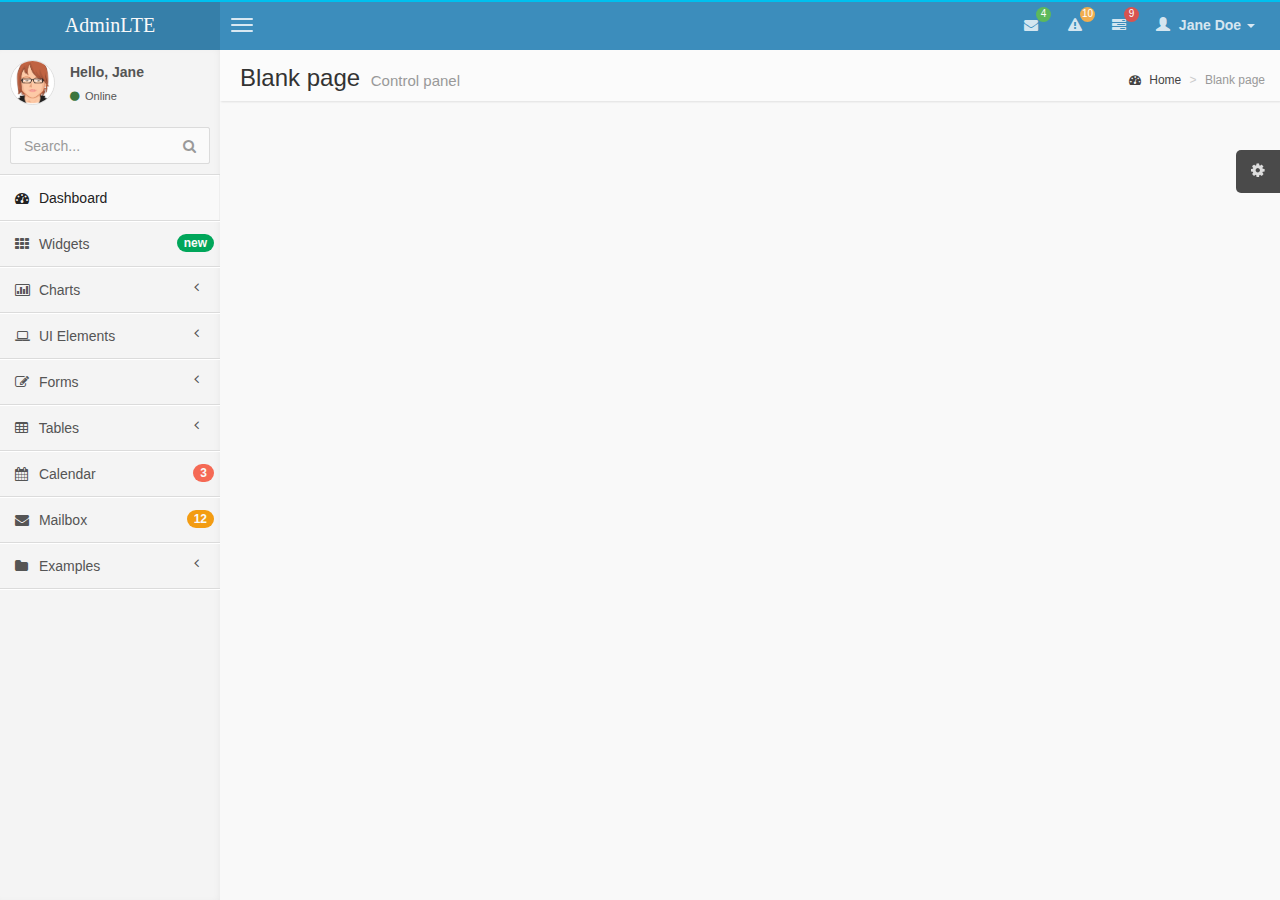
<file: dashboard/web/WEB-INF/static/AdminLTE/pages/charts/empty.html>
<!DOCTYPE html>
<html>
    <head>
        <meta charset="UTF-8">
        <title>AdminLTE | Dashboard</title>
        <meta content='width=device-width, initial-scale=1, maximum-scale=1, user-scalable=no' name='viewport'>
        <!-- bootstrap 3.0.2 -->
        <link href="../../css/bootstrap.min.css" rel="stylesheet" type="text/css" />
        <!-- font Awesome -->
        <link href="../../css/font-awesome.min.css" rel="stylesheet" type="text/css" />
        <!-- Ionicons -->
        <link href="../../css/ionicons.min.css" rel="stylesheet" type="text/css" />
        <!-- Theme style -->
        <link href="../../css/AdminLTE.css" rel="stylesheet" type="text/css" />

        <!-- HTML5 Shim and Respond.js IE8 support of HTML5 elements and media queries -->
        <!-- WARNING: Respond.js doesn't work if you view the page via file:// -->
        <!--[if lt IE 9]>
          <script src="https://oss.maxcdn.com/libs/html5shiv/3.7.0/html5shiv.js"></script>
          <script src="https://oss.maxcdn.com/libs/respond.js/1.3.0/respond.min.js"></script>
        <![endif]-->
    </head>
    <body class="skin-blue">
        <!-- header logo: style can be found in header.less -->
        <header class="header">
            <a href="../../index.html" class="logo">
                <!-- Add the class icon to your logo image or logo icon to add the margining -->
                AdminLTE
            </a>
            <!-- Header Navbar: style can be found in header.less -->
            <nav class="navbar navbar-static-top" role="navigation">
                <!-- Sidebar toggle button-->
                <a href="#" class="navbar-btn sidebar-toggle" data-toggle="offcanvas" role="button">
                    <span class="sr-only">Toggle navigation</span>
                    <span class="icon-bar"></span>
                    <span class="icon-bar"></span>
                    <span class="icon-bar"></span>
                </a>
                <div class="navbar-right">
                    <ul class="nav navbar-nav">
                        <!-- Messages: style can be found in dropdown.less-->
                        <li class="dropdown messages-menu">
                            <a href="#" class="dropdown-toggle" data-toggle="dropdown">
                                <i class="fa fa-envelope"></i>
                                <span class="label label-success">4</span>
                            </a>
                            <ul class="dropdown-menu">
                                <li class="header">You have 4 messages</li>
                                <li>
                                    <!-- inner menu: contains the actual data -->
                                    <ul class="menu">
                                        <li><!-- start message -->
                                            <a href="#">
                                                <div class="pull-left">
                                                    <img src="../../img/avatar3.png" class="img-circle" alt="User Image"/>
                                                </div>
                                                <h4>
                                                    Support Team
                                                    <small><i class="fa fa-clock-o"></i> 5 mins</small>
                                                </h4>
                                                <p>Why not buy a new awesome theme?</p>
                                            </a>
                                        </li><!-- end message -->
                                        <li>
                                            <a href="#">
                                                <div class="pull-left">
                                                    <img src="../../img/avatar2.png" class="img-circle" alt="user image"/>
                                                </div>
                                                <h4>
                                                    AdminLTE Design Team
                                                    <small><i class="fa fa-clock-o"></i> 2 hours</small>
                                                </h4>
                                                <p>Why not buy a new awesome theme?</p>
                                            </a>
                                        </li>
                                        <li>
                                            <a href="#">
                                                <div class="pull-left">
                                                    <img src="../../img/avatar.png" class="img-circle" alt="user image"/>
                                                </div>
                                                <h4>
                                                    Developers
                                                    <small><i class="fa fa-clock-o"></i> Today</small>
                                                </h4>
                                                <p>Why not buy a new awesome theme?</p>
                                            </a>
                                        </li>
                                        <li>
                                            <a href="#">
                                                <div class="pull-left">
                                                    <img src="../../img/avatar2.png" class="img-circle" alt="user image"/>
                                                </div>
                                                <h4>
                                                    Sales Department
                                                    <small><i class="fa fa-clock-o"></i> Yesterday</small>
                                                </h4>
                                                <p>Why not buy a new awesome theme?</p>
                                            </a>
                                        </li>
                                        <li>
                                            <a href="#">
                                                <div class="pull-left">
                                                    <img src="../../img/avatar.png" class="img-circle" alt="user image"/>
                                                </div>
                                                <h4>
                                                    Reviewers
                                                    <small><i class="fa fa-clock-o"></i> 2 days</small>
                                                </h4>
                                                <p>Why not buy a new awesome theme?</p>
                                            </a>
                                        </li>
                                    </ul>
                                </li>
                                <li class="footer"><a href="#">See All Messages</a></li>
                            </ul>
                        </li>
                        <!-- Notifications: style can be found in dropdown.less -->
                        <li class="dropdown notifications-menu">
                            <a href="#" class="dropdown-toggle" data-toggle="dropdown">
                                <i class="fa fa-warning"></i>
                                <span class="label label-warning">10</span>
                            </a>
                            <ul class="dropdown-menu">
                                <li class="header">You have 10 notifications</li>
                                <li>
                                    <!-- inner menu: contains the actual data -->
                                    <ul class="menu">
                                        <li>
                                            <a href="#">
                                                <i class="ion ion-ios7-people info"></i> 5 new members joined today
                                            </a>
                                        </li>
                                        <li>
                                            <a href="#">
                                                <i class="fa fa-warning danger"></i> Very long description here that may not fit into the page and may cause design problems
                                            </a>
                                        </li>
                                        <li>
                                            <a href="#">
                                                <i class="fa fa-users warning"></i> 5 new members joined
                                            </a>
                                        </li>

                                        <li>
                                            <a href="#">
                                                <i class="ion ion-ios7-cart success"></i> 25 sales made
                                            </a>
                                        </li>
                                        <li>
                                            <a href="#">
                                                <i class="ion ion-ios7-person danger"></i> You changed your username
                                            </a>
                                        </li>
                                    </ul>
                                </li>
                                <li class="footer"><a href="#">View all</a></li>
                            </ul>
                        </li>
                        <!-- Tasks: style can be found in dropdown.less -->
                        <li class="dropdown tasks-menu">
                            <a href="#" class="dropdown-toggle" data-toggle="dropdown">
                                <i class="fa fa-tasks"></i>
                                <span class="label label-danger">9</span>
                            </a>
                            <ul class="dropdown-menu">
                                <li class="header">You have 9 tasks</li>
                                <li>
                                    <!-- inner menu: contains the actual data -->
                                    <ul class="menu">
                                        <li><!-- Task item -->
                                            <a href="#">
                                                <h3>
                                                    Design some buttons
                                                    <small class="pull-right">20%</small>
                                                </h3>
                                                <div class="progress xs">
                                                    <div class="progress-bar progress-bar-aqua" style="width: 20%" role="progressbar" aria-valuenow="20" aria-valuemin="0" aria-valuemax="100">
                                                        <span class="sr-only">20% Complete</span>
                                                    </div>
                                                </div>
                                            </a>
                                        </li><!-- end task item -->
                                        <li><!-- Task item -->
                                            <a href="#">
                                                <h3>
                                                    Create a nice theme
                                                    <small class="pull-right">40%</small>
                                                </h3>
                                                <div class="progress xs">
                                                    <div class="progress-bar progress-bar-green" style="width: 40%" role="progressbar" aria-valuenow="20" aria-valuemin="0" aria-valuemax="100">
                                                        <span class="sr-only">40% Complete</span>
                                                    </div>
                                                </div>
                                            </a>
                                        </li><!-- end task item -->
                                        <li><!-- Task item -->
                                            <a href="#">
                                                <h3>
                                                    Some task I need to do
                                                    <small class="pull-right">60%</small>
                                                </h3>
                                                <div class="progress xs">
                                                    <div class="progress-bar progress-bar-red" style="width: 60%" role="progressbar" aria-valuenow="20" aria-valuemin="0" aria-valuemax="100">
                                                        <span class="sr-only">60% Complete</span>
                                                    </div>
                                                </div>
                                            </a>
                                        </li><!-- end task item -->
                                        <li><!-- Task item -->
                                            <a href="#">
                                                <h3>
                                                    Make beautiful transitions
                                                    <small class="pull-right">80%</small>
                                                </h3>
                                                <div class="progress xs">
                                                    <div class="progress-bar progress-bar-yellow" style="width: 80%" role="progressbar" aria-valuenow="20" aria-valuemin="0" aria-valuemax="100">
                                                        <span class="sr-only">80% Complete</span>
                                                    </div>
                                                </div>
                                            </a>
                                        </li><!-- end task item -->
                                    </ul>
                                </li>
                                <li class="footer">
                                    <a href="#">View all tasks</a>
                                </li>
                            </ul>
                        </li>
                        <!-- User Account: style can be found in dropdown.less -->
                        <li class="dropdown user user-menu">
                            <a href="#" class="dropdown-toggle" data-toggle="dropdown">
                                <i class="glyphicon glyphicon-user"></i>
                                <span>Jane Doe <i class="caret"></i></span>
                            </a>
                            <ul class="dropdown-menu">
                                <!-- User image -->
                                <li class="user-header bg-light-blue">
                                    <img src="../../img/avatar3.png" class="img-circle" alt="User Image" />
                                    <p>
                                        Jane Doe - Web Developer
                                        <small>Member since Nov. 2012</small>
                                    </p>
                                </li>
                                <!-- Menu Body -->
                                <li class="user-body">
                                    <div class="col-xs-4 text-center">
                                        <a href="#">Followers</a>
                                    </div>
                                    <div class="col-xs-4 text-center">
                                        <a href="#">Sales</a>
                                    </div>
                                    <div class="col-xs-4 text-center">
                                        <a href="#">Friends</a>
                                    </div>
                                </li>
                                <!-- Menu Footer-->
                                <li class="user-footer">
                                    <div class="pull-left">
                                        <a href="#" class="btn btn-default btn-flat">Profile</a>
                                    </div>
                                    <div class="pull-right">
                                        <a href="#" class="btn btn-default btn-flat">Sign out</a>
                                    </div>
                                </li>
                            </ul>
                        </li>
                    </ul>
                </div>
            </nav>
        </header>
        <div class="wrapper row-offcanvas row-offcanvas-left">
            <!-- Left side column. contains the logo and sidebar -->
            <aside class="left-side sidebar-offcanvas">
                <!-- sidebar: style can be found in sidebar.less -->
                <section class="sidebar">
                    <!-- Sidebar user panel -->
                    <div class="user-panel">
                        <div class="pull-left image">
                            <img src="../../img/avatar3.png" class="img-circle" alt="User Image" />
                        </div>
                        <div class="pull-left info">
                            <p>Hello, Jane</p>

                            <a href="#"><i class="fa fa-circle text-success"></i> Online</a>
                        </div>
                    </div>
                    <!-- search form -->
                    <form action="#" method="get" class="sidebar-form">
                        <div class="input-group">
                            <input type="text" name="q" class="form-control" placeholder="Search..."/>
                            <span class="input-group-btn">
                                <button type='submit' name='seach' id='search-btn' class="btn btn-flat"><i class="fa fa-search"></i></button>
                            </span>
                        </div>
                    </form>
                    <!-- /.search form -->
                    <!-- sidebar menu: : style can be found in sidebar.less -->
                    <ul class="sidebar-menu">
                        <li class="active">
                            <a href="../../index.html">
                                <i class="fa fa-dashboard"></i> <span>Dashboard</span>
                            </a>
                        </li>
                        <li>
                            <a href="../widgets.html">
                                <i class="fa fa-th"></i> <span>Widgets</span> <small class="badge pull-right bg-green">new</small>
                            </a>
                        </li>
                        <li class="treeview">
                            <a href="#">
                                <i class="fa fa-bar-chart-o"></i>
                                <span>Charts</span>
                                <i class="fa fa-angle-left pull-right"></i>
                            </a>
                            <ul class="treeview-menu">
                                <li><a href="morris.html"><i class="fa fa-angle-double-right"></i> Morris</a></li>
                                <li><a href="flot.html"><i class="fa fa-angle-double-right"></i> Flot</a></li>
                                <li><a href="inline.html"><i class="fa fa-angle-double-right"></i> Inline charts</a></li>
                            </ul>
                        </li>
                        <li class="treeview">
                            <a href="#">
                                <i class="fa fa-laptop"></i>
                                <span>UI Elements</span>
                                <i class="fa fa-angle-left pull-right"></i>
                            </a>
                            <ul class="treeview-menu">
                                <li><a href="../UI/general.html"><i class="fa fa-angle-double-right"></i> General</a></li>
                                <li><a href="../UI/icons.html"><i class="fa fa-angle-double-right"></i> Icons</a></li>
                                <li><a href="../UI/buttons.html"><i class="fa fa-angle-double-right"></i> Buttons</a></li>
                                <li><a href="../UI/sliders.html"><i class="fa fa-angle-double-right"></i> Sliders</a></li>
                                <li><a href="../UI/timeline.html"><i class="fa fa-angle-double-right"></i> Timeline</a></li>
                            </ul>
                        </li>
                        <li class="treeview">
                            <a href="#">
                                <i class="fa fa-edit"></i> <span>Forms</span>
                                <i class="fa fa-angle-left pull-right"></i>
                            </a>
                            <ul class="treeview-menu">
                                <li><a href="../forms/general.html"><i class="fa fa-angle-double-right"></i> General Elements</a></li>
                                <li><a href="../forms/advanced.html"><i class="fa fa-angle-double-right"></i> Advanced Elements</a></li>
                                <li><a href="../forms/editors.html"><i class="fa fa-angle-double-right"></i> Editors</a></li>
                            </ul>
                        </li>
                        <li class="treeview">
                            <a href="#">
                                <i class="fa fa-table"></i> <span>Tables</span>
                                <i class="fa fa-angle-left pull-right"></i>
                            </a>
                            <ul class="treeview-menu">
                                <li><a href="../tables/simple.html"><i class="fa fa-angle-double-right"></i> Simple tables</a></li>
                                <li><a href="../tables/data.html"><i class="fa fa-angle-double-right"></i> Data tables</a></li>
                            </ul>
                        </li>
                        <li>
                            <a href="../calendar.html">
                                <i class="fa fa-calendar"></i> <span>Calendar</span>
                                <small class="badge pull-right bg-red">3</small>
                            </a>
                        </li>
                        <li>
                            <a href="../mailbox.html">
                                <i class="fa fa-envelope"></i> <span>Mailbox</span>
                                <small class="badge pull-right bg-yellow">12</small>
                            </a>
                        </li>
                        <li class="treeview">
                            <a href="#">
                                <i class="fa fa-folder"></i> <span>Examples</span>
                                <i class="fa fa-angle-left pull-right"></i>
                            </a>
                            <ul class="treeview-menu">
                                <li><a href="../examples/invoice.html"><i class="fa fa-angle-double-right"></i> Invoice</a></li>
                                <li><a href="../examples/login.html"><i class="fa fa-angle-double-right"></i> Login</a></li>
                                <li><a href="../examples/register.html"><i class="fa fa-angle-double-right"></i> Register</a></li>
                                <li><a href="../examples/lockscreen.html"><i class="fa fa-angle-double-right"></i> Lockscreen</a></li>
                                <li><a href="../examples/404.html"><i class="fa fa-angle-double-right"></i> 404 Error</a></li>
                                <li><a href="../examples/500.html"><i class="fa fa-angle-double-right"></i> 500 Error</a></li>
                                <li><a href="../examples/blank.html"><i class="fa fa-angle-double-right"></i> Blank Page</a></li>
                            </ul>
                        </li>
                    </ul>
                </section>
                <!-- /.sidebar -->
            </aside>

            <!-- Right side column. Contains the navbar and content of the page -->
            <aside class="right-side">
                <!-- Content Header (Page header) -->
                <section class="content-header">
                    <h1>
                        Blank page
                        <small>Control panel</small>
                    </h1>
                    <ol class="breadcrumb">
                        <li><a href="#"><i class="fa fa-dashboard"></i> Home</a></li>
                        <li class="active">Blank page</li>
                    </ol>
                </section>

                <!-- Main content -->
                <section class="content">


                </section><!-- /.content -->
            </aside><!-- /.right-side -->
        </div><!-- ./wrapper -->


        <!-- jQuery 2.0.2 -->
        <script src="http://ajax.googleapis.com/ajax/libs/jquery/2.0.2/jquery.min.js"></script>
        <!-- Bootstrap -->
        <script src="../../js/bootstrap.min.js" type="text/javascript"></script>
        <!-- AdminLTE App -->
        <script src="../../js/AdminLTE/app.js" type="text/javascript"></script>
        <!-- AdminLTE for demo purposes -->
        <script src="../../js/AdminLTE/demo.js" type="text/javascript"></script>
    </body>
</html>
</file>
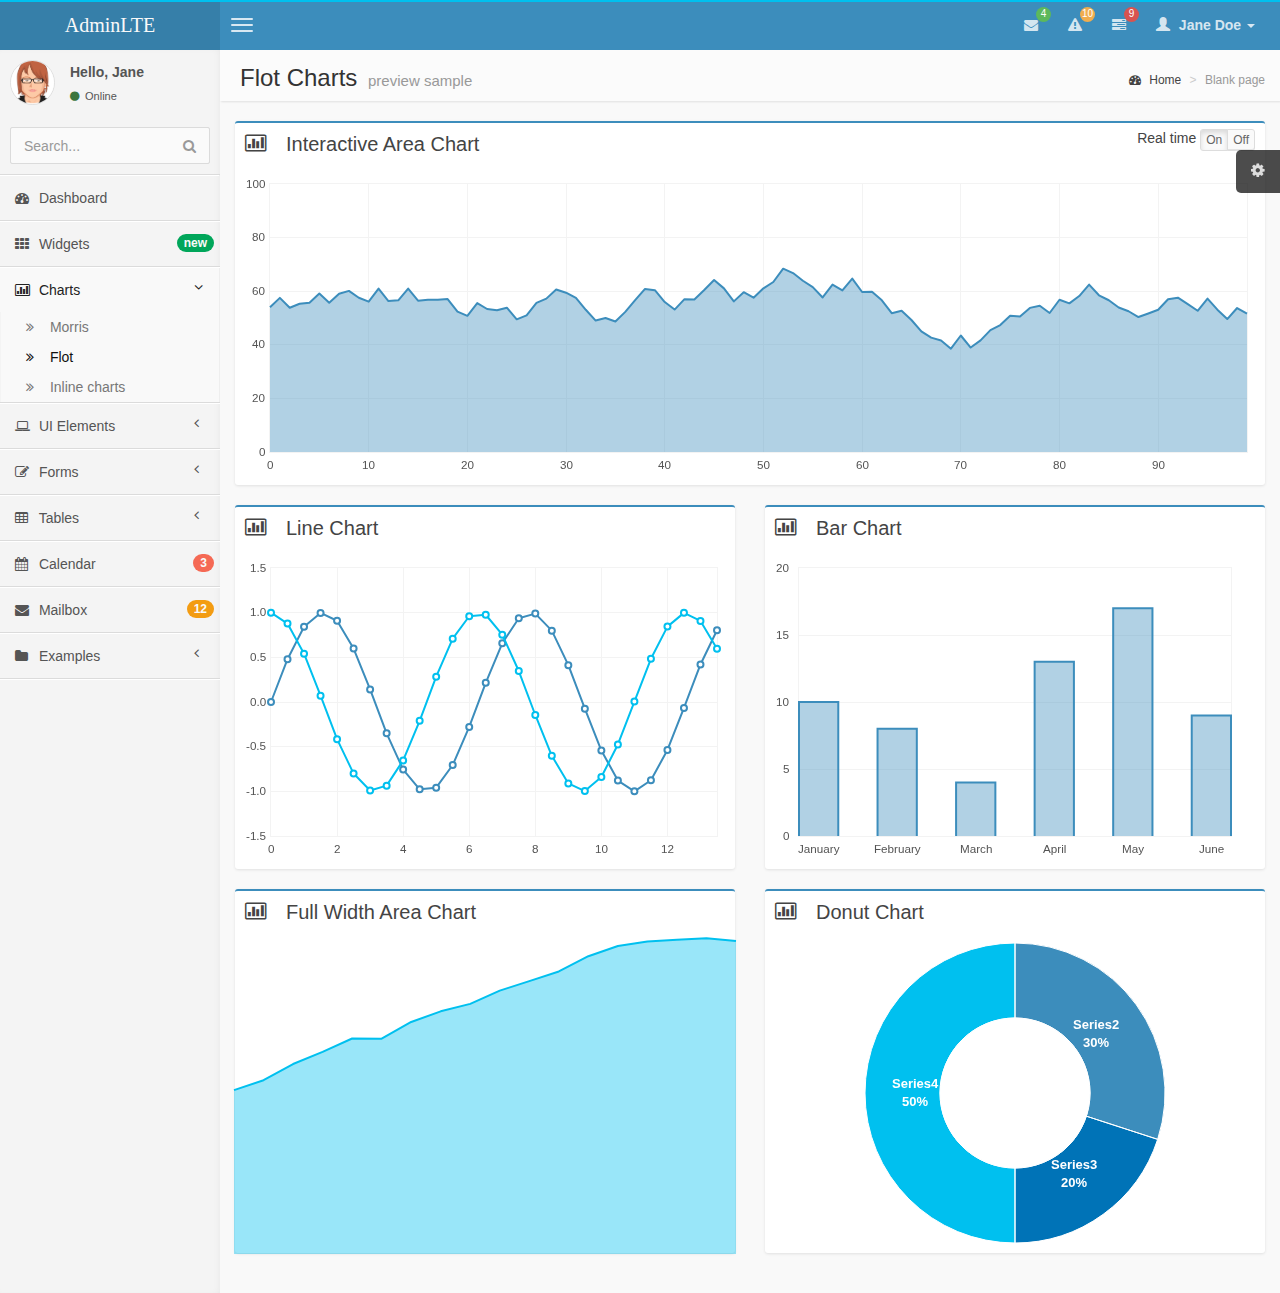
<file: dashboard/web/WEB-INF/static/AdminLTE/pages/charts/flot.html>
<!DOCTYPE html>
<html>
    <head>
        <meta charset="UTF-8">
        <title>AdminLTE | Flot Charts</title>
        <meta content='width=device-width, initial-scale=1, maximum-scale=1, user-scalable=no' name='viewport'>
        <!-- bootstrap 3.0.2 -->
        <link href="../../css/bootstrap.min.css" rel="stylesheet" type="text/css" />
        <!-- font Awesome -->
        <link href="../../css/font-awesome.min.css" rel="stylesheet" type="text/css" />
        <!-- Ionicons -->
        <link href="../../css/ionicons.min.css" rel="stylesheet" type="text/css" />
        <!-- Theme style -->
        <link href="../../css/AdminLTE.css" rel="stylesheet" type="text/css" />

        <!-- HTML5 Shim and Respond.js IE8 support of HTML5 elements and media queries -->
        <!-- WARNING: Respond.js doesn't work if you view the page via file:// -->
        <!--[if lt IE 9]>
          <script src="https://oss.maxcdn.com/libs/html5shiv/3.7.0/html5shiv.js"></script>
          <script src="https://oss.maxcdn.com/libs/respond.js/1.3.0/respond.min.js"></script>
        <![endif]-->
    </head>
    <body class="skin-blue">
        <!-- header logo: style can be found in header.less -->
        <header class="header">
            <a href="../../index.html" class="logo">
                <!-- Add the class icon to your logo image or logo icon to add the margining -->
                AdminLTE
            </a>
            <!-- Header Navbar: style can be found in header.less -->
            <nav class="navbar navbar-static-top" role="navigation">
                <!-- Sidebar toggle button-->
                <a href="#" class="navbar-btn sidebar-toggle" data-toggle="offcanvas" role="button">
                    <span class="sr-only">Toggle navigation</span>
                    <span class="icon-bar"></span>
                    <span class="icon-bar"></span>
                    <span class="icon-bar"></span>
                </a>
                <div class="navbar-right">
                    <ul class="nav navbar-nav">
                        <!-- Messages: style can be found in dropdown.less-->
                        <li class="dropdown messages-menu">
                            <a href="#" class="dropdown-toggle" data-toggle="dropdown">
                                <i class="fa fa-envelope"></i>
                                <span class="label label-success">4</span>
                            </a>
                            <ul class="dropdown-menu">
                                <li class="header">You have 4 messages</li>
                                <li>
                                    <!-- inner menu: contains the actual data -->
                                    <ul class="menu">
                                        <li><!-- start message -->
                                            <a href="#">
                                                <div class="pull-left">
                                                    <img src="../../img/avatar3.png" class="img-circle" alt="User Image"/>
                                                </div>
                                                <h4>
                                                    Support Team
                                                    <small><i class="fa fa-clock-o"></i> 5 mins</small>
                                                </h4>
                                                <p>Why not buy a new awesome theme?</p>
                                            </a>
                                        </li><!-- end message -->
                                        <li>
                                            <a href="#">
                                                <div class="pull-left">
                                                    <img src="../../img/avatar2.png" class="img-circle" alt="user image"/>
                                                </div>
                                                <h4>
                                                    AdminLTE Design Team
                                                    <small><i class="fa fa-clock-o"></i> 2 hours</small>
                                                </h4>
                                                <p>Why not buy a new awesome theme?</p>
                                            </a>
                                        </li>
                                        <li>
                                            <a href="#">
                                                <div class="pull-left">
                                                    <img src="../../img/avatar.png" class="img-circle" alt="user image"/>
                                                </div>
                                                <h4>
                                                    Developers
                                                    <small><i class="fa fa-clock-o"></i> Today</small>
                                                </h4>
                                                <p>Why not buy a new awesome theme?</p>
                                            </a>
                                        </li>
                                        <li>
                                            <a href="#">
                                                <div class="pull-left">
                                                    <img src="../../img/avatar2.png" class="img-circle" alt="user image"/>
                                                </div>
                                                <h4>
                                                    Sales Department
                                                    <small><i class="fa fa-clock-o"></i> Yesterday</small>
                                                </h4>
                                                <p>Why not buy a new awesome theme?</p>
                                            </a>
                                        </li>
                                        <li>
                                            <a href="#">
                                                <div class="pull-left">
                                                    <img src="../../img/avatar.png" class="img-circle" alt="user image"/>
                                                </div>
                                                <h4>
                                                    Reviewers
                                                    <small><i class="fa fa-clock-o"></i> 2 days</small>
                                                </h4>
                                                <p>Why not buy a new awesome theme?</p>
                                            </a>
                                        </li>
                                    </ul>
                                </li>
                                <li class="footer"><a href="#">See All Messages</a></li>
                            </ul>
                        </li>
                        <!-- Notifications: style can be found in dropdown.less -->
                        <li class="dropdown notifications-menu">
                            <a href="#" class="dropdown-toggle" data-toggle="dropdown">
                                <i class="fa fa-warning"></i>
                                <span class="label label-warning">10</span>
                            </a>
                            <ul class="dropdown-menu">
                                <li class="header">You have 10 notifications</li>
                                <li>
                                    <!-- inner menu: contains the actual data -->
                                    <ul class="menu">
                                        <li>
                                            <a href="#">
                                                <i class="ion ion-ios7-people info"></i> 5 new members joined today
                                            </a>
                                        </li>
                                        <li>
                                            <a href="#">
                                                <i class="fa fa-warning danger"></i> Very long description here that may not fit into the page and may cause design problems
                                            </a>
                                        </li>
                                        <li>
                                            <a href="#">
                                                <i class="fa fa-users warning"></i> 5 new members joined
                                            </a>
                                        </li>

                                        <li>
                                            <a href="#">
                                                <i class="ion ion-ios7-cart success"></i> 25 sales made
                                            </a>
                                        </li>
                                        <li>
                                            <a href="#">
                                                <i class="ion ion-ios7-person danger"></i> You changed your username
                                            </a>
                                        </li>
                                    </ul>
                                </li>
                                <li class="footer"><a href="#">View all</a></li>
                            </ul>
                        </li>
                        <!-- Tasks: style can be found in dropdown.less -->
                        <li class="dropdown tasks-menu">
                            <a href="#" class="dropdown-toggle" data-toggle="dropdown">
                                <i class="fa fa-tasks"></i>
                                <span class="label label-danger">9</span>
                            </a>
                            <ul class="dropdown-menu">
                                <li class="header">You have 9 tasks</li>
                                <li>
                                    <!-- inner menu: contains the actual data -->
                                    <ul class="menu">
                                        <li><!-- Task item -->
                                            <a href="#">
                                                <h3>
                                                    Design some buttons
                                                    <small class="pull-right">20%</small>
                                                </h3>
                                                <div class="progress xs">
                                                    <div class="progress-bar progress-bar-aqua" style="width: 20%" role="progressbar" aria-valuenow="20" aria-valuemin="0" aria-valuemax="100">
                                                        <span class="sr-only">20% Complete</span>
                                                    </div>
                                                </div>
                                            </a>
                                        </li><!-- end task item -->
                                        <li><!-- Task item -->
                                            <a href="#">
                                                <h3>
                                                    Create a nice theme
                                                    <small class="pull-right">40%</small>
                                                </h3>
                                                <div class="progress xs">
                                                    <div class="progress-bar progress-bar-green" style="width: 40%" role="progressbar" aria-valuenow="20" aria-valuemin="0" aria-valuemax="100">
                                                        <span class="sr-only">40% Complete</span>
                                                    </div>
                                                </div>
                                            </a>
                                        </li><!-- end task item -->
                                        <li><!-- Task item -->
                                            <a href="#">
                                                <h3>
                                                    Some task I need to do
                                                    <small class="pull-right">60%</small>
                                                </h3>
                                                <div class="progress xs">
                                                    <div class="progress-bar progress-bar-red" style="width: 60%" role="progressbar" aria-valuenow="20" aria-valuemin="0" aria-valuemax="100">
                                                        <span class="sr-only">60% Complete</span>
                                                    </div>
                                                </div>
                                            </a>
                                        </li><!-- end task item -->
                                        <li><!-- Task item -->
                                            <a href="#">
                                                <h3>
                                                    Make beautiful transitions
                                                    <small class="pull-right">80%</small>
                                                </h3>
                                                <div class="progress xs">
                                                    <div class="progress-bar progress-bar-yellow" style="width: 80%" role="progressbar" aria-valuenow="20" aria-valuemin="0" aria-valuemax="100">
                                                        <span class="sr-only">80% Complete</span>
                                                    </div>
                                                </div>
                                            </a>
                                        </li><!-- end task item -->
                                    </ul>
                                </li>
                                <li class="footer">
                                    <a href="#">View all tasks</a>
                                </li>
                            </ul>
                        </li>
                        <!-- User Account: style can be found in dropdown.less -->
                        <li class="dropdown user user-menu">
                            <a href="#" class="dropdown-toggle" data-toggle="dropdown">
                                <i class="glyphicon glyphicon-user"></i>
                                <span>Jane Doe <i class="caret"></i></span>
                            </a>
                            <ul class="dropdown-menu">
                                <!-- User image -->
                                <li class="user-header bg-light-blue">
                                    <img src="../../img/avatar3.png" class="img-circle" alt="User Image" />
                                    <p>
                                        Jane Doe - Web Developer
                                        <small>Member since Nov. 2012</small>
                                    </p>
                                </li>
                                <!-- Menu Body -->
                                <li class="user-body">
                                    <div class="col-xs-4 text-center">
                                        <a href="#">Followers</a>
                                    </div>
                                    <div class="col-xs-4 text-center">
                                        <a href="#">Sales</a>
                                    </div>
                                    <div class="col-xs-4 text-center">
                                        <a href="#">Friends</a>
                                    </div>
                                </li>
                                <!-- Menu Footer-->
                                <li class="user-footer">
                                    <div class="pull-left">
                                        <a href="#" class="btn btn-default btn-flat">Profile</a>
                                    </div>
                                    <div class="pull-right">
                                        <a href="#" class="btn btn-default btn-flat">Sign out</a>
                                    </div>
                                </li>
                            </ul>
                        </li>
                    </ul>
                </div>
            </nav>
        </header>
        <div class="wrapper row-offcanvas row-offcanvas-left">
            <!-- Left side column. contains the logo and sidebar -->
            <aside class="left-side sidebar-offcanvas">
                <!-- sidebar: style can be found in sidebar.less -->
                <section class="sidebar">
                    <!-- Sidebar user panel -->
                    <div class="user-panel">
                        <div class="pull-left image">
                            <img src="../../img/avatar3.png" class="img-circle" alt="User Image" />
                        </div>
                        <div class="pull-left info">
                            <p>Hello, Jane</p>

                            <a href="#"><i class="fa fa-circle text-success"></i> Online</a>
                        </div>
                    </div>
                    <!-- search form -->
                    <form action="#" method="get" class="sidebar-form">
                        <div class="input-group">
                            <input type="text" name="q" class="form-control" placeholder="Search..."/>
                            <span class="input-group-btn">
                                <button type='submit' name='seach' id='search-btn' class="btn btn-flat"><i class="fa fa-search"></i></button>
                            </span>
                        </div>
                    </form>
                    <!-- /.search form -->
                    <!-- sidebar menu: : style can be found in sidebar.less -->
                    <ul class="sidebar-menu">
                        <li>
                            <a href="../../index.html">
                                <i class="fa fa-dashboard"></i> <span>Dashboard</span>
                            </a>
                        </li>
                        <li>
                            <a href="../widgets.html">
                                <i class="fa fa-th"></i> <span>Widgets</span> <small class="badge pull-right bg-green">new</small>
                            </a>
                        </li>
                        <li class="treeview active">
                            <a href="#">
                                <i class="fa fa-bar-chart-o"></i>
                                <span>Charts</span>
                                <i class="fa fa-angle-left pull-right"></i>
                            </a>
                            <ul class="treeview-menu">
                                <li><a href="morris.html"><i class="fa fa-angle-double-right"></i> Morris</a></li>
                                <li class="active"><a href="flot.html"><i class="fa fa-angle-double-right"></i> Flot</a></li>
                                <li><a href="inline.html"><i class="fa fa-angle-double-right"></i> Inline charts</a></li>
                            </ul>
                        </li>
                        <li class="treeview">
                            <a href="#">
                                <i class="fa fa-laptop"></i>
                                <span>UI Elements</span>
                                <i class="fa fa-angle-left pull-right"></i>
                            </a>
                            <ul class="treeview-menu">
                                <li><a href="../UI/general.html"><i class="fa fa-angle-double-right"></i> General</a></li>
                                <li><a href="../UI/icons.html"><i class="fa fa-angle-double-right"></i> Icons</a></li>
                                <li><a href="../UI/buttons.html"><i class="fa fa-angle-double-right"></i> Buttons</a></li>
                                <li><a href="../UI/sliders.html"><i class="fa fa-angle-double-right"></i> Sliders</a></li>
                                <li><a href="../UI/timeline.html"><i class="fa fa-angle-double-right"></i> Timeline</a></li>
                            </ul>
                        </li>
                        <li class="treeview">
                            <a href="#">
                                <i class="fa fa-edit"></i> <span>Forms</span>
                                <i class="fa fa-angle-left pull-right"></i>
                            </a>
                            <ul class="treeview-menu">
                                <li><a href="../forms/general.html"><i class="fa fa-angle-double-right"></i> General Elements</a></li>
                                <li><a href="../forms/advanced.html"><i class="fa fa-angle-double-right"></i> Advanced Elements</a></li>
                                <li><a href="../forms/editors.html"><i class="fa fa-angle-double-right"></i> Editors</a></li>
                            </ul>
                        </li>
                        <li class="treeview">
                            <a href="#">
                                <i class="fa fa-table"></i> <span>Tables</span>
                                <i class="fa fa-angle-left pull-right"></i>
                            </a>
                            <ul class="treeview-menu">
                                <li><a href="../tables/simple.html"><i class="fa fa-angle-double-right"></i> Simple tables</a></li>
                                <li><a href="../tables/data.html"><i class="fa fa-angle-double-right"></i> Data tables</a></li>
                            </ul>
                        </li>
                        <li>
                            <a href="../calendar.html">
                                <i class="fa fa-calendar"></i> <span>Calendar</span>
                                <small class="badge pull-right bg-red">3</small>
                            </a>
                        </li>
                        <li>
                            <a href="../mailbox.html">
                                <i class="fa fa-envelope"></i> <span>Mailbox</span>
                                <small class="badge pull-right bg-yellow">12</small>
                            </a>
                        </li>
                        <li class="treeview">
                            <a href="#">
                                <i class="fa fa-folder"></i> <span>Examples</span>
                                <i class="fa fa-angle-left pull-right"></i>
                            </a>
                            <ul class="treeview-menu">
                                <li><a href="../examples/invoice.html"><i class="fa fa-angle-double-right"></i> Invoice</a></li>
                                <li><a href="../examples/login.html"><i class="fa fa-angle-double-right"></i> Login</a></li>
                                <li><a href="../examples/register.html"><i class="fa fa-angle-double-right"></i> Register</a></li>
                                <li><a href="../examples/lockscreen.html"><i class="fa fa-angle-double-right"></i> Lockscreen</a></li>
                                <li><a href="../examples/404.html"><i class="fa fa-angle-double-right"></i> 404 Error</a></li>
                                <li><a href="../examples/500.html"><i class="fa fa-angle-double-right"></i> 500 Error</a></li>
                                <li><a href="../examples/blank.html"><i class="fa fa-angle-double-right"></i> Blank Page</a></li>
                            </ul>
                        </li>
                    </ul>
                </section>
                <!-- /.sidebar -->
            </aside>

            <!-- Right side column. Contains the navbar and content of the page -->
            <aside class="right-side">
                <!-- Content Header (Page header) -->
                <section class="content-header">
                    <h1>
                        Flot Charts
                        <small>preview sample</small>
                    </h1>
                    <ol class="breadcrumb">
                        <li><a href="#"><i class="fa fa-dashboard"></i> Home</a></li>
                        <li class="active">Blank page</li>
                    </ol>
                </section>

                <!-- Main content -->
                <section class="content">
                    <div class="row">
                        <div class="col-xs-12">
                            <!-- interactive chart -->
                            <div class="box box-primary">
                                <div class="box-header">
                                    <i class="fa fa-bar-chart-o"></i>
                                    <h3 class="box-title">Interactive Area Chart</h3>
                                    <div class="box-tools pull-right">
                                        Real time
                                        <div class="btn-group" id="realtime" data-toggle="btn-toggle">
                                            <button type="button" class="btn btn-default btn-xs active" data-toggle="on">On</button>
                                            <button type="button" class="btn btn-default btn-xs" data-toggle="off">Off</button>
                                        </div>
                                    </div>
                                </div>
                                <div class="box-body">
                                    <div id="interactive" style="height: 300px;"></div>
                                </div><!-- /.box-body-->
                            </div><!-- /.box -->

                        </div><!-- /.col -->
                    </div><!-- /.row -->

                    <div class="row">
                        <div class="col-md-6">
                            <!-- Line chart -->
                            <div class="box box-primary">
                                <div class="box-header">
                                    <i class="fa fa-bar-chart-o"></i>
                                    <h3 class="box-title">Line Chart</h3>
                                </div>
                                <div class="box-body">
                                    <div id="line-chart" style="height: 300px;"></div>
                                </div><!-- /.box-body-->
                            </div><!-- /.box -->

                            <!-- Area chart -->
                            <div class="box box-primary">
                                <div class="box-header">
                                    <i class="fa fa-bar-chart-o"></i>
                                    <h3 class="box-title">Full Width Area Chart</h3>
                                </div>
                                <div class="box-body">
                                    <div id="area-chart" style="height: 338px;" class="full-width-chart"></div>
                                </div><!-- /.box-body-->
                            </div><!-- /.box -->

                        </div><!-- /.col -->

                        <div class="col-md-6">
                            <!-- Bar chart -->
                            <div class="box box-primary">
                                <div class="box-header">
                                    <i class="fa fa-bar-chart-o"></i>
                                    <h3 class="box-title">Bar Chart</h3>
                                </div>
                                <div class="box-body">
                                    <div id="bar-chart" style="height: 300px;"></div>
                                </div><!-- /.box-body-->
                            </div><!-- /.box -->

                            <!-- Donut chart -->
                            <div class="box box-primary">
                                <div class="box-header">
                                    <i class="fa fa-bar-chart-o"></i>
                                    <h3 class="box-title">Donut Chart</h3>
                                </div>
                                <div class="box-body">
                                    <div id="donut-chart" style="height: 300px;"></div>
                                </div><!-- /.box-body-->
                            </div><!-- /.box -->
                        </div><!-- /.col -->
                    </div><!-- /.row -->
                </section><!-- /.content -->

            </aside><!-- /.right-side -->
        </div><!-- ./wrapper -->


        <!-- jQuery 2.0.2 -->
        <script src="http://ajax.googleapis.com/ajax/libs/jquery/2.0.2/jquery.min.js"></script>
        <!-- Bootstrap -->
        <script src="../../js/bootstrap.min.js" type="text/javascript"></script>
        <!-- AdminLTE App -->
        <script src="../../js/AdminLTE/app.js" type="text/javascript"></script>
        <!-- AdminLTE for demo purposes -->
        <script src="../../js/AdminLTE/demo.js" type="text/javascript"></script>
        <!-- FLOT CHARTS -->
        <script src="../../js/plugins/flot/jquery.flot.min.js" type="text/javascript"></script>
        <!-- FLOT RESIZE PLUGIN - allows the chart to redraw when the window is resized -->
        <script src="../../js/plugins/flot/jquery.flot.resize.min.js" type="text/javascript"></script>
        <!-- FLOT PIE PLUGIN - also used to draw donut charts -->
        <script src="../../js/plugins/flot/jquery.flot.pie.min.js" type="text/javascript"></script>
        <!-- FLOT CATEGORIES PLUGIN - Used to draw bar charts -->
        <script src="../../js/plugins/flot/jquery.flot.categories.min.js" type="text/javascript"></script>

        <!-- Page script -->
        <script type="text/javascript">

            $(function() {

                /*
                 * Flot Interactive Chart
                 * -----------------------
                 */
                // We use an inline data source in the example, usually data would
                // be fetched from a server
                var data = [], totalPoints = 100;
                function getRandomData() {

                    if (data.length > 0)
                        data = data.slice(1);

                    // Do a random walk
                    while (data.length < totalPoints) {

                        var prev = data.length > 0 ? data[data.length - 1] : 50,
                                y = prev + Math.random() * 10 - 5;

                        if (y < 0) {
                            y = 0;
                        } else if (y > 100) {
                            y = 100;
                        }

                        data.push(y);
                    }

                    // Zip the generated y values with the x values
                    var res = [];
                    for (var i = 0; i < data.length; ++i) {
                        res.push([i, data[i]]);
                    }

                    return res;
                }

                var interactive_plot = $.plot("#interactive", [getRandomData()], {
                    grid: {
                        borderColor: "#f3f3f3",
                        borderWidth: 1,
                        tickColor: "#f3f3f3"
                    },
                    series: {
                        shadowSize: 0, // Drawing is faster without shadows
                        color: "#3c8dbc"
                    },
                    lines: {
                        fill: true, //Converts the line chart to area chart
                        color: "#3c8dbc"
                    },
                    yaxis: {
                        min: 0,
                        max: 100,
                        show: true
                    },
                    xaxis: {
                        show: true
                    }
                });

                var updateInterval = 500; //Fetch data ever x milliseconds
                var realtime = "on"; //If == to on then fetch data every x seconds. else stop fetching
                function update() {

                    interactive_plot.setData([getRandomData()]);

                    // Since the axes don't change, we don't need to call plot.setupGrid()
                    interactive_plot.draw();
                    if (realtime === "on")
                        setTimeout(update, updateInterval);
                }

                //INITIALIZE REALTIME DATA FETCHING
                if (realtime === "on") {
                    update();
                }
                //REALTIME TOGGLE
                $("#realtime .btn").click(function() {
                    if ($(this).data("toggle") === "on") {
                        realtime = "on";
                    }
                    else {
                        realtime = "off";
                    }
                    update();
                });
                /*
                 * END INTERACTIVE CHART
                 */


                /*
                 * LINE CHART
                 * ----------
                 */
                //LINE randomly generated data

                var sin = [], cos = [];
                for (var i = 0; i < 14; i += 0.5) {
                    sin.push([i, Math.sin(i)]);
                    cos.push([i, Math.cos(i)]);
                }
                var line_data1 = {
                    data: sin,
                    color: "#3c8dbc"
                };
                var line_data2 = {
                    data: cos,
                    color: "#00c0ef"
                };
                $.plot("#line-chart", [line_data1, line_data2], {
                    grid: {
                        hoverable: true,
                        borderColor: "#f3f3f3",
                        borderWidth: 1,
                        tickColor: "#f3f3f3"
                    },
                    series: {
                        shadowSize: 0,
                        lines: {
                            show: true
                        },
                        points: {
                            show: true
                        }
                    },
                    lines: {
                        fill: false,
                        color: ["#3c8dbc", "#f56954"]
                    },
                    yaxis: {
                        show: true,
                    },
                    xaxis: {
                        show: true
                    }
                });
                //Initialize tooltip on hover
                $("<div class='tooltip-inner' id='line-chart-tooltip'></div>").css({
                    position: "absolute",
                    display: "none",
                    opacity: 0.8
                }).appendTo("body");
                $("#line-chart").bind("plothover", function(event, pos, item) {

                    if (item) {
                        var x = item.datapoint[0].toFixed(2),
                                y = item.datapoint[1].toFixed(2);

                        $("#line-chart-tooltip").html(item.series.label + " of " + x + " = " + y)
                                .css({top: item.pageY + 5, left: item.pageX + 5})
                                .fadeIn(200);
                    } else {
                        $("#line-chart-tooltip").hide();
                    }

                });
                /* END LINE CHART */

                /*
                 * FULL WIDTH STATIC AREA CHART
                 * -----------------
                 */
                var areaData = [[2, 88.0], [3, 93.3], [4, 102.0], [5, 108.5], [6, 115.7], [7, 115.6],
                    [8, 124.6], [9, 130.3], [10, 134.3], [11, 141.4], [12, 146.5], [13, 151.7], [14, 159.9],
                    [15, 165.4], [16, 167.8], [17, 168.7], [18, 169.5], [19, 168.0]];
                $.plot("#area-chart", [areaData], {
                    grid: {
                        borderWidth: 0
                    },
                    series: {
                        shadowSize: 0, // Drawing is faster without shadows
                        color: "#00c0ef"
                    },
                    lines: {
                        fill: true //Converts the line chart to area chart
                    },
                    yaxis: {
                        show: false
                    },
                    xaxis: {
                        show: false
                    }
                });

                /* END AREA CHART */

                /*
                 * BAR CHART
                 * ---------
                 */

                var bar_data = {
                    data: [["January", 10], ["February", 8], ["March", 4], ["April", 13], ["May", 17], ["June", 9]],
                    color: "#3c8dbc"
                };
                $.plot("#bar-chart", [bar_data], {
                    grid: {
                        borderWidth: 1,
                        borderColor: "#f3f3f3",
                        tickColor: "#f3f3f3"
                    },
                    series: {
                        bars: {
                            show: true,
                            barWidth: 0.5,
                            align: "center"
                        }
                    },
                    xaxis: {
                        mode: "categories",
                        tickLength: 0
                    }
                });
                /* END BAR CHART */

                /*
                 * DONUT CHART
                 * -----------
                 */

                var donutData = [
                    {label: "Series2", data: 30, color: "#3c8dbc"},
                    {label: "Series3", data: 20, color: "#0073b7"},
                    {label: "Series4", data: 50, color: "#00c0ef"}
                ];
                $.plot("#donut-chart", donutData, {
                    series: {
                        pie: {
                            show: true,
                            radius: 1,
                            innerRadius: 0.5,
                            label: {
                                show: true,
                                radius: 2 / 3,
                                formatter: labelFormatter,
                                threshold: 0.1
                            }

                        }
                    },
                    legend: {
                        show: false
                    }
                });
                /*
                 * END DONUT CHART
                 */

            });

            /*
             * Custom Label formatter
             * ----------------------
             */
            function labelFormatter(label, series) {
                return "<div style='font-size:13px; text-align:center; padding:2px; color: #fff; font-weight: 600;'>"
                        + label
                        + "<br/>"
                        + Math.round(series.percent) + "%</div>";
            }
        </script>
    </body>
</html>
</file>
<file: dashboard/web/WEB-INF/static/scripts/jquery-autocomplete/demo/main.css>
body,div,dl,dt,dd,ul,ol,li,h1,h2,h3,h4,h5,h6,pre,form,fieldset,input,p,blockquote,th,td{margin:0;padding:0}
table{border-collapse:collapse;border-spacing:0}
fieldset,img{border:0}
address,caption,cite,code,dfn,th,var{font-style:normal;font-weight:normal}
ol,ul{list-style:none}
caption,th{text-align:left}
h1,h2,h3,h4,h5,h6{font-size:100%;font-style:normal;font-weight:normal}
q:before,q:after{content:''}
body{font:13px arial,helvetica,clean,sans-serif;font-size:small;}
select,input,textarea{font:99% arial,helvetica,clean,sans-serif}
pre,code{font:115% monospace;font-size:100%}
body * {line-height:1.22em}
body {
	color: #202020;
}

h1 {
	color: #fff;
	background: #06b;
	padding: 10px;
	font-size: 200%;
}

h2 {
	color: #000;
	font-size: 150%;
	padding: 10px 0;
}

h3 {
	color: #000;
	font-size: 120%;
	padding: 10px 0;
}

ul {
	list-style: disc inside;
	margin-left: 1em;
}

#content {
	padding: 10px;
}

label {
	float: left;
	width: 12em;
}
input[type=text] { width: 15em; }

#banner { padding: 15px; background-color: #06b; color: white; font-size: large; border-bottom: 1px solid #ccc;
    background: url(bg.gif) repeat-x; text-align: center }
#banner a { color: white; }
</file>
<file: dashboard/web/WEB-INF/static/scripts/jquery-autocomplete/lib/thickbox.css>
/* ----------------------------------------------------------------------------------------------------------------*/
/* ---------->>> global settings needed for thickbox <<<-----------------------------------------------------------*/
/* ----------------------------------------------------------------------------------------------------------------*/
*{padding: 0; margin: 0;}

/* ----------------------------------------------------------------------------------------------------------------*/
/* ---------->>> thickbox specific link and font settings <<<------------------------------------------------------*/
/* ----------------------------------------------------------------------------------------------------------------*/
#TB_window {
	font: 12px Arial, Helvetica, sans-serif;
	color: #333333;
}

#TB_secondLine {
	font: 10px Arial, Helvetica, sans-serif;
	color:#666666;
}

#TB_window a:link {color: #666666;}
#TB_window a:visited {color: #666666;}
#TB_window a:hover {color: #000;}
#TB_window a:active {color: #666666;}
#TB_window a:focus{color: #666666;}

/* ----------------------------------------------------------------------------------------------------------------*/
/* ---------->>> thickbox settings <<<-----------------------------------------------------------------------------*/
/* ----------------------------------------------------------------------------------------------------------------*/
#TB_overlay {
	position: fixed;
	z-index:100;
	top: 0px;
	left: 0px;
	height:100%;
	width:100%;
}

.TB_overlayMacFFBGHack {background: url(macFFBgHack.png) repeat;}
.TB_overlayBG {
	background-color:#000;
	filter:alpha(opacity=75);
	-moz-opacity: 0.75;
	opacity: 0.75;
}

* html #TB_overlay { /* ie6 hack */
     position: absolute;
     height: expression(document.body.scrollHeight > document.body.offsetHeight ? document.body.scrollHeight : document.body.offsetHeight + 'px');
}

#TB_window {
	position: fixed;
	background: #ffffff;
	z-index: 102;
	color:#000000;
	display:none;
	border: 4px solid #525252;
	text-align:left;
	top:50%;
	left:50%;
}

* html #TB_window { /* ie6 hack */
position: absolute;
margin-top: expression(0 - parseInt(this.offsetHeight / 2) + (TBWindowMargin = document.documentElement && document.documentElement.scrollTop || document.body.scrollTop) + 'px');
}

#TB_window img#TB_Image {
	display:block;
	margin: 15px 0 0 15px;
	border-right: 1px solid #ccc;
	border-bottom: 1px solid #ccc;
	border-top: 1px solid #666;
	border-left: 1px solid #666;
}

#TB_caption{
	height:25px;
	padding:7px 30px 10px 25px;
	float:left;
}

#TB_closeWindow{
	height:25px;
	padding:11px 25px 10px 0;
	float:right;
}

#TB_closeAjaxWindow{
	padding:7px 10px 5px 0;
	margin-bottom:1px;
	text-align:right;
	float:right;
}

#TB_ajaxWindowTitle{
	float:left;
	padding:7px 0 5px 10px;
	margin-bottom:1px;
}

#TB_title{
	background-color:#e8e8e8;
	height:27px;
}

#TB_ajaxContent{
	clear:both;
	padding:2px 15px 15px 15px;
	overflow:auto;
	text-align:left;
	line-height:1.4em;
}

#TB_ajaxContent.TB_modal{
	padding:15px;
}

#TB_ajaxContent p{
	padding:5px 0px 5px 0px;
}

#TB_load{
	position: fixed;
	display:none;
	height:13px;
	width:208px;
	z-index:103;
	top: 50%;
	left: 50%;
	margin: -6px 0 0 -104px; /* -height/2 0 0 -width/2 */
}

* html #TB_load { /* ie6 hack */
position: absolute;
margin-top: expression(0 - parseInt(this.offsetHeight / 2) + (TBWindowMargin = document.documentElement && document.documentElement.scrollTop || document.body.scrollTop) + 'px');
}

#TB_HideSelect{
	z-index:99;
	position:fixed;
	top: 0;
	left: 0;
	background-color:#fff;
	border:none;
	filter:alpha(opacity=0);
	-moz-opacity: 0;
	opacity: 0;
	height:100%;
	width:100%;
}

* html #TB_HideSelect { /* ie6 hack */
     position: absolute;
     height: expression(document.body.scrollHeight > document.body.offsetHeight ? document.body.scrollHeight : document.body.offsetHeight + 'px');
}

#TB_iframeContent{
	clear:both;
	border:none;
	margin-bottom:-1px;
	margin-top:1px;
	_margin-bottom:1px;
}
</file>
<file: dashboard/web/WEB-INF/static/AdminLTE/css/fullcalendar/fullcalendar.css>
/*!
 * FullCalendar v1.6.4 Stylesheet
 * Docs & License: http://arshaw.com/fullcalendar/
 * (c) 2013 Adam Shaw
 */


.fc {
    direction: ltr;
    text-align: left;
}

.fc table {
    border-collapse: collapse;
    border-spacing: 0;
}

html .fc,
.fc table {
    font-size: 1em;
}

.fc td,
.fc th {
    padding: 0;
    vertical-align: top;
}



/* Header
------------------------------------------------------------------------*/

.fc-header td {
    white-space: nowrap;
}

.fc-header-left {
    width: 25%;
    text-align: left;
}

.fc-header-center {
    text-align: center;
}

.fc-header-right {
    width: 25%;
    text-align: right;
}

.fc-header-title {
    display: inline-block;
    vertical-align: top;
}

.fc-header-title h2 {
    margin-top: 0;
    white-space: nowrap;    
}

.fc .fc-header-space {
    padding-left: 10px;
}

.fc-header .fc-button {
    margin-bottom: 1em;
    vertical-align: top;
}

/* buttons edges butting together */

.fc-header .fc-button {
    margin-right: -1px;
}

.fc-header .fc-corner-right,  /* non-theme */
.fc-header .ui-corner-right { /* theme */
    margin-right: 0; /* back to normal */
}

/* button layering (for border precedence) */

.fc-header .fc-state-hover,
.fc-header .ui-state-hover {
    z-index: 2;
}

.fc-header .fc-state-down {
    z-index: 3;
}

.fc-header .fc-state-active,
.fc-header .ui-state-active {
    z-index: 4;
}



/* Content
------------------------------------------------------------------------*/

.fc-content {
    clear: both;
    zoom: 1; /* for IE7, gives accurate coordinates for [un]freezeContentHeight */
}

.fc-view {
    width: 100%;
    overflow: hidden;
}



/* Cell Styles
------------------------------------------------------------------------*/

.fc-widget-header,    /* <th>, usually */
.fc-widget-content {  /* <td>, usually */
    border: 1px solid #ddd;
}

.fc-state-highlight { /* <td> today cell */ /* TODO: add .fc-today to <th> */
    background: #fcf8e3;
}

.fc-cell-overlay { /* semi-transparent rectangle while dragging */
    background: #bce8f1;
    opacity: .3;
    filter: alpha(opacity=30); /* for IE */
}



/* Buttons
------------------------------------------------------------------------*/

.fc-button {
    display: inline-block;
    padding: 4px 9px;
    margin-bottom: 0;
    font-size: 12px;
    font-weight: normal;
    line-height: 1.428571429;
    text-align: center;
    white-space: nowrap;
    vertical-align: middle;
    cursor: pointer;
    background-image: none;
    border: 1px solid transparent;
    -webkit-user-select: none;
    -moz-user-select: none;
    -ms-user-select: none;
    -o-user-select: none;
    user-select: none;
}

.fc-state-default { /* non-theme */
    border: 1px solid;
}

.fc-state-default.fc-corner-left { /* non-theme */
    border-top-left-radius: 4px;
    border-bottom-left-radius: 4px;
}

.fc-state-default.fc-corner-right { /* non-theme */
    border-top-right-radius: 4px;
    border-bottom-right-radius: 4px;
}

/*
        Our default prev/next buttons use HTML entities like &lsaquo; &rsaquo; &laquo; &raquo;
        and we'll try to make them look good cross-browser.
*/

.fc-text-arrow {
    margin: 0 .1em;
    font-size: 2em;
    font-family: "Courier New", Courier, monospace;
    vertical-align: baseline; /* for IE7 */
}

.fc-button-prev .fc-text-arrow,
.fc-button-next .fc-text-arrow { /* for &lsaquo; &rsaquo; */
    font-weight: bold;
}

/* icon (for jquery ui) */

.fc-button .fc-icon-wrap {
    position: relative;
    float: left;
    top: 50%;
}

.fc-button .ui-icon {
    position: relative;
    float: left;
    margin-top: -50%;
    *margin-top: 0;
    *top: -50%;
}

/*
  button states
  borrowed from twitter bootstrap (http://twitter.github.com/bootstrap/)
*/

.fc-state-default {
    background-color: #f5f5f5;
    background-image: -moz-linear-gradient(top, #ffffff, #e6e6e6);
    background-image: -webkit-gradient(linear, 0 0, 0 100%, from(#ffffff), to(#e6e6e6));
    background-image: -webkit-linear-gradient(top, #ffffff, #e6e6e6);
    background-image: -o-linear-gradient(top, #ffffff, #e6e6e6);
    background-image: linear-gradient(to bottom, #ffffff, #e6e6e6);
    background-repeat: repeat-x;
    border-color: #e6e6e6 #e6e6e6 #bfbfbf;
    border-color: rgba(0, 0, 0, 0.1) rgba(0, 0, 0, 0.1) rgba(0, 0, 0, 0.25);
    color: #333;
    text-shadow: 0 1px 1px rgba(255, 255, 255, 0.75);
    box-shadow: inset 0 1px 0 rgba(255, 255, 255, 0.2), 0 1px 2px rgba(0, 0, 0, 0.05);
}

.fc-button.fc-state-default {
    border: 1px solid #d9dadc;
    border-bottom-color: #d3d5d7;  
    border-bottom-width: 2px;
    margin-left: 0px!important;
    background: #fafafa;    
    color: #666;
}


.fc-state-hover,
.fc-state-down,
.fc-state-active,
.fc-state-disabled {
    color: #333333;
    background-color: #e6e6e6;
}

.fc-state-hover {
    color: #333333;
    text-decoration: none;
    background-position: 0 -15px;
    -webkit-transition: background-position 0.1s linear;
    -moz-transition: background-position 0.1s linear;
    -o-transition: background-position 0.1s linear;
    transition: background-position 0.1s linear;
}

.fc-state-down,
.fc-state-active {
    background-color: #cccccc;
    background-image: none;
    outline: 0;
    box-shadow: inset 0 2px 4px rgba(0, 0, 0, 0.15), 0 1px 2px rgba(0, 0, 0, 0.05);
}

.fc-state-disabled {
    cursor: default;
    background-image: none;
    opacity: 0.65;
    filter: alpha(opacity=65);
    box-shadow: none;
}



/* Global Event Styles
------------------------------------------------------------------------*/

.fc-event-container > * {
    z-index: 8;
}

.fc-event-container > .ui-draggable-dragging,
.fc-event-container > .ui-resizable-resizing {
    z-index: 9;
}

.fc-event {
    border: 1px solid #3a87ad; /* default BORDER color */
    background-color: #3a87ad; /* default BACKGROUND color */
    color: #fff;               /* default TEXT color */
    font-size: .85em;
    cursor: default;
}

a.fc-event {
    text-decoration: none;
}

a.fc-event,
.fc-event-draggable {
    cursor: pointer;
}

.fc-rtl .fc-event {
    text-align: right;
}

.fc-event-inner {
    width: 100%;
    height: 100%;
    overflow: hidden;
}

.fc-event-time,
.fc-event-title {
    padding: 0 1px;
}

.fc .ui-resizable-handle {
    display: block;
    position: absolute;
    z-index: 99999;
    overflow: hidden; /* hacky spaces (IE6/7) */
    font-size: 300%;  /* */
    line-height: 50%; /* */
}



/* Horizontal Events
------------------------------------------------------------------------*/

.fc-event-hori {
    border-width: 1px 0;
    margin-bottom: 1px;
}

.fc-ltr .fc-event-hori.fc-event-start,
.fc-rtl .fc-event-hori.fc-event-end {
    border-left-width: 1px;
    border-top-left-radius: 3px;
    border-bottom-left-radius: 3px;
}

.fc-ltr .fc-event-hori.fc-event-end,
.fc-rtl .fc-event-hori.fc-event-start {
    border-right-width: 1px;
    border-top-right-radius: 3px;
    border-bottom-right-radius: 3px;
}

/* resizable */

.fc-event-hori .ui-resizable-e {
    top: 0           !important; /* importants override pre jquery ui 1.7 styles */
    right: -3px      !important;
    width: 7px       !important;
    height: 100%     !important;
    cursor: e-resize;
}

.fc-event-hori .ui-resizable-w {
    top: 0           !important;
    left: -3px       !important;
    width: 7px       !important;
    height: 100%     !important;
    cursor: w-resize;
}

.fc-event-hori .ui-resizable-handle {
    _padding-bottom: 14px; /* IE6 had 0 height */
}



/* Reusable Separate-border Table
------------------------------------------------------------*/

table.fc-border-separate {
    border-collapse: separate;
}

.fc-border-separate th,
.fc-border-separate td {
    border-width: 1px 0 0 1px;
}

.fc-border-separate th.fc-last,
.fc-border-separate td.fc-last {
    border-right-width: 1px;
}

.fc-border-separate tr.fc-last th,
.fc-border-separate tr.fc-last td {
    border-bottom-width: 1px;
}

.fc-border-separate tbody tr.fc-first td,
.fc-border-separate tbody tr.fc-first th {
    border-top-width: 0;
}



/* Month View, Basic Week View, Basic Day View
------------------------------------------------------------------------*/

.fc-grid th {
    text-align: center;
}

.fc .fc-week-number {
    width: 22px;
    text-align: center;
}

.fc .fc-week-number div {
    padding: 0 2px;
}

.fc-grid .fc-day-number {
    float: right;
    padding: 0 2px;
}

.fc-grid .fc-other-month .fc-day-number {
    opacity: 0.3;
    filter: alpha(opacity=30); /* for IE */
    /* opacity with small font can sometimes look too faded
       might want to set the 'color' property instead
       making day-numbers bold also fixes the problem */
}

.fc-grid .fc-day-content {
    clear: both;
    padding: 2px 2px 1px; /* distance between events and day edges */
}

/* event styles */

.fc-grid .fc-event-time {
    font-weight: bold;
}

/* right-to-left */

.fc-rtl .fc-grid .fc-day-number {
    float: left;
}

.fc-rtl .fc-grid .fc-event-time {
    float: right;
}



/* Agenda Week View, Agenda Day View
------------------------------------------------------------------------*/

.fc-agenda table {
    border-collapse: separate;
}

.fc-agenda-days th {
    text-align: center;
}

.fc-agenda .fc-agenda-axis {
    width: 50px;
    padding: 0 4px;
    vertical-align: middle;
    text-align: right;
    white-space: nowrap;
    font-weight: normal;
}

.fc-agenda .fc-week-number {
    font-weight: bold;
}

.fc-agenda .fc-day-content {
    padding: 2px 2px 1px;
}

/* make axis border take precedence */

.fc-agenda-days .fc-agenda-axis {
    border-right-width: 1px;
}

.fc-agenda-days .fc-col0 {
    border-left-width: 0;
}

/* all-day area */

.fc-agenda-allday th {
    border-width: 0 1px;
}

.fc-agenda-allday .fc-day-content {
    min-height: 34px; /* TODO: doesnt work well in quirksmode */
    _height: 34px;
}

/* divider (between all-day and slots) */

.fc-agenda-divider-inner {
    height: 2px;
    overflow: hidden;
}

.fc-widget-header .fc-agenda-divider-inner {
    background: #eee;
}

/* slot rows */

.fc-agenda-slots th {
    border-width: 1px 1px 0;
}

.fc-agenda-slots td {
    border-width: 1px 0 0;
    background: none;
}

.fc-agenda-slots td div {
    height: 20px;
}

.fc-agenda-slots tr.fc-slot0 th,
.fc-agenda-slots tr.fc-slot0 td {
    border-top-width: 0;
}

.fc-agenda-slots tr.fc-minor th,
.fc-agenda-slots tr.fc-minor td {
    border-top-style: dotted;
}

.fc-agenda-slots tr.fc-minor th.ui-widget-header {
    *border-top-style: solid; /* doesn't work with background in IE6/7 */
}



/* Vertical Events
------------------------------------------------------------------------*/

.fc-event-vert {
    border-width: 0 1px;
}

.fc-event-vert.fc-event-start {
    border-top-width: 1px;
    border-top-left-radius: 3px;
    border-top-right-radius: 3px;
}

.fc-event-vert.fc-event-end {
    border-bottom-width: 1px;
    border-bottom-left-radius: 3px;
    border-bottom-right-radius: 3px;
}

.fc-event-vert .fc-event-time {
    white-space: nowrap;
    font-size: 10px;
}

.fc-event-vert .fc-event-inner {
    position: relative;
    z-index: 2;
}

.fc-event-vert .fc-event-bg { /* makes the event lighter w/ a semi-transparent overlay  */
    position: absolute;
    z-index: 1;
    top: 0;
    left: 0;
    width: 100%;
    height: 100%;
    background: #fff;
    opacity: .25;
    filter: alpha(opacity=25);
}

.fc .ui-draggable-dragging .fc-event-bg, /* TODO: something nicer like .fc-opacity */
.fc-select-helper .fc-event-bg {
    display: none\9; /* for IE6/7/8. nested opacity filters while dragging don't work */
}

/* resizable */

.fc-event-vert .ui-resizable-s {
    bottom: 0        !important; /* importants override pre jquery ui 1.7 styles */
    width: 100%      !important;
    height: 8px      !important;
    overflow: hidden !important;
    line-height: 8px !important;
    font-size: 11px  !important;
    font-family: monospace;
    text-align: center;
    cursor: s-resize;
}

.fc-agenda .ui-resizable-resizing { /* TODO: better selector */
    _overflow: hidden;
}

/* Custom calendar */
.external-event {
    margin: 10px 0;
    padding: 3px 5px;
    border-radius: 2px;
    cursor: pointer;
    font-weight: 600;
    display: inline-block;
    margin: 0 5px 5px 0;
}
</file>
<file: dashboard/web/WEB-INF/static/AdminLTE/css/fullcalendar/fullcalendar.print.css>
/*!
 * FullCalendar v1.6.4 Print Stylesheet
 * Docs & License: http://arshaw.com/fullcalendar/
 * (c) 2013 Adam Shaw
 */

/*
 * Include this stylesheet on your page to get a more printer-friendly calendar.
 * When including this stylesheet, use the media='print' attribute of the <link> tag.
 * Make sure to include this stylesheet IN ADDITION to the regular fullcalendar.css.
 */


/* Events
-----------------------------------------------------*/
    .fc-event {
        background: #fff !important;
        color: #000 !important;
    }

    /* for vertical events */

    .fc-event-bg {
        display: none !important;
    }

    .fc-event .ui-resizable-handle {
        display: none !important;
    }
</file>
<file: dashboard/web/WEB-INF/static/AdminLTE/css/AdminLTE.css>
/*@import url(//fonts.googleapis.com/css?family=Source+Sans+Pro:300,400,600,700,300italic,400italic,600italic);*/
/*@import url(//fonts.googleapis.com/css?family=Kaushan+Script);*/
/*! 
 *   AdminLTE v1.2
 *   Author: AlmsaeedStudio.com
 *   License: Open source - MIT
 *           Please visit http://opensource.org/licenses/MIT for more information
!*/
/*
    Core: General style
----------------------------
*/
html,
body {
  overflow-x: hidden!important;
  font-family: 'Source Sans Pro', sans-serif;
  -webkit-font-smoothing: antialiased;
  min-height: 100%;
  background: #f9f9f9;
}
a {
  color: #3c8dbc;
}
a:hover,
a:active,
a:focus {
  outline: none;
  text-decoration: none;
  color: #72afd2;
}
/* Layouts */
.wrapper {
  min-height: 100%;
}
.wrapper:before,
.wrapper:after {
  display: table;
  content: " ";
}
.wrapper:after {
  clear: both;
}
/* Header */
body > .header {
  position: absolute;
  top: 0;
  left: 0;
  right: 0;
  z-index: 1030;
}
/* Define 2 column template */
.right-side,
.left-side {
  min-height: 100%;
  display: block;
}
/*right side - contins main content*/
.right-side {
  background-color: #f9f9f9;
  margin-left: 220px;
}
/*left side - contains sidebar*/
.left-side {
  position: absolute;
  width: 220px;
  top: 0;
}
@media screen and (min-width: 992px) {
  .left-side {
    top: 50px;
  }
  /*Right side strech mode*/
  .right-side.strech {
    margin-left: 0;
  }
  .right-side.strech > .content-header {
    margin-top: 0px;
  }
  /* Left side collapse */
  .left-side.collapse-left {
    left: -220px;
  }
}
/*Give content full width on xs screens*/
@media screen and (max-width: 992px) {
  .right-side {
    margin-left: 0;
  }
}
/*
    By default the layout is not fixed but if you add the class .fixed to the body element
    the sidebar and the navbar will automatically become poisitioned fixed
*/
body.fixed > .header,
body.fixed .left-side,
body.fixed .navbar {
  position: fixed;
}
body.fixed > .header {
  top: 0;
  right: 0;
  left: 0;
}
body.fixed .navbar {
  left: 0;
  right: 0;
}
body.fixed .wrapper {
  margin-top: 50px;
}
/* Content */
.content {
  padding: 20px 15px;
  background: #f9f9f9;
  overflow: auto;
}
/* Utility */
/* H1 - H6 font */
h1,
h2,
h3,
h4,
h5,
h6,
.h1,
.h2,
.h3,
.h4,
.h5,
.h6 {
  font-family: 'Source Sans Pro', sans-serif;
}
/* Page Header */
.page-header {
  margin: 10px 0 20px 0;
  font-size: 22px;
}
.page-header > small {
  color: #666;
  display: block;
  margin-top: 5px;
}
/* All images should be responsive */
img {
  max-width: 100% !important;
}
.sort-highlight {
  background: #f4f4f4;
  border: 1px dashed #ddd;
  margin-bottom: 10px;
}
/* 10px padding and margins */
.pad {
  padding: 10px;
}
.margin {
  margin: 10px;
}
/* Display inline */
.inline {
  display: inline;
  width: auto;
}
/* Background colors */
.bg-red,
.bg-yellow,
.bg-aqua,
.bg-blue,
.bg-light-blue,
.bg-green,
.bg-navy,
.bg-teal,
.bg-olive,
.bg-lime,
.bg-orange,
.bg-fuchsia,
.bg-purple,
.bg-maroon,
.bg-black {
  color: #f9f9f9 !important;
}
.bg-gray {
  background-color: #eaeaec !important;
}
.bg-black {
  background-color: #222222 !important;
}
.bg-red {
  background-color: #f56954 !important;
}
.bg-yellow {
  background-color: #f39c12 !important;
}
.bg-aqua {
  background-color: #00c0ef !important;
}
.bg-blue {
  background-color: #0073b7 !important;
}
.bg-light-blue {
  background-color: #3c8dbc !important;
}
.bg-green {
  background-color: #00a65a !important;
}
.bg-navy {
  background-color: #001f3f !important;
}
.bg-teal {
  background-color: #39cccc !important;
}
.bg-olive {
  background-color: #3d9970 !important;
}
.bg-lime {
  background-color: #01ff70 !important;
}
.bg-orange {
  background-color: #ff851b !important;
}
.bg-fuchsia {
  background-color: #f012be !important;
}
.bg-purple {
  background-color: #932ab6 !important;
}
.bg-maroon {
  background-color: #85144b !important;
}
/* Text colors */
.text-red {
  color: #f56954 !important;
}
.text-yellow {
  color: #f39c12 !important;
}
.text-aqua {
  color: #00c0ef !important;
}
.text-blue {
  color: #0073b7 !important;
}
.text-black {
  color: #222222 !important;
}
.text-light-blue {
  color: #3c8dbc !important;
}
.text-green {
  color: #00a65a !important;
}
.text-navy {
  color: #001f3f !important;
}
.text-teal {
  color: #39cccc !important;
}
.text-olive {
  color: #3d9970 !important;
}
.text-lime {
  color: #01ff70 !important;
}
.text-orange {
  color: #ff851b !important;
}
.text-fuchsia {
  color: #f012be !important;
}
.text-purple {
  color: #932ab6 !important;
}
.text-maroon {
  color: #85144b !important;
}
/*Hide elements by display none only*/
.hide {
  display: none !important;
}
/* Remove borders */
.no-border {
  border: 0px !important;
}
/* Remove padding */
.no-padding {
  padding: 0px !important;
}
/* Remove margins */
.no-margin {
  margin: 0px !important;
}
/* Remove box shadow */
.no-shadow {
  box-shadow: none!important;
}
/* Don't display when printing */
@media print {
  .no-print {
    display: none;
  }
  .left-side,
  .header,
  .content-header {
    display: none;
  }
  .right-side {
    margin: 0;
  }
}
/* Remove border radius */
.flat {
  -webkit-border-radius: 0 !important;
  -moz-border-radius: 0 !important;
  border-radius: 0 !important;
}
/* Change the color of the striped tables */
.table-striped > tbody > tr:nth-child(odd) > td,
.table-striped > tbody > tr:nth-child(odd) > th {
  background-color: #f3f4f5;
}
.table.no-border,
.table.no-border td,
.table.no-border th {
  border: 0;
}
/* .text-center in tables */
table.text-center,
table.text-center td,
table.text-center th {
  text-align: center;
}
.table.align th {
  text-align: left;
}
.table.align td {
  text-align: right;
}
.text-bold,
.text-bold.table td,
.text-bold.table th {
  font-weight: 700;
}
.border-radius-none {
  -webkit-border-radius: 0 !important;
  -moz-border-radius: 0 !important;
  border-radius: 0 !important;
}
/* _fix for sparkline tooltip */
.jqstooltip {
  padding: 5px!important;
  width: auto!important;
  height: auto!important;
}
/*
Gradient Background colors
*/
.bg-teal-gradient {
  background: #39cccc !important;
  background: -webkit-gradient(linear, left bottom, left top, color-stop(0, #39cccc), color-stop(1, #7adddd)) !important;
  background: -ms-linear-gradient(bottom, #39cccc, #7adddd) !important;
  background: -moz-linear-gradient(center bottom, #39cccc 0%, #7adddd 100%) !important;
  background: -o-linear-gradient(#7adddd, #39cccc) !important;
  filter: progid:DXImageTransform.Microsoft.gradient(startColorstr='#7adddd', endColorstr='#39cccc', GradientType=0) !important;
  color: #fff;
}
.bg-light-blue-gradient {
  background: #3c8dbc !important;
  background: -webkit-gradient(linear, left bottom, left top, color-stop(0, #3c8dbc), color-stop(1, #67a8ce)) !important;
  background: -ms-linear-gradient(bottom, #3c8dbc, #67a8ce) !important;
  background: -moz-linear-gradient(center bottom, #3c8dbc 0%, #67a8ce 100%) !important;
  background: -o-linear-gradient(#67a8ce, #3c8dbc) !important;
  filter: progid:DXImageTransform.Microsoft.gradient(startColorstr='#67a8ce', endColorstr='#3c8dbc', GradientType=0) !important;
  color: #fff;
}
.bg-blue-gradient {
  background: #0073b7 !important;
  background: -webkit-gradient(linear, left bottom, left top, color-stop(0, #0073b7), color-stop(1, #0089db)) !important;
  background: -ms-linear-gradient(bottom, #0073b7, #0089db) !important;
  background: -moz-linear-gradient(center bottom, #0073b7 0%, #0089db 100%) !important;
  background: -o-linear-gradient(#0089db, #0073b7) !important;
  filter: progid:DXImageTransform.Microsoft.gradient(startColorstr='#0089db', endColorstr='#0073b7', GradientType=0) !important;
  color: #fff;
}
.bg-aqua-gradient {
  background: #00c0ef !important;
  background: -webkit-gradient(linear, left bottom, left top, color-stop(0, #00c0ef), color-stop(1, #14d1ff)) !important;
  background: -ms-linear-gradient(bottom, #00c0ef, #14d1ff) !important;
  background: -moz-linear-gradient(center bottom, #00c0ef 0%, #14d1ff 100%) !important;
  background: -o-linear-gradient(#14d1ff, #00c0ef) !important;
  filter: progid:DXImageTransform.Microsoft.gradient(startColorstr='#14d1ff', endColorstr='#00c0ef', GradientType=0) !important;
  color: #fff;
}
.bg-yellow-gradient {
  background: #f39c12 !important;
  background: -webkit-gradient(linear, left bottom, left top, color-stop(0, #f39c12), color-stop(1, #f7bc60)) !important;
  background: -ms-linear-gradient(bottom, #f39c12, #f7bc60) !important;
  background: -moz-linear-gradient(center bottom, #f39c12 0%, #f7bc60 100%) !important;
  background: -o-linear-gradient(#f7bc60, #f39c12) !important;
  filter: progid:DXImageTransform.Microsoft.gradient(startColorstr='#f7bc60', endColorstr='#f39c12', GradientType=0) !important;
  color: #fff;
}
.bg-purple-gradient {
  background: #932ab6 !important;
  background: -webkit-gradient(linear, left bottom, left top, color-stop(0, #932ab6), color-stop(1, #b959d9)) !important;
  background: -ms-linear-gradient(bottom, #932ab6, #b959d9) !important;
  background: -moz-linear-gradient(center bottom, #932ab6 0%, #b959d9 100%) !important;
  background: -o-linear-gradient(#b959d9, #932ab6) !important;
  filter: progid:DXImageTransform.Microsoft.gradient(startColorstr='#b959d9', endColorstr='#932ab6', GradientType=0) !important;
  color: #fff;
}
.bg-green-gradient {
  background: #00a65a !important;
  background: -webkit-gradient(linear, left bottom, left top, color-stop(0, #00a65a), color-stop(1, #00ca6d)) !important;
  background: -ms-linear-gradient(bottom, #00a65a, #00ca6d) !important;
  background: -moz-linear-gradient(center bottom, #00a65a 0%, #00ca6d 100%) !important;
  background: -o-linear-gradient(#00ca6d, #00a65a) !important;
  filter: progid:DXImageTransform.Microsoft.gradient(startColorstr='#00ca6d', endColorstr='#00a65a', GradientType=0) !important;
  color: #fff;
}
.bg-red-gradient {
  background: #f56954 !important;
  background: -webkit-gradient(linear, left bottom, left top, color-stop(0, #f56954), color-stop(1, #f89384)) !important;
  background: -ms-linear-gradient(bottom, #f56954, #f89384) !important;
  background: -moz-linear-gradient(center bottom, #f56954 0%, #f89384 100%) !important;
  background: -o-linear-gradient(#f89384, #f56954) !important;
  filter: progid:DXImageTransform.Microsoft.gradient(startColorstr='#f89384', endColorstr='#f56954', GradientType=0) !important;
  color: #fff;
}
.bg-black-gradient {
  background: #222222 !important;
  background: -webkit-gradient(linear, left bottom, left top, color-stop(0, #222222), color-stop(1, #3c3c3c)) !important;
  background: -ms-linear-gradient(bottom, #222222, #3c3c3c) !important;
  background: -moz-linear-gradient(center bottom, #222222 0%, #3c3c3c 100%) !important;
  background: -o-linear-gradient(#3c3c3c, #222222) !important;
  filter: progid:DXImageTransform.Microsoft.gradient(startColorstr='#3c3c3c', endColorstr='#222222', GradientType=0) !important;
  color: #fff;
}
.bg-maroon-gradient {
  background: #85144b !important;
  background: -webkit-gradient(linear, left bottom, left top, color-stop(0, #85144b), color-stop(1, #b11b64)) !important;
  background: -ms-linear-gradient(bottom, #85144b, #b11b64) !important;
  background: -moz-linear-gradient(center bottom, #85144b 0%, #b11b64 100%) !important;
  background: -o-linear-gradient(#b11b64, #85144b) !important;
  filter: progid:DXImageTransform.Microsoft.gradient(startColorstr='#b11b64', endColorstr='#85144b', GradientType=0) !important;
  color: #fff;
}
.connectedSortable {
  min-height: 100px;
}
/*---------------------------------------------------
    LESS Elements 0.9
  ---------------------------------------------------
    A set of useful LESS mixins
    More info at: http://lesselements.com
  ---------------------------------------------------*/
/*
    Components: navbar, logo and content header
-------------------------------------------------
*/
body > .header {
  position: relative;
  max-height: 100px;
  z-index: 1030;
}
body > .header .navbar {
  height: 50px;
  margin-bottom: 0;
  margin-left: 220px;
}
body > .header .navbar .sidebar-toggle {
  float: left;
  padding: 9px 5px;
  margin-top: 8px;
  margin-right: 0;
  margin-bottom: 8px;
  margin-left: 5px;
  background-color: transparent;
  background-image: none;
  border: 1px solid transparent;
  -webkit-border-radius: 0 !important;
  -moz-border-radius: 0 !important;
  border-radius: 0 !important;
}
body > .header .navbar .sidebar-toggle:hover .icon-bar {
  background: #f6f6f6;
}
body > .header .navbar .sidebar-toggle .icon-bar {
  display: block;
  width: 22px;
  height: 2px;
  -webkit-border-radius: 4px;
  -moz-border-radius: 4px;
  border-radius: 4px;
}
body > .header .navbar .sidebar-toggle .icon-bar + .icon-bar {
  margin-top: 4px;
}
body > .header .navbar .nav > li.user > a {
  font-weight: bold;
}
body > .header .navbar .nav > li.user > a > .fa,
body > .header .navbar .nav > li.user > a > .glyphicon,
body > .header .navbar .nav > li.user > a > .ion {
  margin-right: 5px;
}
body > .header .navbar .nav > li > a > .label {
  -webkit-border-radius: 50%;
  -moz-border-radius: 50%;
  border-radius: 50%;
  position: absolute;
  top: 7px;
  right: 2px;
  font-size: 10px;
  font-weight: normal;
  width: 15px;
  height: 15px;
  line-height: 1.0em;
  text-align: center;
  padding: 2px;
}
body > .header .navbar .nav > li > a:hover > .label {
  top: 3px;
}
body > .header .logo {
  float: left;
  font-size: 20px;
  line-height: 50px;
  text-align: center;
  padding: 0 10px;
  width: 220px;
  font-family: 'Kaushan Script', cursive;
  font-weight: 500;
  height: 50px;
  display: block;
}
body > .header .logo .icon {
  margin-right: 10px;
}
.right-side > .content-header {
  position: relative;
  padding: 15px 15px 10px 20px;
}
.right-side > .content-header > h1 {
  margin: 0;
  font-size: 24px;
}
.right-side > .content-header > h1 > small {
  font-size: 15px;
  display: inline-block;
  padding-left: 4px;
  font-weight: 300;
}
.right-side > .content-header > .breadcrumb {
  float: right;
  background: transparent;
  margin-top: 0px;
  margin-bottom: 0;
  font-size: 12px;
  padding: 7px 5px;
  position: absolute;
  top: 15px;
  right: 10px;
  -webkit-border-radius: 2px;
  -moz-border-radius: 2px;
  border-radius: 2px;
}
.right-side > .content-header > .breadcrumb > li > a {
  color: #444;
  text-decoration: none;
}
.right-side > .content-header > .breadcrumb > li > a > .fa,
.right-side > .content-header > .breadcrumb > li > a > .glyphicon,
.right-side > .content-header > .breadcrumb > li > a > .ion {
  margin-right: 5px;
}
.right-side > .content-header > .breadcrumb > li + li:before {
  content: '>\00a0';
}
@media screen and (max-width: 767px) {
  .right-side > .content-header > .breadcrumb {
    position: relative;
    margin-top: 5px;
    top: 0;
    right: 0;
    float: none;
    background: #efefef;
  }
}
@media (max-width: 767px) {
  .navbar .navbar-nav > li {
    float: left;
  }
  .navbar-nav {
    margin: 0;
    float: left;
  }
  .navbar-nav > li > a {
    padding-top: 15px;
    padding-bottom: 15px;
    line-height: 20px;
  }
  .navbar .navbar-right {
    float: right;
  }
}
@media screen and (max-width: 560px) {
  body > .header {
    position: relative;
  }
  body > .header .logo,
  body > .header .navbar {
    width: 100%;
    float: none;
    position: relative!important;
  }
  body > .header .navbar {
    margin: 0;
  }
  body.fixed > .header {
    position: fixed;
  }
  body.fixed > .wrapper,
  body.fixed .sidebar-offcanvas {
    margin-top: 100px!important;
  }
}
/*
    Component: Sidebar
--------------------------
*/
.sidebar {
  margin-bottom: 5px;
}
.sidebar .sidebar-form input:focus {
  -webkit-box-shadow: none;
  -moz-box-shadow: none;
  box-shadow: none;
  border-color: transparent!important;
}
.sidebar .sidebar-menu {
  list-style: none;
  margin: 0;
  padding: 0;
}
.sidebar .sidebar-menu > li {
  margin: 0;
  padding: 0;
}
.sidebar .sidebar-menu > li > a {
  padding: 12px 5px 12px 15px;
  display: block;
}
.sidebar .sidebar-menu > li > a > .fa,
.sidebar .sidebar-menu > li > a > .glyphicon,
.sidebar .sidebar-menu > li > a > .ion {
  width: 20px;
}
.sidebar .sidebar-menu .treeview-menu {
  display: none;
  list-style: none;
  padding: 0;
  margin: 0;
}
.sidebar .sidebar-menu .treeview-menu > li {
  margin: 0;
}
.sidebar .sidebar-menu .treeview-menu > li > a {
  padding: 5px 5px 5px 15px;
  display: block;
  font-size: 14px;
  margin: 0px 0px;
}
.sidebar .sidebar-menu .treeview-menu > li > a > .fa,
.sidebar .sidebar-menu .treeview-menu > li > a > .glyphicon,
.sidebar .sidebar-menu .treeview-menu > li > a > .ion {
  width: 20px;
}
.user-panel {
  padding: 10px;
}
.user-panel:before,
.user-panel:after {
  display: table;
  content: " ";
}
.user-panel:after {
  clear: both;
}
.user-panel > .image > img {
  width: 45px;
  height: 45px;
}
.user-panel > .info {
  font-weight: 600;
  padding: 5px 5px 5px 15px;
  font-size: 14px;
  line-height: 1;
}
.user-panel > .info > p {
  margin-bottom: 9px;
}
.user-panel > .info > a {
  text-decoration: none;
  padding-right: 5px;
  margin-top: 3px;
  font-size: 11px;
  font-weight: normal;
}
.user-panel > .info > a > .fa,
.user-panel > .info > a > .ion,
.user-panel > .info > a > .glyphicon {
  margin-right: 3px;
}
/*
 * Off Canvas
 * --------------------------------------------------
 *  Gives us the push menu effect
 */
@media screen and (max-width: 992px) {
  .relative {
    position: relative;
  }
  .row-offcanvas-right .sidebar-offcanvas {
    right: -220px;
  }
  .row-offcanvas-left .sidebar-offcanvas {
    left: -220px;
  }
  .row-offcanvas-right.active {
    right: 220px;
  }
  .row-offcanvas-left.active {
    left: 220px;
  }
  .sidebar-offcanvas {
    left: 0;
  }
  body.fixed .sidebar-offcanvas {
    margin-top: 50px;
    left: -220px;
  }
  body.fixed .row-offcanvas-left.active .navbar {
    left: 220px !important;
    right: 0;
  }
  body.fixed .row-offcanvas-left.active .sidebar-offcanvas {
    left: 0px;
  }
}
/* 
    Dropdown menus
----------------------------
*/
/*Dropdowns in general*/
.dropdown-menu {
  -webkit-box-shadow: 0px 3px 6px rgba(0, 0, 0, 0.1);
  -moz-box-shadow: 0px 3px 6px rgba(0, 0, 0, 0.1);
  box-shadow: 0px 3px 6px rgba(0, 0, 0, 0.1);
  z-index: 2300;
}
.dropdown-menu > li > a > .glyphicon,
.dropdown-menu > li > a > .fa,
.dropdown-menu > li > a > .ion {
  margin-right: 10px;
}
.dropdown-menu > li > a:hover {
  background-color: #3c8dbc;
  color: #f9f9f9;
}
/*Drodown in navbars*/
.skin-blue .navbar .dropdown-menu > li > a {
  color: #444444;
}
/*
    Navbar custom dropdown menu
------------------------------------
*/
.navbar-nav > .notifications-menu > .dropdown-menu,
.navbar-nav > .messages-menu > .dropdown-menu,
.navbar-nav > .tasks-menu > .dropdown-menu {
  width: 280px;
  padding: 0 0 0 0!important;
  margin: 0!important;
  top: 100%;
  border: 1px solid #dfdfdf;
  -webkit-border-radius: 4px !important;
  -moz-border-radius: 4px !important;
  border-radius: 4px !important;
}
.navbar-nav > .notifications-menu > .dropdown-menu > li.header,
.navbar-nav > .messages-menu > .dropdown-menu > li.header,
.navbar-nav > .tasks-menu > .dropdown-menu > li.header {
  -webkit-border-top-left-radius: 4px;
  -webkit-border-top-right-radius: 4px;
  -webkit-border-bottom-right-radius: 0;
  -webkit-border-bottom-left-radius: 0;
  -moz-border-radius-topleft: 4px;
  -moz-border-radius-topright: 4px;
  -moz-border-radius-bottomright: 0;
  -moz-border-radius-bottomleft: 0;
  border-top-left-radius: 4px;
  border-top-right-radius: 4px;
  border-bottom-right-radius: 0;
  border-bottom-left-radius: 0;
  background-color: #ffffff;
  padding: 7px 10px;
  border-bottom: 1px solid #f4f4f4;
  color: #444444;
  font-size: 14px;
}
.navbar-nav > .notifications-menu > .dropdown-menu > li.header:after,
.navbar-nav > .messages-menu > .dropdown-menu > li.header:after,
.navbar-nav > .tasks-menu > .dropdown-menu > li.header:after {
  bottom: 100%;
  left: 92%;
  border: solid transparent;
  content: " ";
  height: 0;
  width: 0;
  position: absolute;
  pointer-events: none;
  border-color: rgba(255, 255, 255, 0);
  border-bottom-color: #ffffff;
  border-width: 7px;
  margin-left: -7px;
}
.navbar-nav > .notifications-menu > .dropdown-menu > li.footer > a,
.navbar-nav > .messages-menu > .dropdown-menu > li.footer > a,
.navbar-nav > .tasks-menu > .dropdown-menu > li.footer > a {
  -webkit-border-top-left-radius: 0px;
  -webkit-border-top-right-radius: 0px;
  -webkit-border-bottom-right-radius: 4px;
  -webkit-border-bottom-left-radius: 4px;
  -moz-border-radius-topleft: 0px;
  -moz-border-radius-topright: 0px;
  -moz-border-radius-bottomright: 4px;
  -moz-border-radius-bottomleft: 4px;
  border-top-left-radius: 0px;
  border-top-right-radius: 0px;
  border-bottom-right-radius: 4px;
  border-bottom-left-radius: 4px;
  font-size: 12px;
  background-color: #f4f4f4;
  padding: 7px 10px;
  border-bottom: 1px solid #eeeeee;
  color: #444444;
  text-align: center;
}
.navbar-nav > .notifications-menu > .dropdown-menu > li.footer > a:hover,
.navbar-nav > .messages-menu > .dropdown-menu > li.footer > a:hover,
.navbar-nav > .tasks-menu > .dropdown-menu > li.footer > a:hover {
  background: #f4f4f4;
  text-decoration: none;
  font-weight: normal;
}
.navbar-nav > .notifications-menu > .dropdown-menu > li .menu,
.navbar-nav > .messages-menu > .dropdown-menu > li .menu,
.navbar-nav > .tasks-menu > .dropdown-menu > li .menu {
  margin: 0;
  padding: 0;
  list-style: none;
  overflow-x: hidden;
}
.navbar-nav > .notifications-menu > .dropdown-menu > li .menu > li > a,
.navbar-nav > .messages-menu > .dropdown-menu > li .menu > li > a,
.navbar-nav > .tasks-menu > .dropdown-menu > li .menu > li > a {
  display: block;
  white-space: nowrap;
  /* Prevent text from breaking */
  border-bottom: 1px solid #f4f4f4;
}
.navbar-nav > .notifications-menu > .dropdown-menu > li .menu > li > a:hover,
.navbar-nav > .messages-menu > .dropdown-menu > li .menu > li > a:hover,
.navbar-nav > .tasks-menu > .dropdown-menu > li .menu > li > a:hover {
  background: #f6f6f6;
  text-decoration: none;
}
.navbar-nav > .notifications-menu > .dropdown-menu > li .menu > li > a {
  font-size: 12px;
  color: #444444;
}
.navbar-nav > .notifications-menu > .dropdown-menu > li .menu > li > a > .glyphicon,
.navbar-nav > .notifications-menu > .dropdown-menu > li .menu > li > a > .fa,
.navbar-nav > .notifications-menu > .dropdown-menu > li .menu > li > a > .ion {
  font-size: 20px;
  width: 50px;
  text-align: center;
  padding: 15px 0px;
  margin-right: 5px;
  /* Default background and font colors */
  background: #00c0ef;
  color: #f9f9f9;
  /* Fallback for browsers that doesn't support rgba */
  color: rgba(255, 255, 255, 0.7);
}
.navbar-nav > .notifications-menu > .dropdown-menu > li .menu > li > a > .glyphicon.danger,
.navbar-nav > .notifications-menu > .dropdown-menu > li .menu > li > a > .fa.danger,
.navbar-nav > .notifications-menu > .dropdown-menu > li .menu > li > a > .ion.danger {
  background: #f56954;
}
.navbar-nav > .notifications-menu > .dropdown-menu > li .menu > li > a > .glyphicon.warning,
.navbar-nav > .notifications-menu > .dropdown-menu > li .menu > li > a > .fa.warning,
.navbar-nav > .notifications-menu > .dropdown-menu > li .menu > li > a > .ion.warning {
  background: #f39c12;
}
.navbar-nav > .notifications-menu > .dropdown-menu > li .menu > li > a > .glyphicon.success,
.navbar-nav > .notifications-menu > .dropdown-menu > li .menu > li > a > .fa.success,
.navbar-nav > .notifications-menu > .dropdown-menu > li .menu > li > a > .ion.success {
  background: #00a65a;
}
.navbar-nav > .notifications-menu > .dropdown-menu > li .menu > li > a > .glyphicon.info,
.navbar-nav > .notifications-menu > .dropdown-menu > li .menu > li > a > .fa.info,
.navbar-nav > .notifications-menu > .dropdown-menu > li .menu > li > a > .ion.info {
  background: #00c0ef;
}
.navbar-nav > .messages-menu > .dropdown-menu > li .menu > li > a {
  margin: 0px;
  line-height: 20px;
  padding: 10px 5px 10px 5px;
  -webkit-border-radius: 4px;
  -moz-border-radius: 4px;
  border-radius: 4px;
}
.navbar-nav > .messages-menu > .dropdown-menu > li .menu > li > a > div > img {
  margin: auto 10px auto auto;
  width: 40px;
  height: 40px;
  border: 1px solid #dddddd;
}
.navbar-nav > .messages-menu > .dropdown-menu > li .menu > li > a > h4 {
  padding: 0;
  margin: 0 0 0 45px;
  color: #444444;
  font-size: 15px;
}
.navbar-nav > .messages-menu > .dropdown-menu > li .menu > li > a > h4 > small {
  color: #999999;
  font-size: 10px;
  float: right;
}
.navbar-nav > .messages-menu > .dropdown-menu > li .menu > li > a > p {
  margin: 0 0 0 45px;
  font-size: 12px;
  color: #888888;
}
.navbar-nav > .messages-menu > .dropdown-menu > li .menu > li > a:before,
.navbar-nav > .messages-menu > .dropdown-menu > li .menu > li > a:after {
  display: table;
  content: " ";
}
.navbar-nav > .messages-menu > .dropdown-menu > li .menu > li > a:after {
  clear: both;
}
.navbar-nav > .tasks-menu > .dropdown-menu > li .menu > li > a {
  padding: 10px;
}
.navbar-nav > .tasks-menu > .dropdown-menu > li .menu > li > a > h3 {
  font-size: 14px;
  padding: 0;
  margin: 0 0 10px 0;
  color: #666666;
}
.navbar-nav > .tasks-menu > .dropdown-menu > li .menu > li > a > .progress {
  padding: 0;
  margin: 0;
}
.navbar-nav > .user-menu > .dropdown-menu {
  -webkit-border-radius: 0;
  -moz-border-radius: 0;
  border-radius: 0;
  padding: 1px 0 0 0;
  border-top-width: 0;
  width: 280px;
}
.navbar-nav > .user-menu > .dropdown-menu:after {
  bottom: 100%;
  right: 10px;
  border: solid transparent;
  content: " ";
  height: 0;
  width: 0;
  position: absolute;
  pointer-events: none;
  border-color: rgba(255, 255, 255, 0);
  border-bottom-color: #ffffff;
  border-width: 10px;
  margin-left: -10px;
}
.navbar-nav > .user-menu > .dropdown-menu > li.user-header {
  height: 175px;
  padding: 10px;
  background: #3c8dbc;
  text-align: center;
}
.navbar-nav > .user-menu > .dropdown-menu > li.user-header > img {
  z-index: 5;
  height: 90px;
  width: 90px;
  border: 8px solid;
  border-color: transparent;
  border-color: rgba(255, 255, 255, 0.2);
}
.navbar-nav > .user-menu > .dropdown-menu > li.user-header > p {
  z-index: 5;
  color: #f9f9f9;
  color: rgba(255, 255, 255, 0.8);
  font-size: 17px;
  text-shadow: 2px 2px 3px #333333;
  margin-top: 10px;
}
.navbar-nav > .user-menu > .dropdown-menu > li.user-header > p > small {
  display: block;
  font-size: 12px;
}
.navbar-nav > .user-menu > .dropdown-menu > li.user-body {
  padding: 15px;
  border-bottom: 1px solid #f4f4f4;
  border-top: 1px solid #dddddd;
}
.navbar-nav > .user-menu > .dropdown-menu > li.user-body:before,
.navbar-nav > .user-menu > .dropdown-menu > li.user-body:after {
  display: table;
  content: " ";
}
.navbar-nav > .user-menu > .dropdown-menu > li.user-body:after {
  clear: both;
}
.navbar-nav > .user-menu > .dropdown-menu > li.user-body > div > a {
  color: #0073b7;
}
.navbar-nav > .user-menu > .dropdown-menu > li.user-footer {
  background-color: #f9f9f9;
  padding: 10px;
}
.navbar-nav > .user-menu > .dropdown-menu > li.user-footer:before,
.navbar-nav > .user-menu > .dropdown-menu > li.user-footer:after {
  display: table;
  content: " ";
}
.navbar-nav > .user-menu > .dropdown-menu > li.user-footer:after {
  clear: both;
}
.navbar-nav > .user-menu > .dropdown-menu > li.user-footer .btn-default {
  color: #666666;
}
/* Add fade animation to dropdown menus */
.open > .dropdown-menu {
  animation-name: fadeAnimation;
  animation-duration: .7s;
  animation-iteration-count: 1;
  animation-timing-function: ease;
  animation-fill-mode: forwards;
  -webkit-animation-name: fadeAnimation;
  -webkit-animation-duration: .7s;
  -webkit-animation-iteration-count: 1;
  -webkit-animation-timing-function: ease;
  -webkit-animation-fill-mode: forwards;
  -moz-animation-name: fadeAnimation;
  -moz-animation-duration: .7s;
  -moz-animation-iteration-count: 1;
  -moz-animation-timing-function: ease;
  -moz-animation-fill-mode: forwards;
}
@keyframes fadeAnimation {
  from {
    opacity: 0;
    top: 120%;
  }
  to {
    opacity: 1;
    top: 100%;
  }
}
@-webkit-keyframes fadeAnimation {
  from {
    opacity: 0;
    top: 120%;
  }
  to {
    opacity: 1;
    top: 100%;
  }
}
/* Fix dropdown menu for small screens to display correctly on small screens */
@media screen and (max-width: 767px) {
  .navbar-nav > .notifications-menu > .dropdown-menu,
  .navbar-nav > .user-menu > .dropdown-menu,
  .navbar-nav > .tasks-menu > .dropdown-menu,
  .navbar-nav > .messages-menu > .dropdown-menu {
    position: absolute;
    top: 100%;
    right: 0;
    left: auto;
    border-right: 1px solid #dddddd;
    border-bottom: 1px solid #dddddd;
    border-left: 1px solid #dddddd;
    background: #ffffff;
  }
}
/* Fix menu positions on xs screens to appear correctly and fully */
@media screen and (max-width: 480px) {
  .navbar-nav > .notifications-menu > .dropdown-menu > li.header,
  .navbar-nav > .tasks-menu > .dropdown-menu > li.header,
  .navbar-nav > .messages-menu > .dropdown-menu > li.header {
    /* Remove arrow from the top */
  }
  .navbar-nav > .notifications-menu > .dropdown-menu > li.header:after,
  .navbar-nav > .tasks-menu > .dropdown-menu > li.header:after,
  .navbar-nav > .messages-menu > .dropdown-menu > li.header:after {
    border-width: 0px!important;
  }
  .navbar-nav > .tasks-menu > .dropdown-menu {
    position: absolute;
    right: -120px;
    left: auto;
  }
  .navbar-nav > .notifications-menu > .dropdown-menu {
    position: absolute;
    right: -170px;
    left: auto;
  }
  .navbar-nav > .messages-menu > .dropdown-menu {
    position: absolute;
    right: -210px;
    left: auto;
  }
}
/* 
   All form elements including input, select, textarea etc.
-----------------------------------------------------------------
*/
.form-control {
  -webkit-border-radius: 0px !important;
  -moz-border-radius: 0px !important;
  border-radius: 0px !important;
  box-shadow: none;
}
.form-control:focus {
  border-color: #3c8dbc !important;
  box-shadow: none;
}
.form-group.has-success label {
  color: #00a65a;
}
.form-group.has-success .form-control {
  border-color: #00a65a !important;
  box-shadow: none;
}
.form-group.has-warning label {
  color: #f39c12;
}
.form-group.has-warning .form-control {
  border-color: #f39c12 !important;
  box-shadow: none;
}
.form-group.has-error label {
  color: #f56954;
}
.form-group.has-error .form-control {
  border-color: #f56954 !important;
  box-shadow: none;
}
/* Input group */
.input-group .input-group-addon {
  border-radius: 0;
  background-color: #f4f4f4;
}
/* button groups */
.btn-group-vertical .btn.btn-flat:first-of-type,
.btn-group-vertical .btn.btn-flat:last-of-type {
  border-radius: 0;
}
/* Checkbox and radio inputs */
.checkbox,
.radio {
  padding-left: 0;
}
/* 
    Compenent: Progress bars
--------------------------------
*/
/* size variation */
.progress.sm {
  height: 10px;
}
.progress.xs {
  height: 7px;
}
/* Vertical bars */
.progress.vertical {
  position: relative;
  width: 30px;
  height: 200px;
  display: inline-block;
  margin-right: 10px;
}
.progress.vertical > .progress-bar {
  width: 100%!important;
  position: absolute;
  bottom: 0;
}
.progress.vertical.sm {
  width: 20px;
}
.progress.vertical.xs {
  width: 10px;
}
/* Remove margins from progress bars when put in a table */
.table tr > td .progress {
  margin: 0;
}
.progress-bar-light-blue,
.progress-bar-primary {
  background-color: #3c8dbc;
}
.progress-striped .progress-bar-light-blue,
.progress-striped .progress-bar-primary {
  background-image: -webkit-gradient(linear, 0 100%, 100% 0, color-stop(0.25, rgba(255, 255, 255, 0.15)), color-stop(0.25, transparent), color-stop(0.5, transparent), color-stop(0.5, rgba(255, 255, 255, 0.15)), color-stop(0.75, rgba(255, 255, 255, 0.15)), color-stop(0.75, transparent), to(transparent));
  background-image: -webkit-linear-gradient(45deg, rgba(255, 255, 255, 0.15) 25%, transparent 25%, transparent 50%, rgba(255, 255, 255, 0.15) 50%, rgba(255, 255, 255, 0.15) 75%, transparent 75%, transparent);
  background-image: -moz-linear-gradient(45deg, rgba(255, 255, 255, 0.15) 25%, transparent 25%, transparent 50%, rgba(255, 255, 255, 0.15) 50%, rgba(255, 255, 255, 0.15) 75%, transparent 75%, transparent);
  background-image: linear-gradient(45deg, rgba(255, 255, 255, 0.15) 25%, transparent 25%, transparent 50%, rgba(255, 255, 255, 0.15) 50%, rgba(255, 255, 255, 0.15) 75%, transparent 75%, transparent);
}
.progress-bar-green,
.progress-bar-success {
  background-color: #00a65a;
}
.progress-striped .progress-bar-green,
.progress-striped .progress-bar-success {
  background-image: -webkit-gradient(linear, 0 100%, 100% 0, color-stop(0.25, rgba(255, 255, 255, 0.15)), color-stop(0.25, transparent), color-stop(0.5, transparent), color-stop(0.5, rgba(255, 255, 255, 0.15)), color-stop(0.75, rgba(255, 255, 255, 0.15)), color-stop(0.75, transparent), to(transparent));
  background-image: -webkit-linear-gradient(45deg, rgba(255, 255, 255, 0.15) 25%, transparent 25%, transparent 50%, rgba(255, 255, 255, 0.15) 50%, rgba(255, 255, 255, 0.15) 75%, transparent 75%, transparent);
  background-image: -moz-linear-gradient(45deg, rgba(255, 255, 255, 0.15) 25%, transparent 25%, transparent 50%, rgba(255, 255, 255, 0.15) 50%, rgba(255, 255, 255, 0.15) 75%, transparent 75%, transparent);
  background-image: linear-gradient(45deg, rgba(255, 255, 255, 0.15) 25%, transparent 25%, transparent 50%, rgba(255, 255, 255, 0.15) 50%, rgba(255, 255, 255, 0.15) 75%, transparent 75%, transparent);
}
.progress-bar-aqua,
.progress-bar-info {
  background-color: #00c0ef;
}
.progress-striped .progress-bar-aqua,
.progress-striped .progress-bar-info {
  background-image: -webkit-gradient(linear, 0 100%, 100% 0, color-stop(0.25, rgba(255, 255, 255, 0.15)), color-stop(0.25, transparent), color-stop(0.5, transparent), color-stop(0.5, rgba(255, 255, 255, 0.15)), color-stop(0.75, rgba(255, 255, 255, 0.15)), color-stop(0.75, transparent), to(transparent));
  background-image: -webkit-linear-gradient(45deg, rgba(255, 255, 255, 0.15) 25%, transparent 25%, transparent 50%, rgba(255, 255, 255, 0.15) 50%, rgba(255, 255, 255, 0.15) 75%, transparent 75%, transparent);
  background-image: -moz-linear-gradient(45deg, rgba(255, 255, 255, 0.15) 25%, transparent 25%, transparent 50%, rgba(255, 255, 255, 0.15) 50%, rgba(255, 255, 255, 0.15) 75%, transparent 75%, transparent);
  background-image: linear-gradient(45deg, rgba(255, 255, 255, 0.15) 25%, transparent 25%, transparent 50%, rgba(255, 255, 255, 0.15) 50%, rgba(255, 255, 255, 0.15) 75%, transparent 75%, transparent);
}
.progress-bar-yellow,
.progress-bar-warning {
  background-color: #f39c12;
}
.progress-striped .progress-bar-yellow,
.progress-striped .progress-bar-warning {
  background-image: -webkit-gradient(linear, 0 100%, 100% 0, color-stop(0.25, rgba(255, 255, 255, 0.15)), color-stop(0.25, transparent), color-stop(0.5, transparent), color-stop(0.5, rgba(255, 255, 255, 0.15)), color-stop(0.75, rgba(255, 255, 255, 0.15)), color-stop(0.75, transparent), to(transparent));
  background-image: -webkit-linear-gradient(45deg, rgba(255, 255, 255, 0.15) 25%, transparent 25%, transparent 50%, rgba(255, 255, 255, 0.15) 50%, rgba(255, 255, 255, 0.15) 75%, transparent 75%, transparent);
  background-image: -moz-linear-gradient(45deg, rgba(255, 255, 255, 0.15) 25%, transparent 25%, transparent 50%, rgba(255, 255, 255, 0.15) 50%, rgba(255, 255, 255, 0.15) 75%, transparent 75%, transparent);
  background-image: linear-gradient(45deg, rgba(255, 255, 255, 0.15) 25%, transparent 25%, transparent 50%, rgba(255, 255, 255, 0.15) 50%, rgba(255, 255, 255, 0.15) 75%, transparent 75%, transparent);
}
.progress-bar-red,
.progress-bar-danger {
  background-color: #f56954;
}
.progress-striped .progress-bar-red,
.progress-striped .progress-bar-danger {
  background-image: -webkit-gradient(linear, 0 100%, 100% 0, color-stop(0.25, rgba(255, 255, 255, 0.15)), color-stop(0.25, transparent), color-stop(0.5, transparent), color-stop(0.5, rgba(255, 255, 255, 0.15)), color-stop(0.75, rgba(255, 255, 255, 0.15)), color-stop(0.75, transparent), to(transparent));
  background-image: -webkit-linear-gradient(45deg, rgba(255, 255, 255, 0.15) 25%, transparent 25%, transparent 50%, rgba(255, 255, 255, 0.15) 50%, rgba(255, 255, 255, 0.15) 75%, transparent 75%, transparent);
  background-image: -moz-linear-gradient(45deg, rgba(255, 255, 255, 0.15) 25%, transparent 25%, transparent 50%, rgba(255, 255, 255, 0.15) 50%, rgba(255, 255, 255, 0.15) 75%, transparent 75%, transparent);
  background-image: linear-gradient(45deg, rgba(255, 255, 255, 0.15) 25%, transparent 25%, transparent 50%, rgba(255, 255, 255, 0.15) 50%, rgba(255, 255, 255, 0.15) 75%, transparent 75%, transparent);
}
/*
    Component: Small boxes
*/
.small-box {
  position: relative;
  display: block;
  -webkit-border-radius: 2px;
  -moz-border-radius: 2px;
  border-radius: 2px;
  margin-bottom: 15px;
}
.small-box > .inner {
  padding: 10px;
}
.small-box > .small-box-footer {
  position: relative;
  text-align: center;
  padding: 3px 0;
  color: #fff;
  color: rgba(255, 255, 255, 0.8);
  display: block;
  z-index: 10;
  background: rgba(0, 0, 0, 0.1);
  text-decoration: none;
}
.small-box > .small-box-footer:hover {
  color: #fff;
  background: rgba(0, 0, 0, 0.15);
}
.small-box h3 {
  font-size: 38px;
  font-weight: bold;
  margin: 0 0 10px 0;
  white-space: nowrap;
  padding: 0;
}
.small-box p {
  font-size: 15px;
}
.small-box p > small {
  display: block;
  color: #f9f9f9;
  font-size: 13px;
  margin-top: 5px;
}
.small-box h3,
.small-box p {
  z-index: 5px;
}
.small-box .icon {
  position: absolute;
  top: auto;
  bottom: 5px;
  right: 5px;
  z-index: 0;
  font-size: 90px;
  color: rgba(0, 0, 0, 0.15);
}
.small-box:hover {
  text-decoration: none;
  color: #f9f9f9;
}
.small-box:hover .icon {
  animation-name: tansformAnimation;
  animation-duration: .5s;
  animation-iteration-count: 1;
  animation-timing-function: ease;
  animation-fill-mode: forwards;
  -webkit-animation-name: tansformAnimation;
  -webkit-animation-duration: .5s;
  -webkit-animation-iteration-count: 1;
  -webkit-animation-timing-function: ease;
  -webkit-animation-fill-mode: forwards;
  -moz-animation-name: tansformAnimation;
  -moz-animation-duration: .5s;
  -moz-animation-iteration-count: 1;
  -moz-animation-timing-function: ease;
  -moz-animation-fill-mode: forwards;
}
@keyframes tansformAnimation {
  from {
    font-size: 90px;
  }
  to {
    font-size: 100px;
  }
}
@-webkit-keyframes tansformAnimation {
  from {
    font-size: 90px;
  }
  to {
    font-size: 100px;
  }
}
@media screen and (max-width: 480px) {
  .small-box {
    text-align: center;
  }
  .small-box .icon {
    display: none;
  }
  .small-box p {
    font-size: 12px;
  }
}
/*
    component: Boxes
-------------------------
*/
.box {
  position: relative;
  background: #ffffff;
  border-top: 2px solid #c1c1c1;
  margin-bottom: 20px;
  -webkit-border-radius: 3px;
  -moz-border-radius: 3px;
  border-radius: 3px;
  width: 100%;
  box-shadow: 0px 1px 3px rgba(0, 0, 0, 0.1);
}
.box.box-primary {
  border-top-color: #3c8dbc;
}
.box.box-info {
  border-top-color: #00c0ef;
}
.box.box-danger {
  border-top-color: #f56954;
}
.box.box-warning {
  border-top-color: #f39c12;
}
.box.box-success {
  border-top-color: #00a65a;
}
.box.height-control .box-body {
  max-height: 300px;
  overflow: auto;
}
.box .box-header {
  position: relative;
  -webkit-border-top-left-radius: 3px;
  -webkit-border-top-right-radius: 3px;
  -webkit-border-bottom-right-radius: 0;
  -webkit-border-bottom-left-radius: 0;
  -moz-border-radius-topleft: 3px;
  -moz-border-radius-topright: 3px;
  -moz-border-radius-bottomright: 0;
  -moz-border-radius-bottomleft: 0;
  border-top-left-radius: 3px;
  border-top-right-radius: 3px;
  border-bottom-right-radius: 0;
  border-bottom-left-radius: 0;
  border-bottom: 0px solid #f4f4f4;
  color: #444;
}
.box .box-header:before,
.box .box-header:after {
  display: table;
  content: " ";
}
.box .box-header:after {
  clear: both;
}
.box .box-header > .fa,
.box .box-header > .glyphicon,
.box .box-header > .ion,
.box .box-header .box-title {
  display: inline-block;
  padding: 10px 10px 10px 10px;
  margin: 0;
  font-size: 20px;
  font-weight: 400;
  float: left;
  cursor: default;
}
.box .box-header a {
  color: #444;
}
.box .box-header > .box-tools {
  padding: 5px 10px 5px 5px;
}
.box .box-body {
  padding: 10px;
  -webkit-border-top-left-radius: 0;
  -webkit-border-top-right-radius: 0;
  -webkit-border-bottom-right-radius: 3px;
  -webkit-border-bottom-left-radius: 3px;
  -moz-border-radius-topleft: 0;
  -moz-border-radius-topright: 0;
  -moz-border-radius-bottomright: 3px;
  -moz-border-radius-bottomleft: 3px;
  border-top-left-radius: 0;
  border-top-right-radius: 0;
  border-bottom-right-radius: 3px;
  border-bottom-left-radius: 3px;
}
.box .box-body > table,
.box .box-body > .table {
  margin-bottom: 0;
}
.box .box-body.chart-responsive {
  width: 100%;
  overflow: hidden;
}
.box .box-body > .chart {
  position: relative;
  overflow: hidden;
  width: 100%;
}
.box .box-body > .chart svg,
.box .box-body > .chart canvas {
  width: 100%!important;
}
.box .box-body .fc {
  margin-top: 5px;
}
.box .box-body .fc-header-title h2 {
  font-size: 15px;
  line-height: 1.6em;
  color: #666;
  margin-left: 10px;
}
.box .box-body .fc-header-right {
  padding-right: 10px;
}
.box .box-body .fc-header-left {
  padding-left: 10px;
}
.box .box-body .fc-widget-header {
  background: #fafafa;
  box-shadow: inset 0px -3px 1px rgba(0, 0, 0, 0.02);
}
.box .box-body .fc-grid {
  width: 100%;
  border: 0;
}
.box .box-body .fc-widget-header:first-of-type,
.box .box-body .fc-widget-content:first-of-type {
  border-left: 0;
  border-right: 0;
}
.box .box-body .fc-widget-header:last-of-type,
.box .box-body .fc-widget-content:last-of-type {
  border-right: 0;
}
.box .box-body .table {
  margin-bottom: 0;
}
.box .box-body .full-width-chart {
  margin: -19px;
}
.box .box-body.no-padding .full-width-chart {
  margin: -9px;
}
.box .box-footer {
  border-top: 1px solid #f4f4f4;
  -webkit-border-top-left-radius: 0;
  -webkit-border-top-right-radius: 0;
  -webkit-border-bottom-right-radius: 3px;
  -webkit-border-bottom-left-radius: 3px;
  -moz-border-radius-topleft: 0;
  -moz-border-radius-topright: 0;
  -moz-border-radius-bottomright: 3px;
  -moz-border-radius-bottomleft: 3px;
  border-top-left-radius: 0;
  border-top-right-radius: 0;
  border-bottom-right-radius: 3px;
  border-bottom-left-radius: 3px;
  padding: 10px;
  background-color: #ffffff;
}
.box.box-solid {
  border-top: 0px;
}
.box.box-solid > .box-header {
  padding-bottom: 0px!important;
}
.box.box-solid > .box-header .btn.btn-default {
  background: transparent;
}
.box.box-solid.box-primary > .box-header {
  color: #fff;
  background: #3c8dbc;
  background-color: #3c8dbc;
}
.box.box-solid.box-primary > .box-header a {
  color: #444;
}
.box.box-solid.box-info > .box-header {
  color: #fff;
  background: #00c0ef;
  background-color: #00c0ef;
}
.box.box-solid.box-info > .box-header a {
  color: #444;
}
.box.box-solid.box-danger > .box-header {
  color: #fff;
  background: #f56954;
  background-color: #f56954;
}
.box.box-solid.box-danger > .box-header a {
  color: #444;
}
.box.box-solid.box-warning > .box-header {
  color: #fff;
  background: #f39c12;
  background-color: #f39c12;
}
.box.box-solid.box-warning > .box-header a {
  color: #444;
}
.box.box-solid.box-success > .box-header {
  color: #fff;
  background: #00a65a;
  background-color: #00a65a;
}
.box.box-solid.box-success > .box-header a {
  color: #444;
}
.box.box-solid > .box-header > .box-tools .btn {
  border: 0;
  box-shadow: none;
}
.box.box-solid.collapsed-box .box-header {
  -webkit-border-radius: 3px;
  -moz-border-radius: 3px;
  border-radius: 3px;
}
.box.box-solid[class*='bg'] > .box-header {
  color: #fff;
}
.box .box-group > .box {
  margin-bottom: 5px;
}
.box .knob-label {
  text-align: center;
  color: #333;
  font-weight: 100;
  font-size: 12px;
  margin-bottom: 0.3em;
}
.box .todo-list {
  margin: 0;
  padding: 0px 0px;
  list-style: none;
}
.box .todo-list > li {
  -webkit-border-radius: 2px;
  -moz-border-radius: 2px;
  border-radius: 2px;
  padding: 10px;
  background: #f3f4f5;
  margin-bottom: 2px;
  border-left: 2px solid #e6e7e8;
  color: #444;
}
.box .todo-list > li:last-of-type {
  margin-bottom: 0;
}
.box .todo-list > li.danger {
  border-left-color: #f56954;
}
.box .todo-list > li.warning {
  border-left-color: #f39c12;
}
.box .todo-list > li.info {
  border-left-color: #00c0ef;
}
.box .todo-list > li.success {
  border-left-color: #00a65a;
}
.box .todo-list > li.primary {
  border-left-color: #3c8dbc;
}
.box .todo-list > li > input[type='checkbox'] {
  margin: 0 10px 0 5px;
}
.box .todo-list > li .text {
  display: inline-block;
  margin-left: 5px;
  font-weight: 600;
}
.box .todo-list > li .label {
  margin-left: 10px;
  font-size: 9px;
}
.box .todo-list > li .tools {
  display: none;
  float: right;
  color: #f56954;
}
.box .todo-list > li .tools > .fa,
.box .todo-list > li .tools > .glyphicon,
.box .todo-list > li .tools > .ion {
  margin-right: 5px;
  cursor: pointer;
}
.box .todo-list > li:hover .tools {
  display: inline-block;
}
.box .todo-list > li.done {
  color: #999;
}
.box .todo-list > li.done .text {
  text-decoration: line-through;
  font-weight: 500;
}
.box .todo-list > li.done .label {
  background: #eaeaec !important;
}
.box .todo-list .handle {
  display: inline-block;
  cursor: move;
  margin: 0 5px;
}
.box .chat {
  padding: 5px 20px 5px 10px;
}
.box .chat .item {
  margin-bottom: 10px;
}
.box .chat .item:before,
.box .chat .item:after {
  display: table;
  content: " ";
}
.box .chat .item:after {
  clear: both;
}
.box .chat .item > img {
  width: 40px;
  height: 40px;
  border: 2px solid transparent;
  -webkit-border-radius: 50% !important;
  -moz-border-radius: 50% !important;
  border-radius: 50% !important;
}
.box .chat .item > img.online {
  border: 2px solid #00a65a;
}
.box .chat .item > img.offline {
  border: 2px solid #f56954;
}
.box .chat .item > .message {
  margin-left: 55px;
  margin-top: -40px;
}
.box .chat .item > .message > .name {
  display: block;
  font-weight: 600;
}
.box .chat .item > .attachment {
  -webkit-border-radius: 3px;
  -moz-border-radius: 3px;
  border-radius: 3px;
  background: #f0f0f0;
  margin-left: 65px;
  margin-right: 15px;
  padding: 10px;
}
.box .chat .item > .attachment > h4 {
  margin: 0 0 5px 0;
  font-weight: 600;
  font-size: 14px;
}
.box .chat .item > .attachment > p,
.box .chat .item > .attachment > .filename {
  font-weight: 600;
  font-size: 13px;
  font-style: italic;
  margin: 0;
}
.box .chat .item > .attachment:before,
.box .chat .item > .attachment:after {
  display: table;
  content: " ";
}
.box .chat .item > .attachment:after {
  clear: both;
}
.box > .overlay,
.box > .loading-img {
  position: absolute;
  top: 0;
  left: 0;
  width: 100%;
  height: 100%;
}
.box > .overlay {
  z-index: 1010;
  background: rgba(255, 255, 255, 0.7);
}
.box > .overlay.dark {
  background: rgba(0, 0, 0, 0.5);
}
.box > .loading-img {
  z-index: 1020;
  background: transparent url('../img/ajax-loader1.gif') 50% 50% no-repeat;
}
/*
Component: timeline
--------------------
*/
.timeline {
  position: relative;
  margin: 0 0 30px 0;
  padding: 0;
  list-style: none;
}
.timeline:before {
  content: '';
  position: absolute;
  top: 0px;
  bottom: 0;
  width: 5px;
  background: #ddd;
  left: 30px;
  border: 1px solid #eee;
  margin: 0;
  -webkit-border-radius: 2px;
  -moz-border-radius: 2px;
  border-radius: 2px;
}
.timeline > li {
  position: relative;
  margin-right: 10px;
  margin-bottom: 15px;
}
.timeline > li:before,
.timeline > li:after {
  display: table;
  content: " ";
}
.timeline > li:after {
  clear: both;
}
.timeline > li > .timeline-item {
  margin-top: 10px;
  border: 0px solid #dfdfdf;
  background: #fff;
  color: #555;
  margin-left: 60px;
  margin-right: 15px;
  padding: 5px;
  position: relative;
  box-shadow: 0px 1px 3px rgba(0, 0, 0, 0.1);
}
.timeline > li > .timeline-item > .time {
  color: #999;
  float: right;
  margin: 2px 0 0 0;
}
.timeline > li > .timeline-item > .timeline-header {
  margin: 0;
  color: #555;
  border-bottom: 1px solid #f4f4f4;
  padding: 5px;
  font-size: 16px;
  line-height: 1.1;
}
.timeline > li > .timeline-item > .timeline-header > a {
  font-weight: 600;
}
.timeline > li > .timeline-item > .timeline-body,
.timeline > li > .timeline-item > .timeline-footer {
  padding: 10px;
}
.timeline > li.time-label > span {
  font-weight: 600;
  padding: 5px;
  display: inline-block;
  background-color: #fff;
  box-shadow: 0 1px 1px rgba(0, 0, 0, 0.5);
  -webkit-border-radius: 4px;
  -moz-border-radius: 4px;
  border-radius: 4px;
}
.timeline > li > .fa,
.timeline > li > .glyphicon,
.timeline > li > .ion {
  box-shadow: 0 1px 1px rgba(0, 0, 0, 0.2);
  width: 30px;
  height: 30px;
  font-size: 15px;
  line-height: 30px;
  position: absolute;
  color: #666;
  background: #eee;
  border-radius: 50%;
  text-align: center;
  left: 18px;
  top: 0;
}
/*
    Component: Buttons
-------------------------
*/
.btn {
  font-weight: 500;
  -webkit-border-radius: 3px;
  -moz-border-radius: 3px;
  border-radius: 3px;
  border: 1px solid transparent;
  -webkit-box-shadow: inset 0px -2px 0px 0px rgba(0, 0, 0, 0.09);
  -moz-box-shadow: inset 0px -2px 0px 0px rgba(0, 0, 0, 0.09);
  box-shadow: inset 0px -1px 0px 0px rgba(0, 0, 0, 0.09);
}
.btn.btn-default {
  background-color: #fafafa;
  color: #666;
  border-color: #ddd;
  border-bottom-color: #ddd;
}
.btn.btn-default:hover,
.btn.btn-default:active,
.btn.btn-default.hover {
  background-color: #f4f4f4!important;
}
.btn.btn-default.btn-flat {
  border-bottom-color: #d9dadc;
}
.btn.btn-primary {
  background-color: #3c8dbc;
  border-color: #367fa9;
}
.btn.btn-primary:hover,
.btn.btn-primary:active,
.btn.btn-primary.hover {
  background-color: #367fa9;
}
.btn.btn-success {
  background-color: #00a65a;
  border-color: #008d4c;
}
.btn.btn-success:hover,
.btn.btn-success:active,
.btn.btn-success.hover {
  background-color: #008d4c;
}
.btn.btn-info {
  background-color: #00c0ef;
  border-color: #00acd6;
}
.btn.btn-info:hover,
.btn.btn-info:active,
.btn.btn-info.hover {
  background-color: #00acd6;
}
.btn.btn-danger {
  background-color: #f56954;
  border-color: #f4543c;
}
.btn.btn-danger:hover,
.btn.btn-danger:active,
.btn.btn-danger.hover {
  background-color: #f4543c;
}
.btn.btn-warning {
  background-color: #f39c12;
  border-color: #e08e0b;
}
.btn.btn-warning:hover,
.btn.btn-warning:active,
.btn.btn-warning.hover {
  background-color: #e08e0b;
}
.btn.btn-flat {
  -webkit-border-radius: 0;
  -moz-border-radius: 0;
  border-radius: 0;
  -webkit-box-shadow: none;
  -moz-box-shadow: none;
  box-shadow: none;
  border-width: 1px;
}
.btn:active {
  -webkit-box-shadow: inset 0 3px 5px rgba(0, 0, 0, 0.125);
  -moz-box-shadow: inset 0 3px 5px rgba(0, 0, 0, 0.125);
  box-shadow: inset 0 3px 5px rgba(0, 0, 0, 0.125);
}
.btn:focus {
  outline: none;
}
.btn.btn-file {
  position: relative;
  width: 120px;
  height: 35px;
  overflow: hidden;
}
.btn.btn-file > input[type='file'] {
  display: block !important;
  width: 100% !important;
  height: 35px !important;
  opacity: 0 !important;
  position: absolute;
  top: -10px;
  cursor: pointer;
}
.btn.btn-app {
  position: relative;
  padding: 15px 5px;
  margin: 0 0 10px 10px;
  min-width: 80px;
  height: 60px;
  -webkit-box-shadow: none;
  -moz-box-shadow: none;
  box-shadow: none;
  -webkit-border-radius: 0;
  -moz-border-radius: 0;
  border-radius: 0;
  text-align: center;
  color: #666;
  border: 1px solid #ddd;
  background-color: #fafafa;
  font-size: 12px;
}
.btn.btn-app > .fa,
.btn.btn-app > .glyphicon,
.btn.btn-app > .ion {
  font-size: 20px;
  display: block;
}
.btn.btn-app:hover {
  background: #f4f4f4;
  color: #444;
  border-color: #aaa;
}
.btn.btn-app:active,
.btn.btn-app:focus {
  -webkit-box-shadow: inset 0 3px 5px rgba(0, 0, 0, 0.125);
  -moz-box-shadow: inset 0 3px 5px rgba(0, 0, 0, 0.125);
  box-shadow: inset 0 3px 5px rgba(0, 0, 0, 0.125);
}
.btn.btn-app > .badge {
  position: absolute;
  top: -3px;
  right: -10px;
  font-size: 10px;
  font-weight: 400;
}
.btn.btn-social-old {
  -webkit-box-shadow: none;
  -moz-box-shadow: none;
  box-shadow: none;
  opacity: 0.9;
  padding: 0;
}
.btn.btn-social-old > .fa {
  padding: 10px 0;
  width: 40px;
}
.btn.btn-social-old > .fa + span {
  border-left: 1px solid rgba(255, 255, 255, 0.3);
}
.btn.btn-social-old span {
  padding: 10px;
}
.btn.btn-social-old:hover {
  opacity: 1;
}
.btn.btn-circle {
  width: 30px;
  height: 30px;
  line-height: 30px;
  padding: 0;
  -webkit-border-radius: 50%;
  -moz-border-radius: 50%;
  border-radius: 50%;
}
/* 
    Component: callout
------------------------
*/
.callout {
  margin: 0 0 20px 0;
  padding: 15px 30px 15px 15px;
  border-left: 5px solid #eee;
}
.callout h4 {
  margin-top: 0;
}
.callout p:last-child {
  margin-bottom: 0;
}
.callout code,
.callout .highlight {
  background-color: #fff;
}
.callout.callout-danger {
  background-color: #fcf2f2;
  border-color: #dFb5b4;
}
.callout.callout-warning {
  background-color: #fefbed;
  border-color: #f1e7bc;
}
.callout.callout-info {
  background-color: #f0f7fd;
  border-color: #d0e3f0;
}
.callout.callout-danger h4 {
  color: #B94A48;
}
.callout.callout-warning h4 {
  color: #C09853;
}
.callout.callout-info h4 {
  color: #3A87AD;
}
/* 
    Component: alert
------------------------
*/
.alert {
  padding-left: 30px;
  margin-left: 15px;
  position: relative;
}
.alert > .fa,
.alert > .glyphicon {
  position: absolute;
  left: -15px;
  top: -15px;
  width: 35px;
  height: 35px;
  -webkit-border-radius: 50%;
  -moz-border-radius: 50%;
  border-radius: 50%;
  line-height: 35px;
  text-align: center;
  background: inherit;
  border: inherit;
}
/*
    Component: Navs
*/
/* NAV PILLS */
.nav.nav-pills > li > a {
  border-top: 3px solid transparent;
  -webkit-border-radius: 0;
  -moz-border-radius: 0;
  border-radius: 0;
  color: #444;
}
.nav.nav-pills > li > a > .fa,
.nav.nav-pills > li > a > .glyphicon,
.nav.nav-pills > li > a > .ion {
  margin-right: 5px;
}
.nav.nav-pills > li.active > a,
.nav.nav-pills > li.active > a:hover {
  background-color: #f6f6f6;
  border-top-color: #3c8dbc;
  color: #444;
}
.nav.nav-pills > li.active > a {
  font-weight: 600;
}
.nav.nav-pills > li > a:hover {
  background-color: #f6f6f6;
}
.nav.nav-pills.nav-stacked > li > a {
  border-top: 0;
  border-left: 3px solid transparent;
  -webkit-border-radius: 0;
  -moz-border-radius: 0;
  border-radius: 0;
  color: #444;
}
.nav.nav-pills.nav-stacked > li.active > a,
.nav.nav-pills.nav-stacked > li.active > a:hover {
  background-color: #f6f6f6;
  border-left-color: #3c8dbc;
  color: #444;
}
.nav.nav-pills.nav-stacked > li.header {
  border-bottom: 1px solid #ddd;
  color: #777;
  margin-bottom: 10px;
  padding: 5px 10px;
  text-transform: uppercase;
}
/* NAV TABS */
.nav-tabs-custom {
  margin-bottom: 20px;
  background: #fff;
  box-shadow: 0px 1px 3px rgba(0, 0, 0, 0.1);
}
.nav-tabs-custom > .nav-tabs {
  margin: 0;
  border-bottom-color: #f4f4f4;
}
.nav-tabs-custom > .nav-tabs > li {
  border-top: 3px solid transparent;
  margin-bottom: -2px;
  margin-right: 5px;
}
.nav-tabs-custom > .nav-tabs > li > a {
  -webkit-border-radius: 0 !important;
  -moz-border-radius: 0 !important;
  border-radius: 0 !important;
}
.nav-tabs-custom > .nav-tabs > li > a,
.nav-tabs-custom > .nav-tabs > li > a:hover {
  background: transparent;
  margin: 0;
}
.nav-tabs-custom > .nav-tabs > li:not(.active) > a:hover,
.nav-tabs-custom > .nav-tabs > li:not(.active) > a:focus,
.nav-tabs-custom > .nav-tabs > li:not(.active) > a:active {
  border-color: transparent;
}
.nav-tabs-custom > .nav-tabs > li.active {
  border-top-color: #3c8dbc;
}
.nav-tabs-custom > .nav-tabs > li.active > a,
.nav-tabs-custom > .nav-tabs > li.active:hover > a {
  background-color: #fff;
}
.nav-tabs-custom > .nav-tabs > li.active > a {
  border-top: 0;
  border-left-color: #f4f4f4;
  border-right-color: #f4f4f4;
}
.nav-tabs-custom > .nav-tabs > li:first-of-type {
  margin-left: 0px;
}
.nav-tabs-custom > .nav-tabs > li:first-of-type.active > a {
  border-left-width: 0;
}
.nav-tabs-custom > .nav-tabs.pull-right {
  float: none!important;
}
.nav-tabs-custom > .nav-tabs.pull-right > li {
  float: right;
}
.nav-tabs-custom > .nav-tabs.pull-right > li:first-of-type {
  margin-right: 0px;
}
.nav-tabs-custom > .nav-tabs.pull-right > li:first-of-type.active > a {
  border-left-width: 1px;
  border-right-width: 0px;
}
.nav-tabs-custom > .nav-tabs > li.header {
  font-weight: 400;
  line-height: 35px;
  padding: 0 10px;
  font-size: 20px;
  color: #444;
  cursor: default;
}
.nav-tabs-custom > .nav-tabs > li.header > .fa,
.nav-tabs-custom > .nav-tabs > li.header > .glyphicon,
.nav-tabs-custom > .nav-tabs > li.header > .ion {
  margin-right: 10px;
}
.nav-tabs-custom > .tab-content {
  background: #fff;
  padding: 10px;
}
/* Nav tabs bottom */
.tabs-bottom.nav-3 li a {
  width: 3333.33333333% !important;
}
.tabs-bottom li a {
  border: 0;
}
/* PAGINATION */
.pagination > li > a {
  background: #fafafa;
  color: #666;
  -webkit-box-shadow: inset 0px -2px 0px 0px rgba(0, 0, 0, 0.09);
  -moz-box-shadow: inset 0px -2px 0px 0px rgba(0, 0, 0, 0.09);
  box-shadow: inset 0px -1px 0px 0px rgba(0, 0, 0, 0.09);
}
.pagination > li:first-of-type a,
.pagination > li:last-of-type a {
  -webkit-border-radius: 0;
  -moz-border-radius: 0;
  border-radius: 0;
}
/*
    Component: Mailbox
*/
.mailbox .table-mailbox {
  border-left: 1px solid #ddd;
  border-right: 1px solid #ddd;
  border-bottom: 1px solid #ddd;
}
.mailbox .table-mailbox tr.unread > td {
  background-color: rgba(0, 0, 0, 0.05);
  color: #000;
  font-weight: 600;
}
.mailbox .table-mailbox tr > td > .fa.fa-star,
.mailbox .table-mailbox tr > td > .fa.fa-star-o,
.mailbox .table-mailbox tr > td > .glyphicon.glyphicon-star,
.mailbox .table-mailbox tr > td > .glyphicon.glyphicon-star-empty {
  color: #f39c12;
  cursor: pointer;
}
.mailbox .table-mailbox tr > td.small-col {
  width: 30px;
}
.mailbox .table-mailbox tr > td.name {
  width: 150px;
  font-weight: 600;
}
.mailbox .table-mailbox tr > td.time {
  text-align: right;
  width: 100px;
}
.mailbox .table-mailbox tr > td {
  white-space: nowrap;
}
.mailbox .table-mailbox tr > td > a {
  color: #444;
}
@media screen and (max-width: 767px) {
  .mailbox .nav-stacked > li:not(.header) {
    float: left;
    width: 50%;
  }
  .mailbox .nav-stacked > li:not(.header).header {
    border: 0!important;
  }
  .mailbox .search-form {
    margin-top: 10px;
  }
}
/*
    Page: locked screen
*/
/* ADD THIS CLASS TO THE <HTML> TAG */
.lockscreen {
  background: url(../img/blur-background09.jpg) repeat center center fixed;
  -webkit-background-size: cover;
  -moz-background-size: cover;
  -o-background-size: cover;
  background-size: cover;
}
/* Remove the background from the body element */
.lockscreen > body {
  background: transparent;
}
/* We will put the dynamically generated digital clock here */
.lockscreen .headline {
  color: #fff;
  text-shadow: 1px 3px 5px rgba(0, 0, 0, 0.5);
  font-weight: 300;
  -webkit-font-smoothing: antialiased !important;
  opacity: 0.8;
  margin: 10px 0 30px 0;
  font-size: 90px;
}
@media screen and (max-width: 480px) {
  .lockscreen .headline {
    font-size: 60px;
    margin-bottom: 40px;
  }
}
/* User name [optional] */
.lockscreen .lockscreen-name {
  text-align: center;
  font-weight: 600;
  font-size: 16px;
}
/* Will contain the image and the sign in form */
.lockscreen-item {
  padding: 0;
  background: #fff;
  position: relative;
  -webkit-border-radius: 4px;
  -moz-border-radius: 4px;
  border-radius: 4px;
  margin: 10px auto;
  width: 290px;
}
.lockscreen-item:before,
.lockscreen-item:after {
  display: table;
  content: " ";
}
.lockscreen-item:after {
  clear: both;
}
/* User image */
.lockscreen-item > .lockscreen-image {
  position: absolute;
  left: -10px;
  top: -30px;
  background: #fff;
  padding: 10px;
  -webkit-border-radius: 50%;
  -moz-border-radius: 50%;
  border-radius: 50%;
  z-index: 10;
}
.lockscreen-item > .lockscreen-image > img {
  width: 70px;
  height: 70px;
  -webkit-border-radius: 50%;
  -moz-border-radius: 50%;
  border-radius: 50%;
}
/* Contains the password input and the login button */
.lockscreen-item > .lockscreen-credentials {
  margin-left: 80px;
}
.lockscreen-item > .lockscreen-credentials input {
  border: 0 !important;
}
.lockscreen-item > .lockscreen-credentials .btn {
  background-color: #fff;
  border: 0;
}
/* Extra to give the user an option to navigate the website [optional]*/
.lockscreen-link {
  margin-top: 30px;
  text-align: center;
}
/* 
    Page: register and login
*/
.form-box {
  width: 360px;
  margin: 90px auto 0 auto;
}
.form-box .header {
  -webkit-border-top-left-radius: 4px;
  -webkit-border-top-right-radius: 4px;
  -webkit-border-bottom-right-radius: 0;
  -webkit-border-bottom-left-radius: 0;
  -moz-border-radius-topleft: 4px;
  -moz-border-radius-topright: 4px;
  -moz-border-radius-bottomright: 0;
  -moz-border-radius-bottomleft: 0;
  border-top-left-radius: 4px;
  border-top-right-radius: 4px;
  border-bottom-right-radius: 0;
  border-bottom-left-radius: 0;
  background: #3d9970;
  box-shadow: inset 0px -3px 0px rgba(0, 0, 0, 0.2);
  padding: 20px 10px;
  text-align: center;
  font-size: 26px;
  font-weight: 300;
  color: #fff;
}
.form-box .body,
.form-box .footer {
  padding: 10px 20px;
  background: #fff;
  color: #444;
}
.form-box .body > .form-group,
.form-box .footer > .form-group {
  margin-top: 20px;
}
.form-box .body > .form-group > input,
.form-box .footer > .form-group > input {
  border: #fff;
}
.form-box .body > .btn,
.form-box .footer > .btn {
  margin-bottom: 10px;
}
.form-box .footer {
  -webkit-border-top-left-radius: 0;
  -webkit-border-top-right-radius: 0;
  -webkit-border-bottom-right-radius: 4px;
  -webkit-border-bottom-left-radius: 4px;
  -moz-border-radius-topleft: 0;
  -moz-border-radius-topright: 0;
  -moz-border-radius-bottomright: 4px;
  -moz-border-radius-bottomleft: 4px;
  border-top-left-radius: 0;
  border-top-right-radius: 0;
  border-bottom-right-radius: 4px;
  border-bottom-left-radius: 4px;
}
@media (max-width: 767px) {
  .form-box {
    width: 90%;
  }
}
/* 
    Page: 404 and 500 error pages
------------------------------------
*/
.error-page {
  width: 600px;
  margin: 20px auto 0 auto;
}
@media screen and (max-width: 767px) {
  .error-page {
    width: 100%;
  }
}
.error-page > .headline {
  float: left;
  font-size: 100px;
  font-weight: 300;
}
@media screen and (max-width: 767px) {
  .error-page > .headline {
    float: none;
    text-align: center;
  }
}
.error-page > .error-content {
  margin-left: 190px;
  display: block;
}
@media screen and (max-width: 767px) {
  .error-page > .error-content {
    margin-left: 0;
  }
}
.error-page > .error-content > h3 {
  font-weight: 300;
  font-size: 25px;
}
@media screen and (max-width: 767px) {
  .error-page > .error-content > h3 {
    text-align: center;
  }
}
.error-page:before,
.error-page:after {
  display: table;
  content: " ";
}
.error-page:after {
  clear: both;
}
/* 
    Page: Invoice
*/
.invoice {
  position: relative;
  width: 90%;
  margin: 10px auto;
  background: #fff;
  border: 1px solid #f4f4f4;
}
.invoice-title {
  margin-top: 0;
}
/* Enhancement for printing */
@media print {
  .invoice {
    width: 100%;
    border: 0;
    margin: 0;
    padding: 0;
  }
  .invoice-col {
    float: left;
    width: 33.3333333%;
  }
  .table-responsive {
    overflow: auto;
  }
  .table-responsive > .table tr th,
  .table-responsive > .table tr td {
    white-space: normal!important;
  }
}
/* 
    Skins
    -----
*/
/* 
    Skin Blue 
    ---------
*/
/* skin-blue navbar */
.skin-blue .navbar {
  background-color: #3c8dbc;
}
.skin-blue .navbar .nav a {
  color: rgba(255, 255, 255, 0.8);
}
.skin-blue .navbar .nav > li > a:hover,
.skin-blue .navbar .nav > li > a:active,
.skin-blue .navbar .nav > li > a:focus,
.skin-blue .navbar .nav .open > a,
.skin-blue .navbar .nav .open > a:hover,
.skin-blue .navbar .nav .open > a:focus {
  background: rgba(0, 0, 0, 0.1);
  color: #f6f6f6;
}
.skin-blue .navbar .navbar-right > .nav {
  margin-right: 10px;
}
.skin-blue .navbar .sidebar-toggle .icon-bar {
  background: rgba(255, 255, 255, 0.8);
}
.skin-blue .navbar .sidebar-toggle:hover .icon-bar {
  background: #f6f6f6 !important;
}
/* skin-blue logo */
.skin-blue .logo {
  background-color: #367fa9;
  color: #f9f9f9;
}
.skin-blue .logo > a {
  color: #f9f9f9;
}
.skin-blue .logo:hover {
  background: #357ca5;
}
/* skin-blue content header */
.skin-blue .right-side > .content-header {
  background: #fbfbfb;
  box-shadow: 1px 1px 2px rgba(0, 0, 0, 0.1);
}
/* Skin-blue user panel */
.skin-blue .user-panel > .image > img {
  border: 1px solid #dfdfdf;
}
.skin-blue .user-panel > .info,
.skin-blue .user-panel > .info > a {
  color: #555555;
}
/* skin-blue sidebar */
.skin-blue .sidebar {
  border-bottom: 1px solid #fff;
}
.skin-blue .sidebar > .sidebar-menu > li {
  border-top: 1px solid #fff;
  border-bottom: 1px solid #dbdbdb;
}
.skin-blue .sidebar > .sidebar-menu > li:first-of-type {
  border-top: 1px solid #dbdbdb;
}
.skin-blue .sidebar > .sidebar-menu > li:first-of-type > a {
  border-top: 1px solid #fff;
}
.skin-blue .sidebar > .sidebar-menu > li > a {
  margin-right: 1px;
}
.skin-blue .sidebar > .sidebar-menu > li > a:hover,
.skin-blue .sidebar > .sidebar-menu > li.active > a {
  color: #222;
  background: #f9f9f9;
}
.skin-blue .sidebar > .sidebar-menu > li > .treeview-menu {
  margin: 0 1px;
  background: #f9f9f9;
}
.skin-blue .left-side {
  background: #f4f4f4;
  -webkit-box-shadow: inset -3px 0px 8px -4px rgba(0, 0, 0, 0.1);
  -moz-box-shadow: inset -3px 0px 8px -4px rgba(0, 0, 0, 0.1);
  box-shadow: inset -3px 0px 8px -4px rgba(0, 0, 0, 0.07);
}
.skin-blue .sidebar a {
  color: #555555;
}
.skin-blue .sidebar a:hover {
  text-decoration: none;
}
.skin-blue .treeview-menu > li > a {
  color: #777;
}
.skin-blue .treeview-menu > li.active > a,
.skin-blue .treeview-menu > li > a:hover {
  color: #111;
}
.skin-blue .sidebar-form {
  -webkit-border-radius: 2px;
  -moz-border-radius: 2px;
  border-radius: 2px;
  border: 1px solid #dbdbdb;
  margin: 10px 10px;
}
.skin-blue .sidebar-form input[type="text"],
.skin-blue .sidebar-form .btn {
  box-shadow: none;
  background-color: #fafafa;
  border: 1px solid #fafafa;
  height: 35px;
}
.skin-blue .sidebar-form input[type="text"] {
  color: #666;
  -webkit-border-top-left-radius: 2px !important;
  -webkit-border-top-right-radius: 0 !important;
  -webkit-border-bottom-right-radius: 0 !important;
  -webkit-border-bottom-left-radius: 2px !important;
  -moz-border-radius-topleft: 2px !important;
  -moz-border-radius-topright: 0 !important;
  -moz-border-radius-bottomright: 0 !important;
  -moz-border-radius-bottomleft: 2px !important;
  border-top-left-radius: 2px !important;
  border-top-right-radius: 0 !important;
  border-bottom-right-radius: 0 !important;
  border-bottom-left-radius: 2px !important;
}
.skin-blue .sidebar-form input[type="text"]:focus,
.skin-blue .sidebar-form input[type="text"]:focus + .input-group-btn .btn {
  background-color: #fff;
  color: #666;
}
.skin-blue .sidebar-form input[type="text"]:focus + .input-group-btn .btn {
  border-left-color: #fff;
}
.skin-blue .sidebar-form .btn {
  color: #999;
  -webkit-border-top-left-radius: 0 !important;
  -webkit-border-top-right-radius: 2px !important;
  -webkit-border-bottom-right-radius: 2px !important;
  -webkit-border-bottom-left-radius: 0 !important;
  -moz-border-radius-topleft: 0 !important;
  -moz-border-radius-topright: 2px !important;
  -moz-border-radius-bottomright: 2px !important;
  -moz-border-radius-bottomleft: 0 !important;
  border-top-left-radius: 0 !important;
  border-top-right-radius: 2px !important;
  border-bottom-right-radius: 2px !important;
  border-bottom-left-radius: 0 !important;
}
/*
    Skin Black
    --------
*/
/* skin-black navbar */
.skin-black .navbar {
  background-color: #ffffff;
  border-bottom: 1px solid #eee;
}
.skin-black .navbar .nav a {
  color: #333333;
}
.skin-black .navbar .nav > li > a:hover,
.skin-black .navbar .nav > li > a:active,
.skin-black .navbar .nav > li > a:focus,
.skin-black .navbar .nav .open > a,
.skin-black .navbar .nav .open > a:hover,
.skin-black .navbar .nav .open > a:focus {
  background: #ffffff;
  color: #999999;
}
.skin-black .navbar .navbar-right > .nav {
  margin-right: 10px;
}
.skin-black .navbar .sidebar-toggle .icon-bar {
  background: #333333;
}
.skin-black .navbar .sidebar-toggle:hover .icon-bar {
  background: #999999 !important;
}
/* skin-black logo */
.skin-black .logo {
  background-color: #333333;
  color: #f9f9f9;
}
.skin-black .logo > a {
  color: #f9f9f9;
}
.skin-black .logo:hover {
  background: #303030;
}
/* skin-black content header */
.skin-black .right-side > .content-header {
  background: transparent;
  box-shadow: none;
}
/* Skin-red user panel */
.skin-black .user-panel > .image > img {
  border: 1px solid #444;
}
.skin-black .user-panel > .info,
.skin-black .user-panel > .info > a {
  color: #eee;
}
/* skin-black sidebar */
.skin-black .sidebar {
  border-bottom: 1px solid #333;
}
.skin-black .sidebar > .sidebar-menu > li {
  border-top: 1px solid #333;
  border-bottom: 0px solid #444;
}
.skin-black .sidebar > .sidebar-menu > li:first-of-type {
  border-top: 1px solid #444;
}
.skin-black .sidebar > .sidebar-menu > li:first-of-type > a {
  border-top: 0px solid #333;
}
.skin-black .sidebar > .sidebar-menu > li > a {
  margin-right: 1px;
}
.skin-black .sidebar > .sidebar-menu > li > a:hover,
.skin-black .sidebar > .sidebar-menu > li.active > a {
  color: #f6f6f6;
  background: #444;
}
.skin-black .sidebar > .sidebar-menu > li > .treeview-menu {
  margin: 0 1px;
  background: #444;
}
.skin-black .left-side {
  background: #333;
}
.skin-black .sidebar a {
  color: #eee;
}
.skin-black .sidebar a:hover {
  text-decoration: none;
}
.skin-black .treeview-menu > li > a {
  color: #ccc;
}
.skin-black .treeview-menu > li.active > a,
.skin-black .treeview-menu > li > a:hover {
  color: #fff;
}
.skin-black .sidebar-form {
  -webkit-border-radius: 2px;
  -moz-border-radius: 2px;
  border-radius: 2px;
  border: 0px solid #555;
  margin: 10px 10px;
}
.skin-black .sidebar-form input[type="text"],
.skin-black .sidebar-form .btn {
  box-shadow: none;
  background-color: rgba(255, 255, 255, 0.1);
  border: 0 solid rgba(255, 255, 255, 0.1);
  height: 35px;
  outline: none;
}
.skin-black .sidebar-form input[type="text"] {
  color: #666;
  -webkit-border-top-left-radius: 2px !important;
  -webkit-border-top-right-radius: 0 !important;
  -webkit-border-bottom-right-radius: 0 !important;
  -webkit-border-bottom-left-radius: 2px !important;
  -moz-border-radius-topleft: 2px !important;
  -moz-border-radius-topright: 0 !important;
  -moz-border-radius-bottomright: 0 !important;
  -moz-border-radius-bottomleft: 2px !important;
  border-top-left-radius: 2px !important;
  border-top-right-radius: 0 !important;
  border-bottom-right-radius: 0 !important;
  border-bottom-left-radius: 2px !important;
}
.skin-black .sidebar-form input[type="text"]:focus,
.skin-black .sidebar-form input[type="text"]:focus + .input-group-btn .btn {
  background-color: #444;
  border: 0;
}
.skin-black .sidebar-form input[type="text"]:focus + .input-group-btn .btn {
  border-left: 0;
}
.skin-black .sidebar-form .btn {
  color: #999;
  -webkit-border-top-left-radius: 0 !important;
  -webkit-border-top-right-radius: 2px !important;
  -webkit-border-bottom-right-radius: 2px !important;
  -webkit-border-bottom-left-radius: 0 !important;
  -moz-border-radius-topleft: 0 !important;
  -moz-border-radius-topright: 2px !important;
  -moz-border-radius-bottomright: 2px !important;
  -moz-border-radius-bottomleft: 0 !important;
  border-top-left-radius: 0 !important;
  border-top-right-radius: 2px !important;
  border-bottom-right-radius: 2px !important;
  border-bottom-left-radius: 0 !important;
  border-left: 0;
}
/*!
 * iCheck v1.0.1, http://git.io/arlzeA
 * =================================
 * Powerful jQuery and Zepto plugin for checkboxes and radio buttons customization
 *
 * (c) 2013 Damir Sultanov, http://fronteed.com
 * MIT Licensed
 */
/* iCheck plugin Minimal skin, black
----------------------------------- */
.icheckbox_minimal,
.iradio_minimal {
  display: inline-block;
  *display: inline;
  vertical-align: middle;
  margin: 0;
  padding: 0;
  width: 18px;
  height: 18px;
  background: rgba(255, 255, 255, 0.7) url(iCheck/minimal/minimal.png) no-repeat;
  border: none;
  cursor: pointer;
}
.icheckbox_minimal {
  background-position: 0 0;
}
.icheckbox_minimal.hover {
  background-position: -20px 0;
}
.icheckbox_minimal.checked {
  background-position: -40px 0;
}
.icheckbox_minimal.disabled {
  background-position: -60px 0;
  cursor: default;
}
.icheckbox_minimal.checked.disabled {
  background-position: -80px 0;
}
.iradio_minimal {
  background-position: -100px 0;
}
.iradio_minimal.hover {
  background-position: -120px 0;
}
.iradio_minimal.checked {
  background-position: -140px 0;
}
.iradio_minimal.disabled {
  background-position: -160px 0;
  cursor: default;
}
.iradio_minimal.checked.disabled {
  background-position: -180px 0;
}
/* Retina support */
@media only screen and (-webkit-min-device-pixel-ratio: 1.5), only screen and (-moz-min-device-pixel-ratio: 1.5), only screen and (-o-min-device-pixel-ratio: 3/2), only screen and (min-device-pixel-ratio: 1.5) {
  .icheckbox_minimal,
  .iradio_minimal {
    background-image: url('iCheck/minimal/minimal@2x.png');
    -webkit-background-size: 200px 20px;
    background-size: 200px 20px;
  }
}
.pace .pace-progress {
  background: #00c0ef;
  position: fixed;
  z-index: 2000;
  top: 0;
  left: 0;
  height: 2px;
  -webkit-transition: width 1s;
  -moz-transition: width 1s;
  -o-transition: width 1s;
  transition: width 1s;
}
.pace-inactive {
  display: none;
}
/*
 * Social Buttons for Bootstrap
 *
 * Copyright 2013-2014 Panayiotis Lipiridis
 * Licensed under the MIT License
 *
 * https://github.com/lipis/bootstrap-social
 *
 * Note: this file has been altered to work correctly with AdminLTE
 */
.btn-social {
  position: relative;
  padding-left: 44px !important;
  text-align: left;
  white-space: nowrap;
  overflow: hidden;
  text-overflow: ellipsis;
}
.btn-social :first-child {
  position: absolute;
  left: 0;
  top: 0;
  bottom: 0;
  width: 32px !important;
  line-height: 34px !important;
  font-size: 1.6em!important;
  text-align: center;
  border-right: 1px solid rgba(0, 0, 0, 0.2);
}
.btn-social.btn-lg {
  padding-left: 60px !important;
}
.btn-social.btn-lg :first-child {
  line-height: 45px;
  width: 45px;
  font-size: 1.8em;
}
.btn-social.btn-sm {
  padding-left: 38px !important;
}
.btn-social.btn-sm :first-child {
  line-height: 28px;
  width: 28px;
  font-size: 1.4em;
}
.btn-social.btn-xs {
  padding-left: 30px !important;
}
.btn-social.btn-xs :first-child {
  line-height: 20px;
  width: 20px;
  font-size: 1.2em;
}
.btn-social-icon {
  position: relative;
  padding-left: 44px !important;
  text-align: left;
  white-space: nowrap;
  overflow: hidden;
  text-overflow: ellipsis;
  height: 34px;
  width: 34px;
  padding: 0;
}
.btn-social-icon :first-child {
  position: absolute;
  left: 0;
  top: 0;
  bottom: 0;
  width: 32px !important;
  line-height: 34px !important;
  font-size: 1.6em!important;
  text-align: center;
  border-right: 1px solid rgba(0, 0, 0, 0.2);
}
.btn-social-icon.btn-lg {
  padding-left: 60px !important;
}
.btn-social-icon.btn-lg :first-child {
  line-height: 45px;
  width: 45px;
  font-size: 1.8em;
}
.btn-social-icon.btn-sm {
  padding-left: 38px !important;
}
.btn-social-icon.btn-sm :first-child {
  line-height: 28px;
  width: 28px;
  font-size: 1.4em;
}
.btn-social-icon.btn-xs {
  padding-left: 30px !important;
}
.btn-social-icon.btn-xs :first-child {
  line-height: 20px;
  width: 20px;
  font-size: 1.2em;
}
.btn-social-icon :first-child {
  border: none;
  text-align: center;
  width: 100%!important;
}
.btn-social-icon.btn-lg {
  height: 45px;
  width: 45px;
  padding-left: 0;
  padding-right: 0;
}
.btn-social-icon.btn-sm {
  height: 30px;
  width: 30px;
  padding-left: 0;
  padding-right: 0;
}
.btn-social-icon.btn-xs {
  height: 22px;
  width: 22px;
  padding-left: 0;
  padding-right: 0;
}
.btn-bitbucket {
  color: #ffffff;
  background-color: #205081;
  border-color: rgba(0, 0, 0, 0.2);
}
.btn-bitbucket:hover,
.btn-bitbucket:focus,
.btn-bitbucket:active,
.btn-bitbucket.active,
.open .dropdown-toggle.btn-bitbucket {
  color: #ffffff;
  background-color: #183c60;
  border-color: rgba(0, 0, 0, 0.2);
}
.btn-bitbucket:active,
.btn-bitbucket.active,
.open .dropdown-toggle.btn-bitbucket {
  background-image: none;
}
.btn-bitbucket.disabled,
.btn-bitbucket[disabled],
fieldset[disabled] .btn-bitbucket,
.btn-bitbucket.disabled:hover,
.btn-bitbucket[disabled]:hover,
fieldset[disabled] .btn-bitbucket:hover,
.btn-bitbucket.disabled:focus,
.btn-bitbucket[disabled]:focus,
fieldset[disabled] .btn-bitbucket:focus,
.btn-bitbucket.disabled:active,
.btn-bitbucket[disabled]:active,
fieldset[disabled] .btn-bitbucket:active,
.btn-bitbucket.disabled.active,
.btn-bitbucket[disabled].active,
fieldset[disabled] .btn-bitbucket.active {
  background-color: #205081;
  border-color: rgba(0, 0, 0, 0.2);
}
.btn-bitbucket .badge {
  color: #205081;
  background-color: #ffffff;
}
.btn-dropbox {
  color: #ffffff;
  background-color: #1087dd;
  border-color: rgba(0, 0, 0, 0.2);
}
.btn-dropbox:hover,
.btn-dropbox:focus,
.btn-dropbox:active,
.btn-dropbox.active,
.open .dropdown-toggle.btn-dropbox {
  color: #ffffff;
  background-color: #0d70b7;
  border-color: rgba(0, 0, 0, 0.2);
}
.btn-dropbox:active,
.btn-dropbox.active,
.open .dropdown-toggle.btn-dropbox {
  background-image: none;
}
.btn-dropbox.disabled,
.btn-dropbox[disabled],
fieldset[disabled] .btn-dropbox,
.btn-dropbox.disabled:hover,
.btn-dropbox[disabled]:hover,
fieldset[disabled] .btn-dropbox:hover,
.btn-dropbox.disabled:focus,
.btn-dropbox[disabled]:focus,
fieldset[disabled] .btn-dropbox:focus,
.btn-dropbox.disabled:active,
.btn-dropbox[disabled]:active,
fieldset[disabled] .btn-dropbox:active,
.btn-dropbox.disabled.active,
.btn-dropbox[disabled].active,
fieldset[disabled] .btn-dropbox.active {
  background-color: #1087dd;
  border-color: rgba(0, 0, 0, 0.2);
}
.btn-dropbox .badge {
  color: #1087dd;
  background-color: #ffffff;
}
.btn-facebook {
  color: #ffffff;
  background-color: #3b5998;
  border-color: rgba(0, 0, 0, 0.2);
}
.btn-facebook:hover,
.btn-facebook:focus,
.btn-facebook:active,
.btn-facebook.active,
.open .dropdown-toggle.btn-facebook {
  color: #ffffff;
  background-color: #30487b;
  border-color: rgba(0, 0, 0, 0.2);
}
.btn-facebook:active,
.btn-facebook.active,
.open .dropdown-toggle.btn-facebook {
  background-image: none;
}
.btn-facebook.disabled,
.btn-facebook[disabled],
fieldset[disabled] .btn-facebook,
.btn-facebook.disabled:hover,
.btn-facebook[disabled]:hover,
fieldset[disabled] .btn-facebook:hover,
.btn-facebook.disabled:focus,
.btn-facebook[disabled]:focus,
fieldset[disabled] .btn-facebook:focus,
.btn-facebook.disabled:active,
.btn-facebook[disabled]:active,
fieldset[disabled] .btn-facebook:active,
.btn-facebook.disabled.active,
.btn-facebook[disabled].active,
fieldset[disabled] .btn-facebook.active {
  background-color: #3b5998;
  border-color: rgba(0, 0, 0, 0.2);
}
.btn-facebook .badge {
  color: #3b5998;
  background-color: #ffffff;
}
.btn-flickr {
  color: #ffffff;
  background-color: #ff0084;
  border-color: rgba(0, 0, 0, 0.2);
}
.btn-flickr:hover,
.btn-flickr:focus,
.btn-flickr:active,
.btn-flickr.active,
.open .dropdown-toggle.btn-flickr {
  color: #ffffff;
  background-color: #d6006f;
  border-color: rgba(0, 0, 0, 0.2);
}
.btn-flickr:active,
.btn-flickr.active,
.open .dropdown-toggle.btn-flickr {
  background-image: none;
}
.btn-flickr.disabled,
.btn-flickr[disabled],
fieldset[disabled] .btn-flickr,
.btn-flickr.disabled:hover,
.btn-flickr[disabled]:hover,
fieldset[disabled] .btn-flickr:hover,
.btn-flickr.disabled:focus,
.btn-flickr[disabled]:focus,
fieldset[disabled] .btn-flickr:focus,
.btn-flickr.disabled:active,
.btn-flickr[disabled]:active,
fieldset[disabled] .btn-flickr:active,
.btn-flickr.disabled.active,
.btn-flickr[disabled].active,
fieldset[disabled] .btn-flickr.active {
  background-color: #ff0084;
  border-color: rgba(0, 0, 0, 0.2);
}
.btn-flickr .badge {
  color: #ff0084;
  background-color: #ffffff;
}
.btn-foursquare {
  color: #ffffff;
  background-color: #0072b1;
  border-color: rgba(0, 0, 0, 0.2);
}
.btn-foursquare:hover,
.btn-foursquare:focus,
.btn-foursquare:active,
.btn-foursquare.active,
.open .dropdown-toggle.btn-foursquare {
  color: #ffffff;
  background-color: #005888;
  border-color: rgba(0, 0, 0, 0.2);
}
.btn-foursquare:active,
.btn-foursquare.active,
.open .dropdown-toggle.btn-foursquare {
  background-image: none;
}
.btn-foursquare.disabled,
.btn-foursquare[disabled],
fieldset[disabled] .btn-foursquare,
.btn-foursquare.disabled:hover,
.btn-foursquare[disabled]:hover,
fieldset[disabled] .btn-foursquare:hover,
.btn-foursquare.disabled:focus,
.btn-foursquare[disabled]:focus,
fieldset[disabled] .btn-foursquare:focus,
.btn-foursquare.disabled:active,
.btn-foursquare[disabled]:active,
fieldset[disabled] .btn-foursquare:active,
.btn-foursquare.disabled.active,
.btn-foursquare[disabled].active,
fieldset[disabled] .btn-foursquare.active {
  background-color: #0072b1;
  border-color: rgba(0, 0, 0, 0.2);
}
.btn-foursquare .badge {
  color: #0072b1;
  background-color: #ffffff;
}
.btn-github {
  color: #ffffff;
  background-color: #444444;
  border-color: rgba(0, 0, 0, 0.2);
}
.btn-github:hover,
.btn-github:focus,
.btn-github:active,
.btn-github.active,
.open .dropdown-toggle.btn-github {
  color: #ffffff;
  background-color: #303030;
  border-color: rgba(0, 0, 0, 0.2);
}
.btn-github:active,
.btn-github.active,
.open .dropdown-toggle.btn-github {
  background-image: none;
}
.btn-github.disabled,
.btn-github[disabled],
fieldset[disabled] .btn-github,
.btn-github.disabled:hover,
.btn-github[disabled]:hover,
fieldset[disabled] .btn-github:hover,
.btn-github.disabled:focus,
.btn-github[disabled]:focus,
fieldset[disabled] .btn-github:focus,
.btn-github.disabled:active,
.btn-github[disabled]:active,
fieldset[disabled] .btn-github:active,
.btn-github.disabled.active,
.btn-github[disabled].active,
fieldset[disabled] .btn-github.active {
  background-color: #444444;
  border-color: rgba(0, 0, 0, 0.2);
}
.btn-github .badge {
  color: #444444;
  background-color: #ffffff;
}
.btn-google-plus {
  color: #ffffff;
  background-color: #dd4b39;
  border-color: rgba(0, 0, 0, 0.2);
}
.btn-google-plus:hover,
.btn-google-plus:focus,
.btn-google-plus:active,
.btn-google-plus.active,
.open .dropdown-toggle.btn-google-plus {
  color: #ffffff;
  background-color: #ca3523;
  border-color: rgba(0, 0, 0, 0.2);
}
.btn-google-plus:active,
.btn-google-plus.active,
.open .dropdown-toggle.btn-google-plus {
  background-image: none;
}
.btn-google-plus.disabled,
.btn-google-plus[disabled],
fieldset[disabled] .btn-google-plus,
.btn-google-plus.disabled:hover,
.btn-google-plus[disabled]:hover,
fieldset[disabled] .btn-google-plus:hover,
.btn-google-plus.disabled:focus,
.btn-google-plus[disabled]:focus,
fieldset[disabled] .btn-google-plus:focus,
.btn-google-plus.disabled:active,
.btn-google-plus[disabled]:active,
fieldset[disabled] .btn-google-plus:active,
.btn-google-plus.disabled.active,
.btn-google-plus[disabled].active,
fieldset[disabled] .btn-google-plus.active {
  background-color: #dd4b39;
  border-color: rgba(0, 0, 0, 0.2);
}
.btn-google-plus .badge {
  color: #dd4b39;
  background-color: #ffffff;
}
.btn-instagram {
  color: #ffffff;
  background-color: #3f729b;
  border-color: rgba(0, 0, 0, 0.2);
}
.btn-instagram:hover,
.btn-instagram:focus,
.btn-instagram:active,
.btn-instagram.active,
.open .dropdown-toggle.btn-instagram {
  color: #ffffff;
  background-color: #335d7e;
  border-color: rgba(0, 0, 0, 0.2);
}
.btn-instagram:active,
.btn-instagram.active,
.open .dropdown-toggle.btn-instagram {
  background-image: none;
}
.btn-instagram.disabled,
.btn-instagram[disabled],
fieldset[disabled] .btn-instagram,
.btn-instagram.disabled:hover,
.btn-instagram[disabled]:hover,
fieldset[disabled] .btn-instagram:hover,
.btn-instagram.disabled:focus,
.btn-instagram[disabled]:focus,
fieldset[disabled] .btn-instagram:focus,
.btn-instagram.disabled:active,
.btn-instagram[disabled]:active,
fieldset[disabled] .btn-instagram:active,
.btn-instagram.disabled.active,
.btn-instagram[disabled].active,
fieldset[disabled] .btn-instagram.active {
  background-color: #3f729b;
  border-color: rgba(0, 0, 0, 0.2);
}
.btn-instagram .badge {
  color: #3f729b;
  background-color: #ffffff;
}
.btn-linkedin {
  color: #ffffff;
  background-color: #007bb6;
  border-color: rgba(0, 0, 0, 0.2);
}
.btn-linkedin:hover,
.btn-linkedin:focus,
.btn-linkedin:active,
.btn-linkedin.active,
.open .dropdown-toggle.btn-linkedin {
  color: #ffffff;
  background-color: #005f8d;
  border-color: rgba(0, 0, 0, 0.2);
}
.btn-linkedin:active,
.btn-linkedin.active,
.open .dropdown-toggle.btn-linkedin {
  background-image: none;
}
.btn-linkedin.disabled,
.btn-linkedin[disabled],
fieldset[disabled] .btn-linkedin,
.btn-linkedin.disabled:hover,
.btn-linkedin[disabled]:hover,
fieldset[disabled] .btn-linkedin:hover,
.btn-linkedin.disabled:focus,
.btn-linkedin[disabled]:focus,
fieldset[disabled] .btn-linkedin:focus,
.btn-linkedin.disabled:active,
.btn-linkedin[disabled]:active,
fieldset[disabled] .btn-linkedin:active,
.btn-linkedin.disabled.active,
.btn-linkedin[disabled].active,
fieldset[disabled] .btn-linkedin.active {
  background-color: #007bb6;
  border-color: rgba(0, 0, 0, 0.2);
}
.btn-linkedin .badge {
  color: #007bb6;
  background-color: #ffffff;
}
.btn-tumblr {
  color: #ffffff;
  background-color: #2c4762;
  border-color: rgba(0, 0, 0, 0.2);
}
.btn-tumblr:hover,
.btn-tumblr:focus,
.btn-tumblr:active,
.btn-tumblr.active,
.open .dropdown-toggle.btn-tumblr {
  color: #ffffff;
  background-color: #1f3346;
  border-color: rgba(0, 0, 0, 0.2);
}
.btn-tumblr:active,
.btn-tumblr.active,
.open .dropdown-toggle.btn-tumblr {
  background-image: none;
}
.btn-tumblr.disabled,
.btn-tumblr[disabled],
fieldset[disabled] .btn-tumblr,
.btn-tumblr.disabled:hover,
.btn-tumblr[disabled]:hover,
fieldset[disabled] .btn-tumblr:hover,
.btn-tumblr.disabled:focus,
.btn-tumblr[disabled]:focus,
fieldset[disabled] .btn-tumblr:focus,
.btn-tumblr.disabled:active,
.btn-tumblr[disabled]:active,
fieldset[disabled] .btn-tumblr:active,
.btn-tumblr.disabled.active,
.btn-tumblr[disabled].active,
fieldset[disabled] .btn-tumblr.active {
  background-color: #2c4762;
  border-color: rgba(0, 0, 0, 0.2);
}
.btn-tumblr .badge {
  color: #2c4762;
  background-color: #ffffff;
}
.btn-twitter {
  color: #ffffff;
  background-color: #55acee;
  border-color: rgba(0, 0, 0, 0.2);
}
.btn-twitter:hover,
.btn-twitter:focus,
.btn-twitter:active,
.btn-twitter.active,
.open .dropdown-toggle.btn-twitter {
  color: #ffffff;
  background-color: #309aea;
  border-color: rgba(0, 0, 0, 0.2);
}
.btn-twitter:active,
.btn-twitter.active,
.open .dropdown-toggle.btn-twitter {
  background-image: none;
}
.btn-twitter.disabled,
.btn-twitter[disabled],
fieldset[disabled] .btn-twitter,
.btn-twitter.disabled:hover,
.btn-twitter[disabled]:hover,
fieldset[disabled] .btn-twitter:hover,
.btn-twitter.disabled:focus,
.btn-twitter[disabled]:focus,
fieldset[disabled] .btn-twitter:focus,
.btn-twitter.disabled:active,
.btn-twitter[disabled]:active,
fieldset[disabled] .btn-twitter:active,
.btn-twitter.disabled.active,
.btn-twitter[disabled].active,
fieldset[disabled] .btn-twitter.active {
  background-color: #55acee;
  border-color: rgba(0, 0, 0, 0.2);
}
.btn-twitter .badge {
  color: #55acee;
  background-color: #ffffff;
}
.btn-vk {
  color: #ffffff;
  background-color: #587ea3;
  border-color: rgba(0, 0, 0, 0.2);
}
.btn-vk:hover,
.btn-vk:focus,
.btn-vk:active,
.btn-vk.active,
.open .dropdown-toggle.btn-vk {
  color: #ffffff;
  background-color: #4a6a89;
  border-color: rgba(0, 0, 0, 0.2);
}
.btn-vk:active,
.btn-vk.active,
.open .dropdown-toggle.btn-vk {
  background-image: none;
}
.btn-vk.disabled,
.btn-vk[disabled],
fieldset[disabled] .btn-vk,
.btn-vk.disabled:hover,
.btn-vk[disabled]:hover,
fieldset[disabled] .btn-vk:hover,
.btn-vk.disabled:focus,
.btn-vk[disabled]:focus,
fieldset[disabled] .btn-vk:focus,
.btn-vk.disabled:active,
.btn-vk[disabled]:active,
fieldset[disabled] .btn-vk:active,
.btn-vk.disabled.active,
.btn-vk[disabled].active,
fieldset[disabled] .btn-vk.active {
  background-color: #587ea3;
  border-color: rgba(0, 0, 0, 0.2);
}
.btn-vk .badge {
  color: #587ea3;
  background-color: #ffffff;
}
</file>
